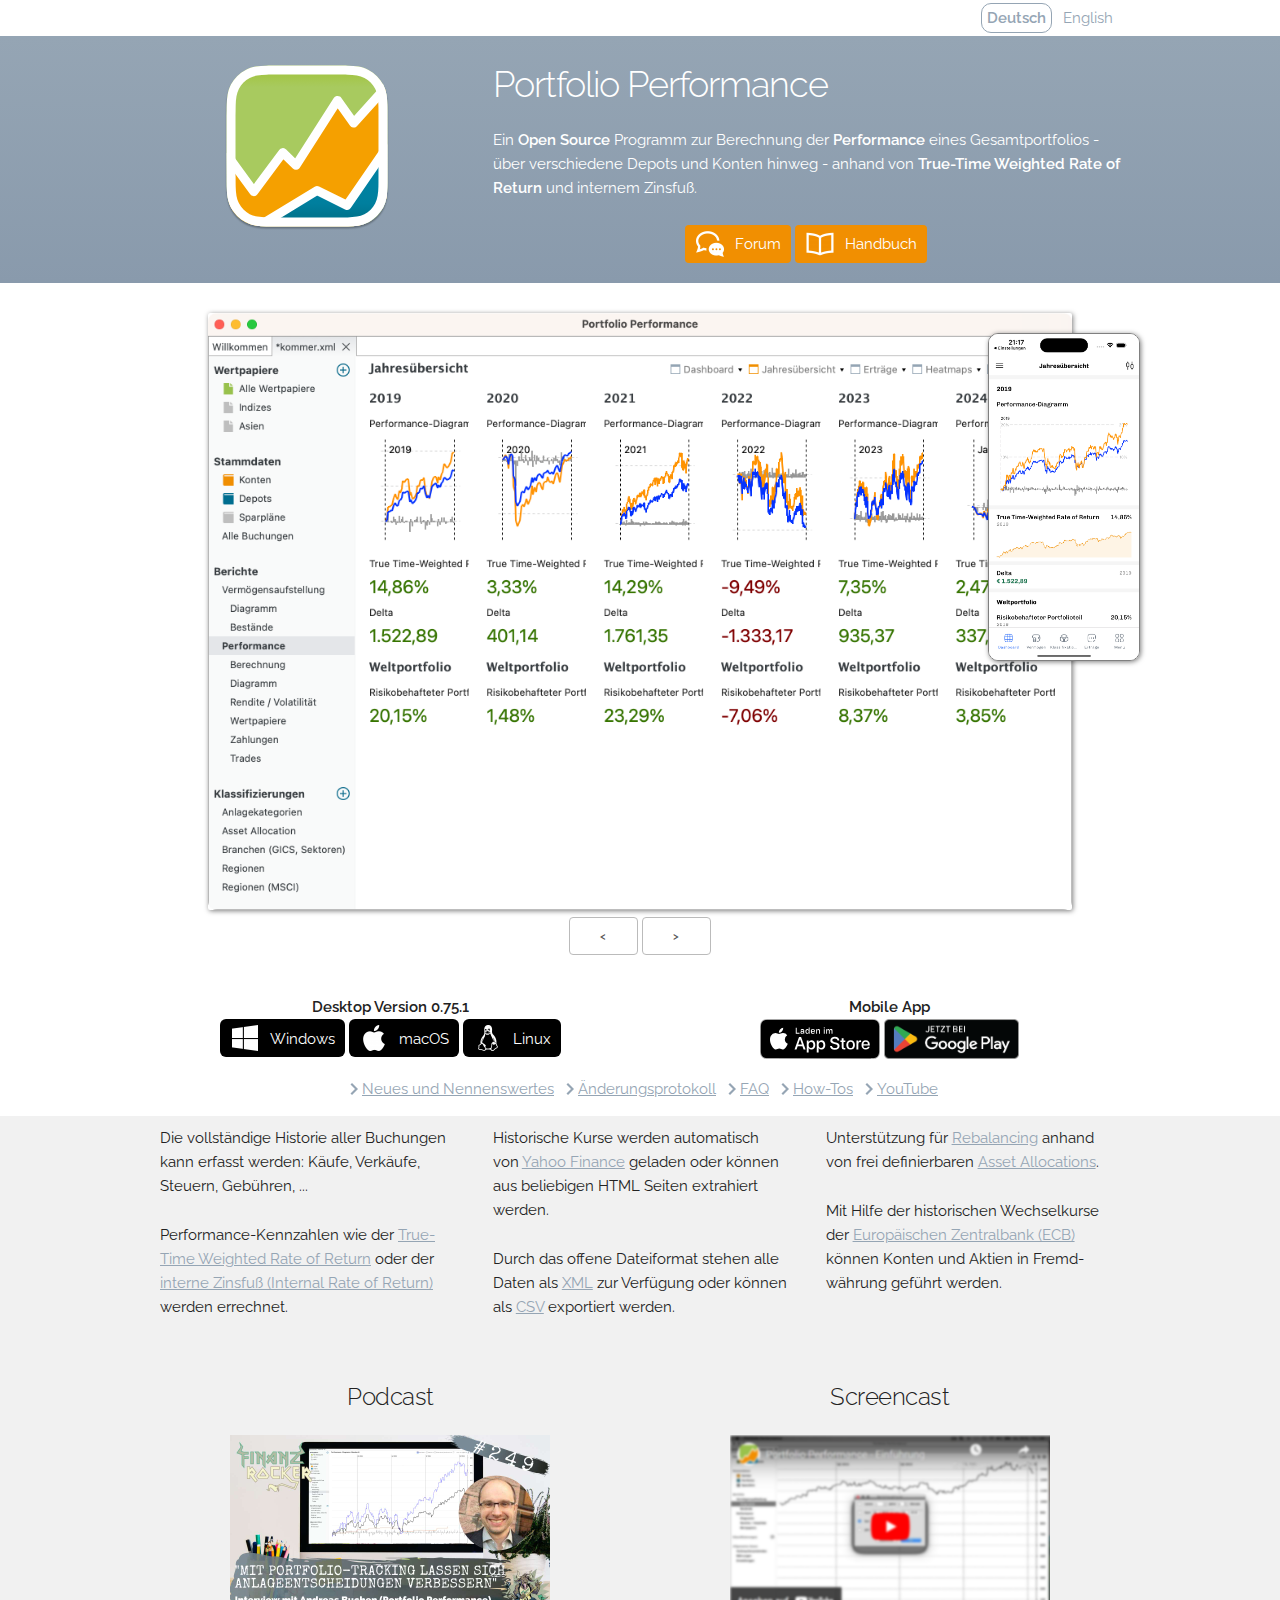
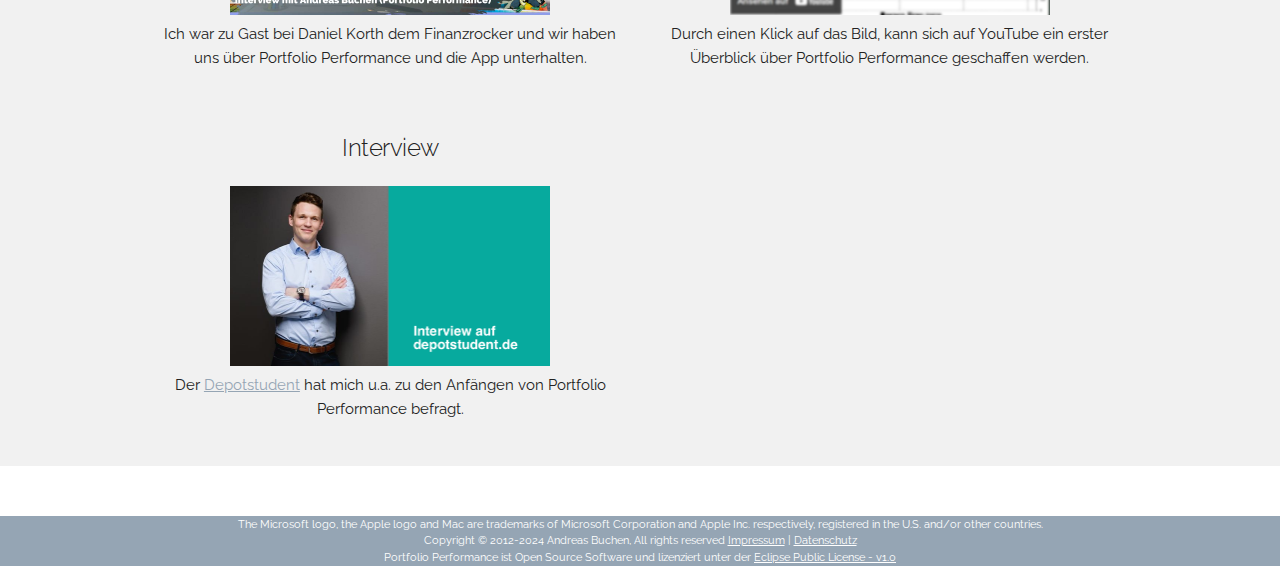
<file: index.html>
<!DOCTYPE html>
<html xmlns="http://www.w3.org/1999/xhtml" xml:lang="de" lang="de">

<head>
  <meta charset="utf-8">
  <meta name="referrer" content="no-referrer">
  <meta http-equiv="Content-Security-Policy" content="default-src 'self'; style-src 'self' 'unsafe-inline';">

  <title>Portfolio Performance</title>
  <meta name="description"
    content="Portfolio Performance ist ein Open Source Programm zur Berechnung der Performance eines Gesamtportfolios - über verschiedene Depots und Konten hinweg - anhand von True-Time Weighted Rate of Return und internem Zinsfuß.">
  <meta name="viewport" content="width=device-width, initial-scale=1">

  <!-- Twitter Card data -->
  <meta name="twitter:card" content="summary">
  <meta name="twitter:site" content="@portfolioperf">
  <meta name="twitter:title" content="Portfolio Performance">
  <meta name="twitter:description"
    content="Portfolio Performance ist ein Open Source Programm zur Berechnung der Performance eines Gesamtportfolios anhand von True-Time Weighted Rate of Return und internem Zinsfuß.">
  <meta name="twitter:creator" content="@portfolioperf">
  <meta name="twitter:image" content="images/logo.png">

  <!-- Open Graph data -->
  <meta property="og:title" content="Portfolio Performance" />
  <meta property="og:type" content="website" />
  <meta property="og:url" content="https://www.portfolio-performance.info/" />
  <meta property="og:image" content="images/logo.png" />
  <meta property="og:description"
    content="Portfolio Performance ist ein Open Source Programm zur Berechnung der Performance eines Gesamtportfolios anhand von True-Time Weighted Rate of Return und internem Zinsfuß." />

  <link rel="stylesheet" href="css/normalize.css">
  <link rel="stylesheet" href="css/skeleton.min.css">
  <link rel="stylesheet" href="css/custom.css">

  <link rel="icon" type="image/png" href="images/favicon.png">
</head>

<body>
  <header>
    <div class="band navigation">
      <nav class="primary container">
        <div class="row">
          <div class="twelve columns">
            <ul>
              <li class="language">Deutsch</li>
              <li><a href="../en">English</a></li>
            </ul>
          </div>
        </div>
      </nav> <!-- end nav -->
    </div> <!-- end band -->
  </header>

  <section class="banner">
    <div class="container">
      <div class="row">
        <div class="one-third column">
          <img class="logo" src="images/logo.svg" />
        </div>
        <div class="two-thirds column teaser">
          <h3>Portfolio Performance</h3>
          <p>Ein <strong>Open Source</strong> Programm zur Berechnung der <strong>Performance</strong> eines
            Gesamtportfolios - über verschiedene Depots und Konten hinweg - anhand von <strong>True-Time Weighted Rate
              of Return</strong> und internem Zinsfuß.</p>
          <div class="downloads">
            <p class="version">
              <a href="https://forum.portfolio-performance.info" class="highlight">Forum</a>
              <a href="https://help.portfolio-performance.info/" class="help">Handbuch</a>
            </p>
          </div>
        </div>
      </div>
    </div> <!-- end container -->
  </section> <!-- end section -->

  <section class="screenshots">
    <div class="container">
      <div class="row">
        <div class="twelve columns">
          <img id="desktopImage" class="desktop" src="images/screenshot_desktop1.png"
            title="Freely configurable dashboard that shows key performance indicators for the past years">
          <br />
          <button id="prevButton" title="Vorheriger Screenshot">&lt;</button>
          <button id="nextButton" title="Nächster Screenshot">&gt;</button>
          <a href="https://www.portfolio-performance.app/de/index.html"><img id="phoneImage" class="phone"
              src="images/screenshot_mobile1.png" title="Mobile phone screenshot"></a>
        </div>
      </div>
    </div>
  </section>

  <section class="downloads">
    <div class="container">
      <div class="row">
        <div class="six columns">
          <strong>Desktop Version 0.75.1</strong><br />
          <a href="download.html#win" class="win">Windows</a>
          <a href="download.html#macosx" class="macosx">macOS</a>
          <a href="download.html#linux" class="linux">Linux</a>
        </div>
        <div class="six columns">
          <strong>Mobile App</strong><br />
          <a href="https://apps.apple.com/app/apple-store/id6451118191">
            <img alt='Download on the App Store' height="40px"
                src='images/badge_app_store.svg' /></a>
          <a href='https://play.google.com/store/apps/details?id=software.msm.portfolio_performance'><img
                  alt='Get it on Google Play' height="40px"
                  src='images/badge_google_play.png' /></a>
        </div>
      </div>
  </section>

  <section class="misc">
    <div class="container">
      <div class="row">
        <div class="twelve columns">
          <a href="https://forum.portfolio-performance.info/t/sunny-neues-nennenswertes/23/last">Neues und
            Nennenswertes</a>
          <a href="versions.html">Änderungsprotokoll</a>
          <a href="https://forum.portfolio-performance.info/c/faq" class="highlight">FAQ</a>
          <a href="https://forum.portfolio-performance.info/c/how-to" class="highlight">How-Tos</a>
          <a href="https://www.youtube.com/channel/UCS3tFUv7ThhX0wBPmJOGUqw">YouTube</a>
        </div>
      </div>
    </div>
  </section> <!-- end section -->

  <section class="features">
    <div class="container">
      <div class="row">
        <div class="one-third column value">
          <p>Die vollständige Historie aller Buchungen kann erfasst werden: Käufe, Verkäufe, Steuern, Gebühren, ...</p>
          <p>Performance-Kennzahlen wie der <a
              href="http://en.wikipedia.org/wiki/True_time-weighted_rate_of_return">True-Time Weighted Rate of
              Return</a> oder der <a href="https://de.wikipedia.org/wiki/Interner_Zinsfuß">interne Zinsfuß (Internal
              Rate of Return)</a> werden errechnet.</p>
        </div>
        <div class="one-third column value">
          <p>Historische Kurse werden auto&shy;matisch von <a href="http://de.finance.yahoo.com">Yahoo Finance</a>
            geladen oder können aus beliebigen HTML Seiten extrahiert werden.</p>
          <p>Durch das offene Dateiformat stehen alle Daten als <a
              href="https://de.wikipedia.org/wiki/Extensible_Markup_Language">XML</a> zur Verfügung oder können als <a
              href="https://de.wikipedia.org/wiki/CSV_(Dateiformat)">CSV</a> exportiert werden.</p>
        </div>
        <div class="one-third column value">
          <p>Unterstützung für <a
              href="https://forum.portfolio-performance.info/t/rebalancing-mit-portfolio-performance/19">Rebalancing</a>
            anhand von frei definierbaren <a href="http://de.wikipedia.org/wiki/Asset_Allocation">Asset Allocations</a>.
          </p>
          <p>Mit Hilfe der historischen Wechsel&shy;kurse der <a
              href="https://www.ecb.europa.eu/stats/exchange/eurofxref/html/index.en.html">Europä&shy;ischen
              Zentral&shy;bank (ECB)</a> können Konten und Aktien in Fremd&shy;währung geführt werden.</p>
        </div>
      </div>
    </div>
  </section> <!-- end section -->

  <section class="screencast">
    <div class="container">
      <div class="row">
        <div class="six columns">
          <h5>Podcast</h5>
          <div class="screencast">
            <a href="https://finanzrocker.net/portfolio-performance-andreas-buchen-im-interview-2024/"><img
                src="images/249_Finanzrocker.jpg" width="320" height="180" alt="Podcast"></a>
            <p>Ich war zu Gast bei Daniel Korth dem Finanzrocker und wir haben uns über Portfolio Performance und die
              App unterhalten.</p>
          </div>
        </div>
        <div class="six columns">
          <h5>Screencast</h5>
          <div class="screencast">
            <a href="https://www.youtube.com/watch?v=F0VWJM_B4FI">
              <img src="images/yt.png" width="320" height="180" alt="Screenshot von Youtube iframe als Link">
            </a>
            <p>Durch einen Klick auf das Bild, kann sich auf YouTube ein erster Überblick über Portfolio Performance
              geschaffen werden.</p>
          </div>
        </div>
      </div>
      <div class="row">
        <div class="six columns">
          <h5>Interview</h5>
          <div class="screencast">
            <a href="https://depotstudent.de/portfolio-performance-im-interview-andreas-buchen-zu-gruendungsgeschichte-co/"><img
                src="images/depotstudent.png" width="320" height="180" alt="Podcast"></a>
            <p>Der <a href="https://depotstudent.de/portfolio-performance-im-interview-andreas-buchen-zu-gruendungsgeschichte-co/">Depotstudent</a> hat mich u.a. zu den Anfängen von Portfolio Performance befragt.</p>
          </div>
        </div>
      </div>
    </div>
  </section>

  <footer>
    <div class="container">
      <div class="row">
        <div class="twelve columns">
          The Microsoft logo, the Apple logo and Mac are trademarks of Microsoft Corporation and Apple Inc.
          respectively, registered in the U.S. and/or other countries.<br />
          Copyright © 2012-2024 Andreas Buchen, All rights reserved <a href="impressum.html">Impressum</a> | <a
            href="impressum.html#datenschutz">Datenschutz</a><br />
          Portfolio Performance ist Open Source Software und lizenziert unter der <a
            href="http://www.eclipse.org/legal/epl-v10.html">Eclipse Public License - v1.0</a>
        </div>
      </div>
    </div> <!-- end container -->
  </footer>

  <script src="/js/images.js"></script>
</body>

</html>
</file>
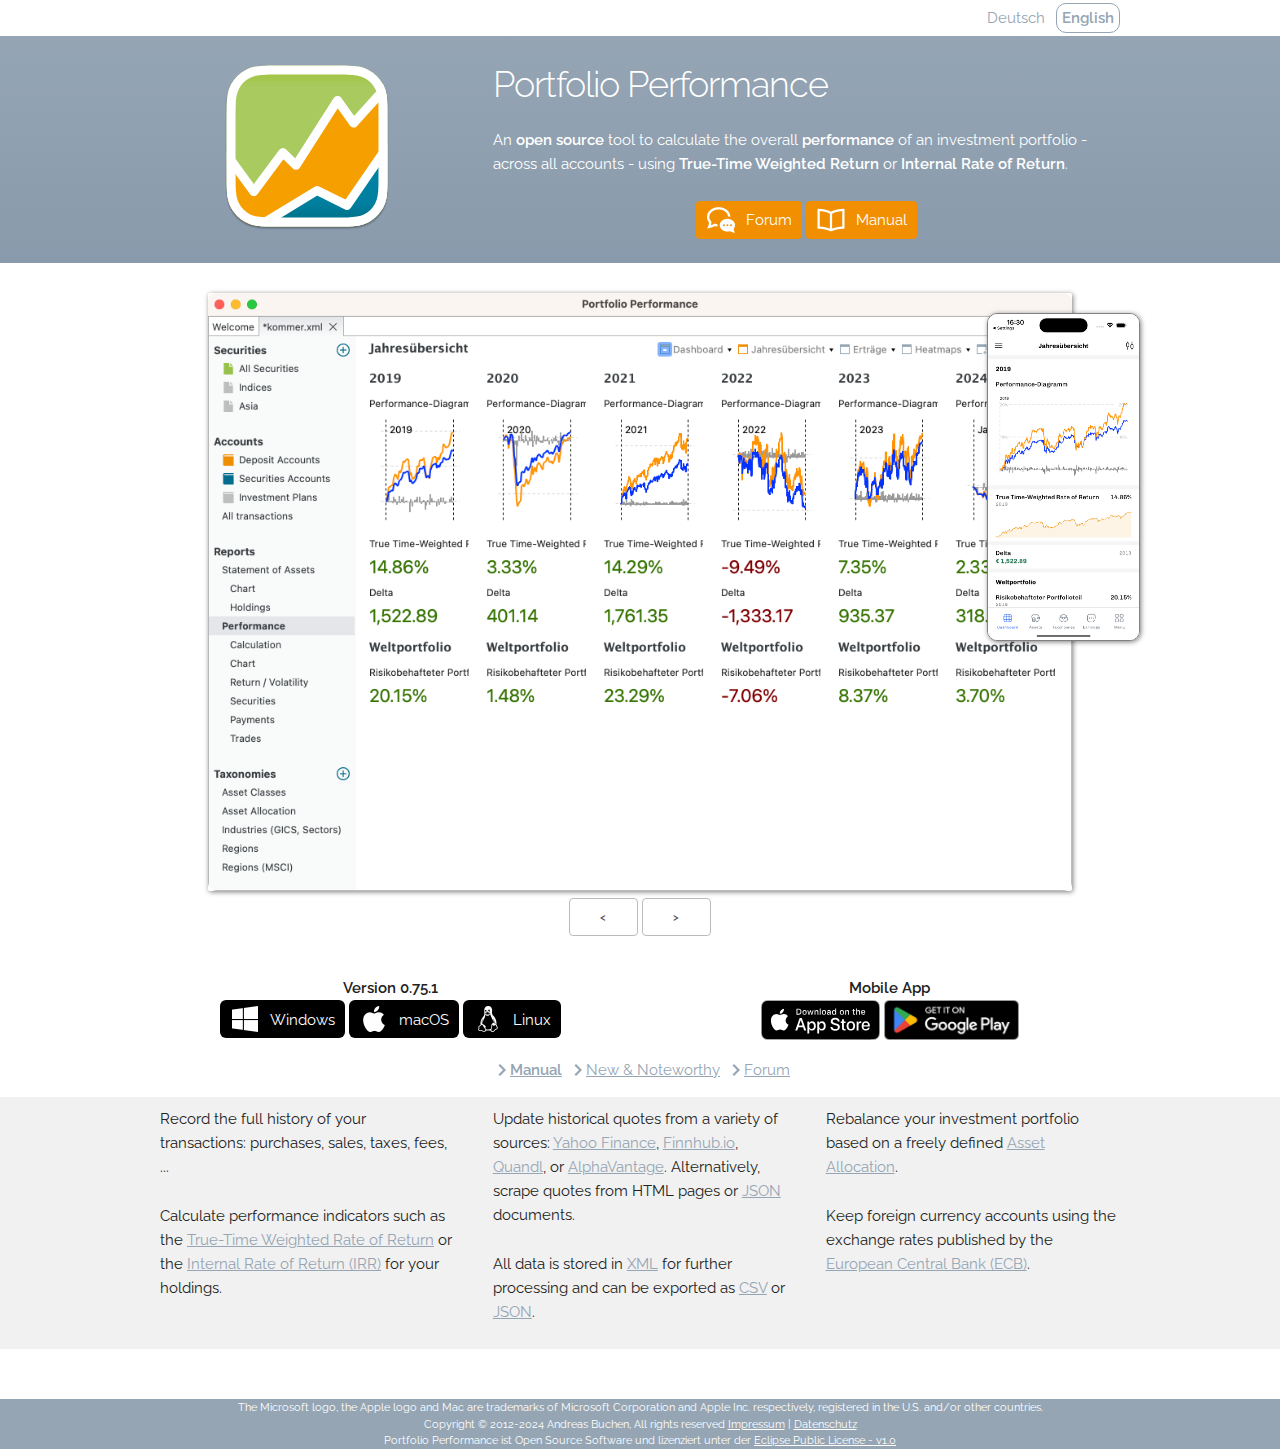
<file: en/index.html>
<!DOCTYPE html>
<html xmlns="http://www.w3.org/1999/xhtml" xml:lang="en" lang="en">
<head>
  <meta charset="utf-8">
  <meta name="referrer" content="no-referrer">
  <meta http-equiv="Content-Security-Policy" content="default-src 'self'; style-src 'self' 'unsafe-inline';">

  <title>Portfolio Performance</title>
  <meta name="description" content="An open source tool to calculate the overall performance of an investment portfolio - across all accounts - using True-Time Weighted Return or Internal Rate of Return.">
  <meta name="viewport" content="width=device-width, initial-scale=1">

  <!-- Twitter Card data -->
  <meta name="twitter:card" content="summary">
  <meta name="twitter:site" content="@portfolioperf">
  <meta name="twitter:title" content="Portfolio Performance">
  <meta name="twitter:description" content="An open source tool to calculate the overall performance of an investment portfolio - across all accounts - using True-Time Weighted Return or Internal Rate of Return.">
  <meta name="twitter:creator" content="@portfolioperf">
  <meta name="twitter:image" content="images/logo.png">

  <!-- Open Graph data -->
  <meta property="og:title" content="Portfolio Performance" />
  <meta property="og:type" content="website" />
  <meta property="og:url" content="https://www.portfolio-performance.info/" />
  <meta property="og:image" content="images/logo.png" />
  <meta property="og:description" content="An open source tool to calculate the overall performance of an investment portfolio - across all accounts - using True-Time Weighted Return or Internal Rate of Return." />

  <link rel="stylesheet" href="../css/normalize.css">
  <link rel="stylesheet" href="../css/skeleton.min.css">
  <link rel="stylesheet" href="../css/custom.css">

  <link rel="icon" type="image/png" href="../images/favicon.png">
</head>
<body>
  <header>
  <div class="band navigation">
    <nav class="primary container">
      <div class="row">
        <div class="twelve columns">
          <ul>
            <li><a href="..">Deutsch</a></li>
            <li class="language">English</li>
          </ul>
        </div>
      </div>
    </nav> <!-- end nav -->
  </div> <!-- end band -->
  </header>

  <section class="banner">
    <div class="container">
      <div class="row">
        <div class="one-third column">
          <img class="logo" src="../images/logo.svg"/>
        </div>
        <div class="two-thirds column teaser">
          <h3>Portfolio Performance</h3>
          <p>An <strong>open source</strong> tool to calculate the overall <strong>performance</strong> of an investment portfolio - across all accounts - using <strong>True-Time Weighted Return</strong> or <strong>Internal Rate of Return</strong>.</p>
          <div class="downloads">
            <p class="version">
              <a href="https://forum.portfolio-performance.info" class="highlight">Forum</a>
              <a href="https://help.portfolio-performance.info/en/" class="help">Manual</a>
            </p>
          </div>
        </div>
      </div>
    </div> <!-- end container -->
  </section> <!-- end section -->

  <section class="screenshots">
    <div class="container">
      <div class="row">
        <div class="twelve columns">
          <img id="desktopImage" class="desktop" src="/en/images/screenshot_desktop1.png"
            title="Freely configurable dashboard that shows key performance indicators for the past years">
          <br />
          <button id="prevButton" title="Vorheriger Screenshot">&lt;</button>
          <button id="nextButton" title="Nächster Screenshot">&gt;</button>
          <a href="https://www.portfolio-performance.app/index.html"><img id="phoneImage" class="phone"
              src="/en/images/screenshot_mobile1.png" title="Mobile phone screenshot"></a>
        </div>
      </div>
    </div>
  </section>

  <section class="downloads">
    <div class="container">
      <div class="row">
        <div class="six columns">
          <strong>Version 0.75.1</strong><br />
          <a href="download.html#win" class="win">Windows</a>
          <a href="download.html#macosx" class="macosx">macOS</a>
          <a href="download.html#linux" class="linux">Linux</a>
        </div>
        <div class="six columns">
          <strong>Mobile App</strong><br />
          <a href="https://apps.apple.com/app/apple-store/id6451118191">
            <img alt='Download on the App Store' height="40px"
                src='/en/images/badge_app_store.svg' /></a>
          <a href='https://play.google.com/store/apps/details?id=software.msm.portfolio_performance'><img
                  alt='Get it on Google Play' height="40px"
                  src='/en/images/badge_google_play.png' /></a>
        </div>
      </div>
  </section>

  <section class="misc">
    <div class="container">
      <div class="row">
        <div class="twelve columns">
          <strong><a href="https://help.portfolio-performance.info/en/" class="help">Manual</a></strong>
          <a href="https://forum.portfolio-performance.info/t/new-noteworthy/17945/last">New & Noteworthy</a>
          <a href="https://forum.portfolio-performance.info">Forum</a>
        </div>
      </div>
    </div>
  </section> <!-- end section -->

  <section class="features">
    <div class="container">
      <div class="row">
        <div class="one-third column value">
          <p>Record the full history of your transactions: purchases, sales, taxes, fees, ...</p>
          <p>Calculate performance indicators such as the <a href="http://en.wikipedia.org/wiki/True_time-weighted_rate_of_return">True-Time Weighted Rate of Return</a> or the <a href="https://en.wikipedia.org/wiki/Internal_rate_of_return">Internal Rate of Return (IRR)</a> for your holdings.</p>
        </div>
        <div class="one-third column value">
          <p>Update historical quotes from a variety of sources: <a href="https://finance.yahoo.com">Yahoo Finance</a>, <a href="https://finnhub.io">Finnhub.io</a>, <a href="https://www.quandl.com/">Quandl</a>, or <a href="https://www.alphavantage.co/">AlphaVantage</a>. Alternatively, scrape quotes from HTML pages or <a href="https://en.wikipedia.org/wiki/JSON">JSON</a> documents.</p>
          <p>All data is stored in <a href="https://en.wikipedia.org/wiki/Extensible_Markup_Language">XML</a> for further processing and can be exported as <a href="https://en.wikipedia.org/wiki/Comma-separated_values">CSV</a> or <a href="https://en.wikipedia.org/wiki/JSON">JSON</a>.</p>
        </div>
        <div class="one-third column value">
          <p>Rebalance your investment portfolio based on a freely defined <a href="http://en.wikipedia.org/wiki/Asset_Allocation">Asset Allocation</a>.</p>
          <p>Keep foreign currency accounts using the exchange rates published by the <a href="https://www.ecb.europa.eu/stats/exchange/eurofxref/html/index.en.html">European Central Bank (ECB)</a>.</p>
        </div>
      </div>
    </div>
  </section> <!-- end section -->

  <footer>
    <div class="container">
      <div class="row">
        <div class="twelve columns">
        The Microsoft logo, the Apple logo and Mac are trademarks of Microsoft Corporation and Apple Inc. respectively, registered in the U.S. and/or other countries.<br/>
        Copyright © 2012-2024 Andreas Buchen, All rights reserved <a href="../impressum.html">Impressum</a> | <a href="../impressum.html#datenschutz">Datenschutz</a><br/>
        Portfolio Performance ist Open Source Software und lizenziert unter der <a href="http://www.eclipse.org/legal/epl-v10.html">Eclipse Public License - v1.0</a>
        </div>
      </div>
    </div> <!-- end container -->
  </footer>

  <script src="/js/images.js"></script>
</body>
</html>
</file>
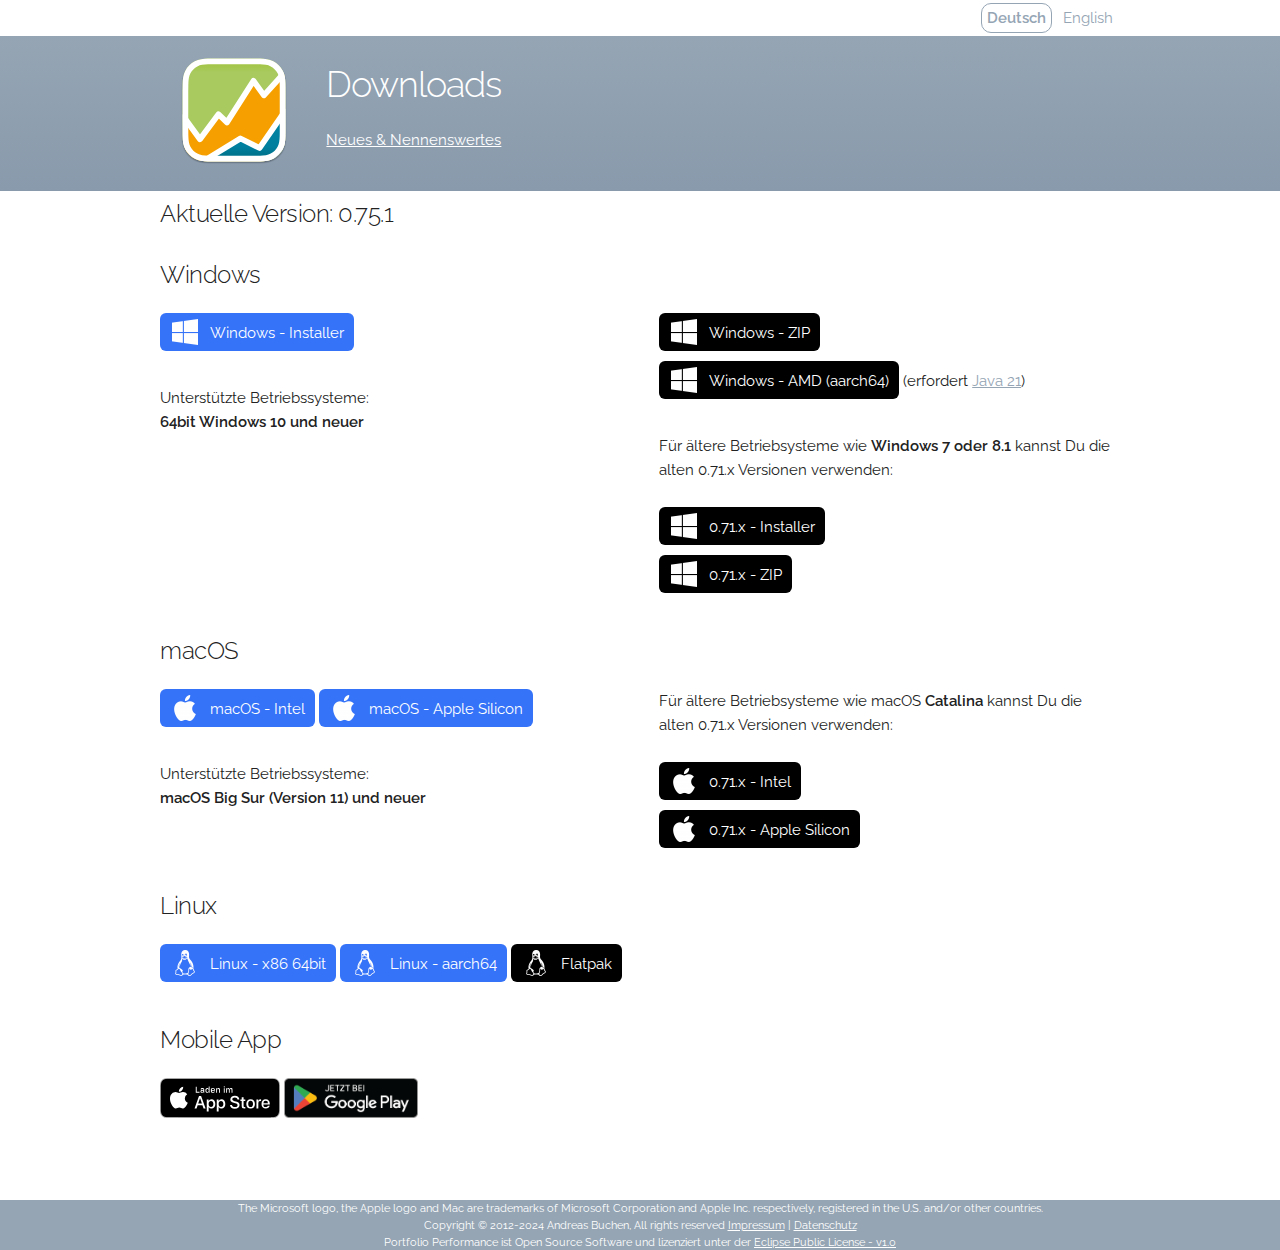
<file: download.html>
<!DOCTYPE html>
<html xmlns="http://www.w3.org/1999/xhtml" xml:lang="de" lang="de">

<head>
  <meta charset="utf-8">
  <meta name="referrer" content="no-referrer">
  <meta http-equiv="Content-Security-Policy" content="default-src 'self'; style-src 'self' 'unsafe-inline';">

  <title>Portfolio Performance - Downloads</title>
  <meta name="description"
    content="Portfolio Performance ist ein Open Source Programm zur Berechnung der Performance eines Gesamtportfolios - über verschiedene Depots und Konten hinweg - anhand von True-Time Weighted Rate of Return und internem Zinsfuß.">
  <meta name="viewport" content="width=device-width, initial-scale=1">

  <!-- Twitter Card data -->
  <meta name="twitter:card" content="summary">
  <meta name="twitter:site" content="@portfolioperf">
  <meta name="twitter:title" content="Portfolio Performance">
  <meta name="twitter:description"
    content="Portfolio Performance ist ein Open Source Programm zur Berechnung der Performance eines Gesamtportfolios anhand von True-Time Weighted Rate of Return und internem Zinsfuß.">
  <meta name="twitter:creator" content="@portfolioperf">
  <meta name="twitter:image" content="images/logo.png">

  <!-- Open Graph data -->
  <meta property="og:title" content="Portfolio Performance" />
  <meta property="og:type" content="website" />
  <meta property="og:url" content="https://www.portfolio-performance.info/" />
  <meta property="og:image" content="images/logo.png" />
  <meta property="og:description"
    content="Portfolio Performance ist ein Open Source Programm zur Berechnung der Performance eines Gesamtportfolios anhand von True-Time Weighted Rate of Return und internem Zinsfuß." />

  <link rel="stylesheet" href="css/normalize.css">
  <link rel="stylesheet" href="css/skeleton.min.css">
  <link rel="stylesheet" href="css/custom.css">

  <link rel="icon" type="image/png" href="images/favicon.png">
</head>

<body>
  <header>
    <div class="band navigation">
      <nav class="primary container">
        <div class="row">
          <div class="twelve columns">
            <ul>
              <li class="language">Deutsch</li>
              <li><a href="../en/download.html">English</a></li>
            </ul>
          </div>
        </div>
      </nav> <!-- end nav -->
    </div> <!-- end band -->
  </header>

  <section class="banner">
    <div class="container">
      <div class="row">
        <div class="two columns">
          <a href="/"><img class="logo" src="images/logo.svg" /></a>
        </div>
        <div class="ten columns teaser">
          <h3>Downloads</h3>
          <p><a href="https://forum.portfolio-performance.info/t/neues-nennenswertes/23/last">Neues & Nennenswertes</a>
          </p>
        </div>
      </div>
    </div> <!-- end container -->
  </section> <!-- end section -->

  <section class="installer">
    <div class="container">
      <div class="row">
        <div class="twelve columns">
          <h5>Aktuelle Version: 0.75.1</h5>
        </div>
      </div>
  </section>

  <section class="installer">
    <a name="win"></a>
    <div class="container">
      <div class="row">
        <div class="twelve columns">
          <h5>Windows</h5>
        </div>
      </div>
      <div class="row">
        <div class="six columns">
          <p>
            <a href="https://github.com/portfolio-performance/portfolio/releases/download/0.75.1/PortfolioPerformance-0.75.1-setup.exe"
              class="win primary">Windows - Installer</a>
          </p>
          <p>
            Unterstützte Betriebssysteme:<br /><strong>64bit Windows 10 und neuer</strong>
          </p>
        </div>
        <div class="six columns">
          <p>
            <a href="https://github.com/portfolio-performance/portfolio/releases/download/0.75.1/PortfolioPerformance-distro-0.75.1-win32.win32.x86_64.zip"
              class="win">Windows - ZIP</a><br />
            <a href="https://github.com/portfolio-performance/portfolio/releases/download/0.75.1/PortfolioPerformance-0.75.1-win32.win32.aarch64.zip"
              class="win">Windows - AMD (aarch64)</a> (erfordert <a
              href="https://www.azul.com/downloads/?version=java-21-lts&os=windows&architecture=arm-64-bit&package=jdk#zulu">Java
              21</a>)
          </p>
          <p>
            Für ältere Betriebsysteme wie <strong>Windows 7 oder 8.1</strong> kannst Du die alten 0.71.x Versionen
            verwenden:
          </p>
          <p>
            <a href="https://github.com/portfolio-performance/portfolio/releases/download/0.71.8.e430-v0750/PortfolioPerformance-0.71.8.e430-v0750-setup.exe"
              class="win">0.71.x - Installer</a><br />
            <a href="https://github.com/portfolio-performance/portfolio/releases/download/0.71.8.e430-v0750/PortfolioPerformance-distro-0.71.8.e430-v0750-win32.win32.x86_64.zip"
              class="win">0.71.x - ZIP</a>
          </p>
        </div>
      </div>
  </section>

  <section class="installer">
    <a name="macosx"></a>
    <div class="container">
      <div class="row">
        <div class="twelve columns">
          <h5>macOS</h5>
        </div>
      </div>
      <div class="row">
        <div class="six columns">
          <p>
            <a href="https://github.com/portfolio-performance/portfolio/releases/download/0.75.1/PortfolioPerformance-0.75.1-x86_64.dmg"
              class="macosx primary">macOS - Intel</a>
            <a href="https://github.com/portfolio-performance/portfolio/releases/download/0.75.1/PortfolioPerformance-0.75.1-aarch64.dmg"
              class="macosx primary">macOS - Apple Silicon</a>
          </p>
          <p>
            Unterstützte Betriebssysteme:<br /><strong>macOS Big Sur (Version 11) und neuer</strong>
          </p>
        </div>
        <div class="six columns">
          <p>
            Für ältere Betriebsysteme wie macOS <strong>Catalina</strong> kannst Du die alten 0.71.x Versionen
            verwenden:
          </p>
          <p>
            <a href="https://github.com/portfolio-performance/portfolio/releases/download/0.71.8.e430-v0750/PortfolioPerformance-0.71.8.e430-v0750-x86_64.dmg"
              class="macosx">0.71.x - Intel</a></br>
            <a href="https://github.com/portfolio-performance/portfolio/releases/download/0.71.8.e430-v0750/PortfolioPerformance-0.71.8.e430-v0750-aarch64.dmg"
              class="macosx">0.71.x - Apple Silicon</a>
          </p>
        </div>
      </div>
    </div>
  </section>

  <section class="installer">
    <a name="linux"></a>
    <div class="container">
      <div class="row">
        <div class="twelve columns">
          <h5>Linux</h5>
          <p>
            <a href="https://github.com/portfolio-performance/portfolio/releases/download/0.75.1/PortfolioPerformance-0.75.1-linux.gtk.x86_64.tar.gz"
              class="linux primary">Linux - x86 64bit</a>
            <a href="https://github.com/portfolio-performance/portfolio/releases/download/0.75.1/PortfolioPerformance-0.75.1-linux.gtk.aarch64.tar.gz"
              class="linux primary">Linux - aarch64</a>
            <a href="https://flathub.org/apps/details/info.portfolio_performance.PortfolioPerformance"
              class="linux">Flatpak</a>
          </p>
        </div>
      </div>
  </section>

  <section class="installer">
    <div class="container">
      <div class="row">
        <div class="twelve columns">
          <h5>Mobile App</h5>
          <p>
            <a href="https://apps.apple.com/app/apple-store/id6451118191">
              <img alt='Download on the App Store' height="40px" src='images/badge_app_store.svg' /></a>
            <a href='https://play.google.com/store/apps/details?id=software.msm.portfolio_performance'><img
                alt='Get it on Google Play' height="40px" src='images/badge_google_play.png' /></a>
          </p>
        </div>
      </div>
  </section>

  <footer>
    <div class="container">
      <div class="row">
        <div class="twelve columns">
          The Microsoft logo, the Apple logo and Mac are trademarks of Microsoft Corporation and Apple Inc.
          respectively, registered in the U.S. and/or other countries.<br />
          Copyright © 2012-2024 Andreas Buchen, All rights reserved <a href="impressum.html">Impressum</a> | <a
            href="impressum.html#datenschutz">Datenschutz</a><br />
          Portfolio Performance ist Open Source Software und lizenziert unter der <a
            href="http://www.eclipse.org/legal/epl-v10.html">Eclipse Public License - v1.0</a>
        </div>
      </div>
    </div> <!-- end container -->
  </footer>

  <script src="/js/images.js"></script>
</body>

</html>
</file>
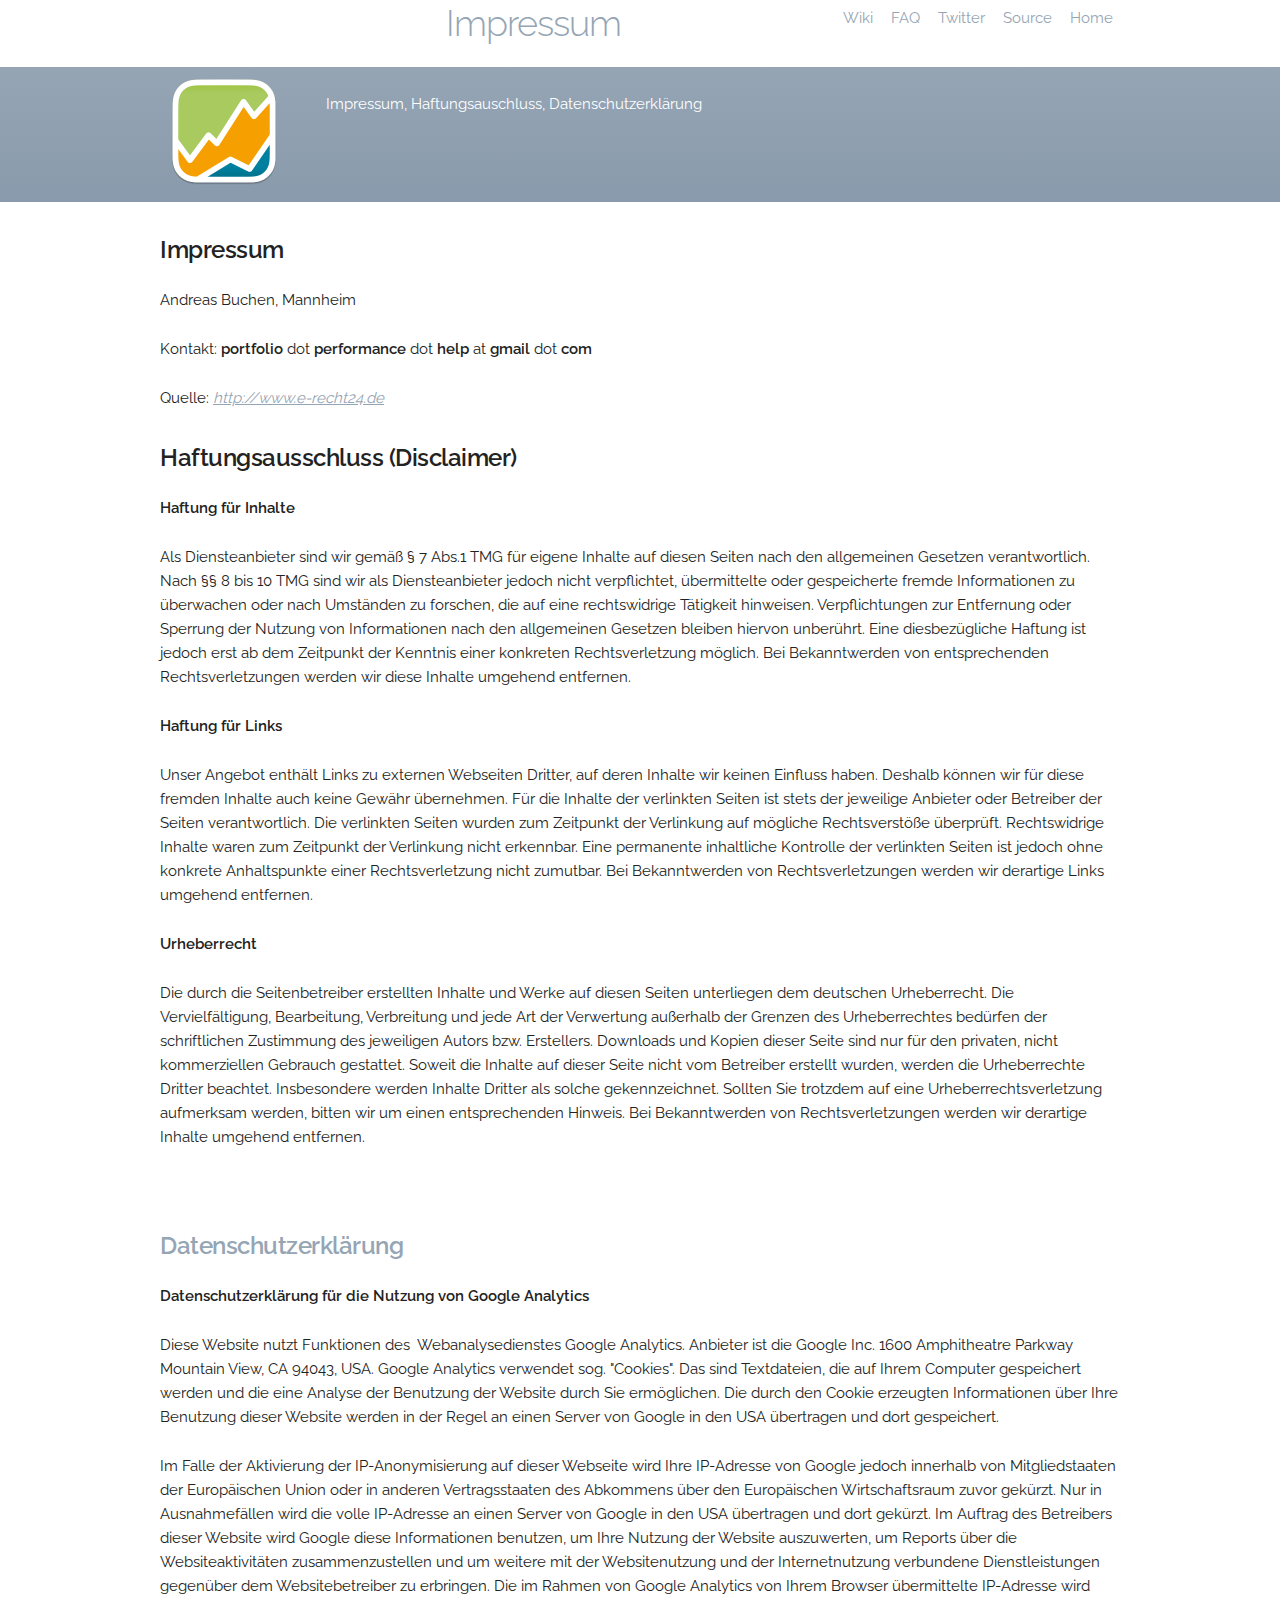
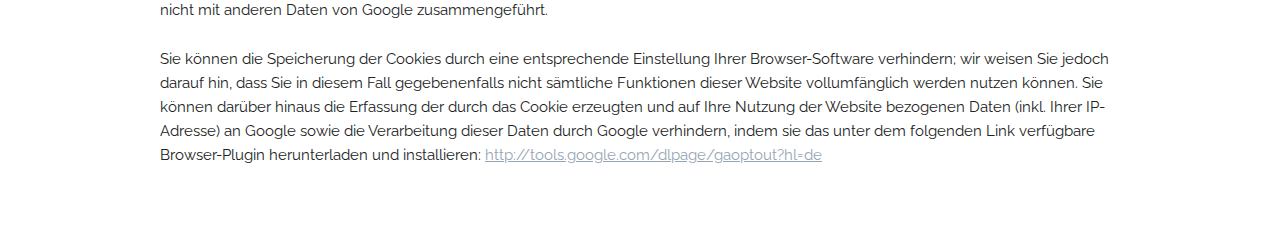
<file: impressum.html>
<!DOCTYPE html>
<html xmlns="http://www.w3.org/1999/xhtml" xml:lang="de" lang="de">
<head>
  <meta charset="utf-8">
  <meta name="referrer" content="no-referrer">
  <meta http-equiv="Content-Security-Policy" content="default-src 'self'; style-src 'self' 'unsafe-inline';">

  <title>Portfolio Performance - Impressum</title>
  <meta name="description" content="Impressum">
  <meta name="viewport" content="width=device-width, initial-scale=1">

  <link rel="stylesheet" href="css/normalize.css">
  <link rel="stylesheet" href="css/skeleton.min.css">
  <link rel="stylesheet" href="css/custom.css">

  <link rel="icon" type="image/png" href="images/favicon.png">
</head>
<body>

  <header>
  <div class="band navigation">
    <nav class="primary container">
      <div class="row">
        <div class="one-half column">
          <h3>Impressum</h3>
        </div>
        <div class="one-half column">
          <ul>
            <li><a href="https://github.com/buchen/portfolio/wiki">Wiki</a></li>
            <li><a href="https://github.com/buchen/portfolio/wiki/FAQ">FAQ</a></li>
            <li><a href="https://twitter.com/portfolioperf">Twitter</a></li>
            <li><a href="https://github.com/buchen/portfolio">Source</a></li>
            <li><a href="/">Home</a></li>
          </ul>
        </div>
      </div>
    </nav> <!-- end nav -->
  </div> <!-- end band -->
  </header>

  <section class="banner">
    <div class="container">
      <div class="row">
        <div class="two columns">
          <a href="/"><img src="images/logo.png"/></a>
        </div>
        <div class="ten columns teaser">
          <p>Impressum, Haftungsauschluss, Datenschutzerklärung</p>
        </div>
      </div>
    </div> <!-- end container -->
  </section> <!-- end section -->

  <section class="noteworthy">
    <div class="container">
      <div class="row">
        <div class="twelve columns">
        	<h5>Impressum</h5>
			<p>Andreas Buchen, Mannheim</p>
			<p>Kontakt: <strong>portfolio</strong> dot <strong>performance</strong> dot <strong>help</strong> at <strong>gmail</strong> dot <strong>com</strong></p>
			<p>Quelle: <em><a rel="nofollow" href="http://www.e-recht24.de/impressum-generator.html">http://www.e-recht24.de</a></em></p>

        	<h5>Haftungsausschluss (Disclaimer)</h5>
			<p><strong>Haftung für Inhalte</strong></p> <p>Als Diensteanbieter sind wir gemäß § 7 Abs.1 TMG für eigene Inhalte auf diesen Seiten nach den allgemeinen Gesetzen verantwortlich. Nach §§ 8 bis 10 TMG sind wir als Diensteanbieter jedoch nicht verpflichtet, übermittelte oder gespeicherte fremde Informationen zu überwachen oder nach Umständen zu forschen, die auf eine rechtswidrige Tätigkeit hinweisen. Verpflichtungen zur Entfernung oder Sperrung der Nutzung von Informationen nach den allgemeinen Gesetzen bleiben hiervon unberührt. Eine diesbezügliche Haftung ist jedoch erst ab dem Zeitpunkt der Kenntnis einer konkreten Rechtsverletzung möglich. Bei Bekanntwerden von entsprechenden Rechtsverletzungen werden wir diese Inhalte umgehend entfernen.</p> <p><strong>Haftung für Links</strong></p> <p>Unser Angebot enthält Links zu externen Webseiten Dritter, auf deren Inhalte wir keinen Einfluss haben. Deshalb können wir für diese fremden Inhalte auch keine Gewähr übernehmen. Für die Inhalte der verlinkten Seiten ist stets der jeweilige Anbieter oder Betreiber der Seiten verantwortlich. Die verlinkten Seiten wurden zum Zeitpunkt der Verlinkung auf mögliche Rechtsverstöße überprüft. Rechtswidrige Inhalte waren zum Zeitpunkt der Verlinkung nicht erkennbar. Eine permanente inhaltliche Kontrolle der verlinkten Seiten ist jedoch ohne konkrete Anhaltspunkte einer Rechtsverletzung nicht zumutbar. Bei Bekanntwerden von Rechtsverletzungen werden wir derartige Links umgehend entfernen.</p> <p><strong>Urheberrecht</strong></p> <p>Die durch die Seitenbetreiber erstellten Inhalte und Werke auf diesen Seiten unterliegen dem deutschen Urheberrecht. Die Vervielfältigung, Bearbeitung, Verbreitung und jede Art der Verwertung außerhalb der Grenzen des Urheberrechtes bedürfen der schriftlichen Zustimmung des jeweiligen Autors bzw. Erstellers. Downloads und Kopien dieser Seite sind nur für den privaten, nicht kommerziellen Gebrauch gestattet. Soweit die Inhalte auf dieser Seite nicht vom Betreiber erstellt wurden, werden die Urheberrechte Dritter beachtet. Insbesondere werden Inhalte Dritter als solche gekennzeichnet. Sollten Sie trotzdem auf eine Urheberrechtsverletzung aufmerksam werden, bitten wir um einen entsprechenden Hinweis. Bei Bekanntwerden von Rechtsverletzungen werden wir derartige Inhalte umgehend entfernen.</p><p> </p>

			<a name="datenschutz"><h5>Datenschutzerklärung</h5></a>
        	<p><strong>Datenschutzerklärung für die Nutzung von Google Analytics</strong></p> <p>Diese Website nutzt Funktionen des  Webanalysedienstes Google Analytics. Anbieter ist die Google Inc. 1600 Amphitheatre Parkway Mountain View, CA 94043, USA. Google Analytics verwendet sog. "Cookies". Das sind Textdateien, die auf Ihrem Computer gespeichert werden und die eine Analyse der Benutzung der Website durch Sie ermöglichen. Die durch den Cookie erzeugten Informationen über Ihre Benutzung dieser Website werden in der Regel an einen Server von Google in den USA übertragen und dort gespeichert.</p> <p>Im Falle der Aktivierung der IP-Anonymisierung auf dieser Webseite wird Ihre IP-Adresse von Google jedoch innerhalb von Mitgliedstaaten der Europäischen Union oder in anderen Vertragsstaaten des Abkommens über den Europäischen Wirtschaftsraum zuvor gekürzt. Nur in Ausnahmefällen wird die volle IP-Adresse an einen Server von Google in den USA übertragen und dort gekürzt. Im Auftrag des Betreibers dieser Website wird Google diese Informationen benutzen, um Ihre Nutzung der Website auszuwerten, um Reports über die Websiteaktivitäten zusammenzustellen und um weitere mit der Websitenutzung und der Internetnutzung verbundene Dienstleistungen gegenüber dem Websitebetreiber zu erbringen. Die im Rahmen von Google Analytics von Ihrem Browser übermittelte IP-Adresse wird nicht mit anderen Daten von Google zusammengeführt.</p> <p>Sie können die Speicherung der Cookies durch eine entsprechende Einstellung Ihrer Browser-Software verhindern; wir weisen Sie jedoch darauf hin, dass Sie in diesem Fall gegebenenfalls nicht sämtliche Funktionen dieser Website vollumfänglich werden nutzen können. Sie können darüber hinaus die Erfassung der durch das Cookie erzeugten und auf Ihre Nutzung der Website bezogenen Daten (inkl. Ihrer IP-Adresse) an Google sowie die Verarbeitung dieser Daten durch Google verhindern, indem sie das unter dem folgenden Link verfügbare Browser-Plugin herunterladen und installieren: <a href="http://tools.google.com/dlpage/gaoptout?hl=de" >http://tools.google.com/dlpage/gaoptout?hl=de</a></p><p> </p>
        </div>
      </div>
    </div>
  </section>

</body>
</file>
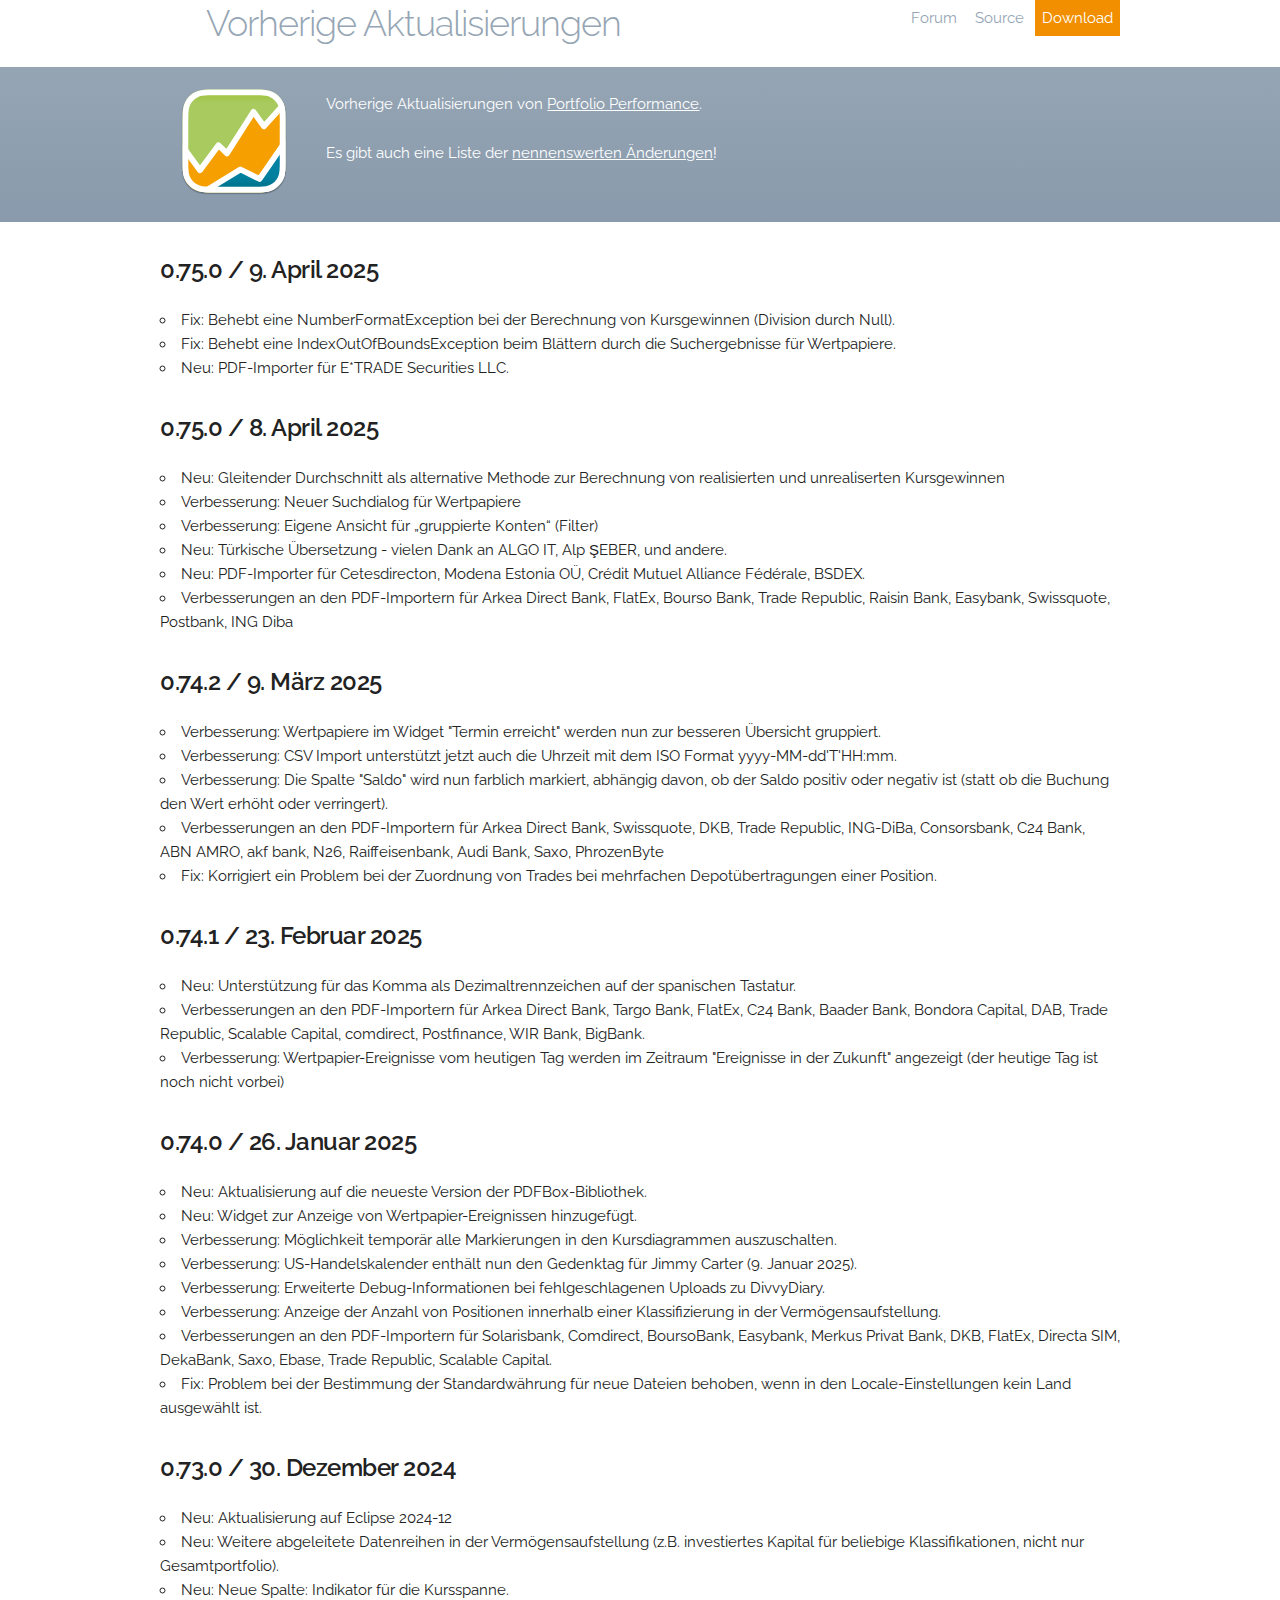
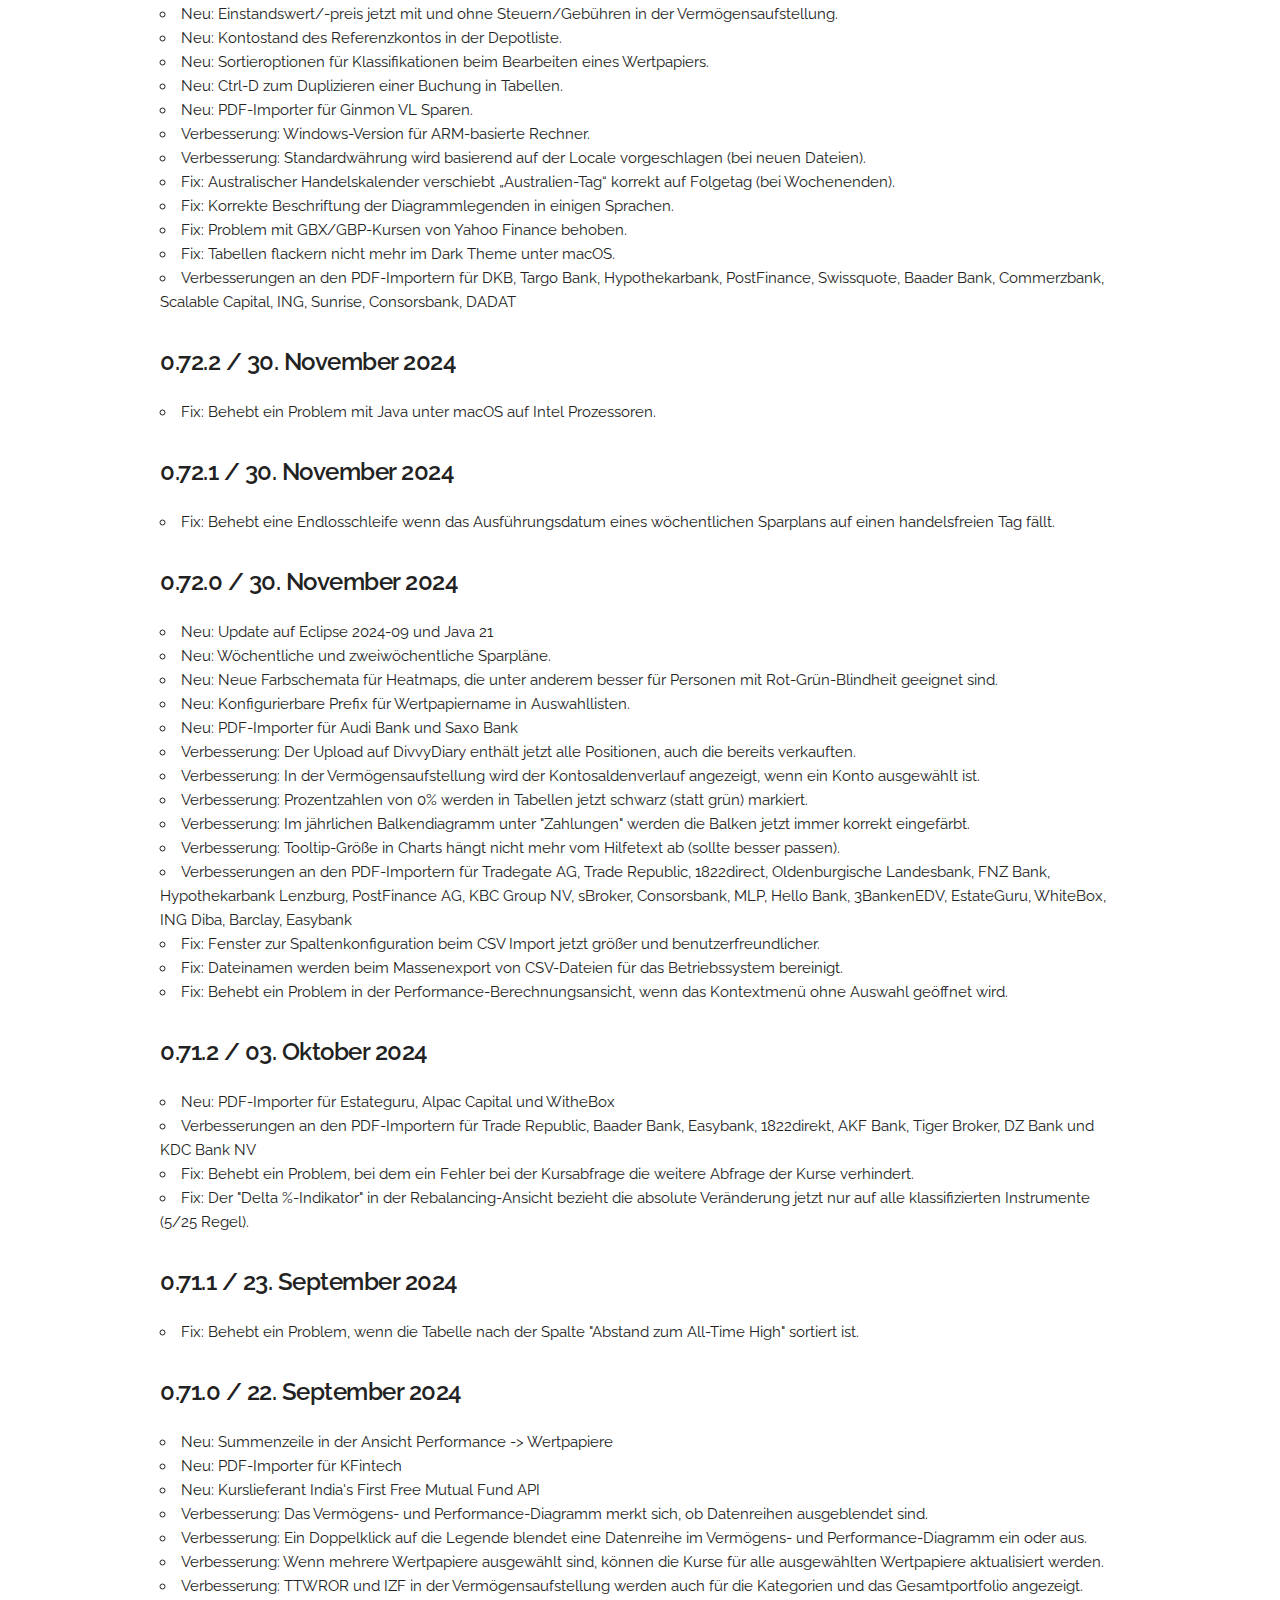
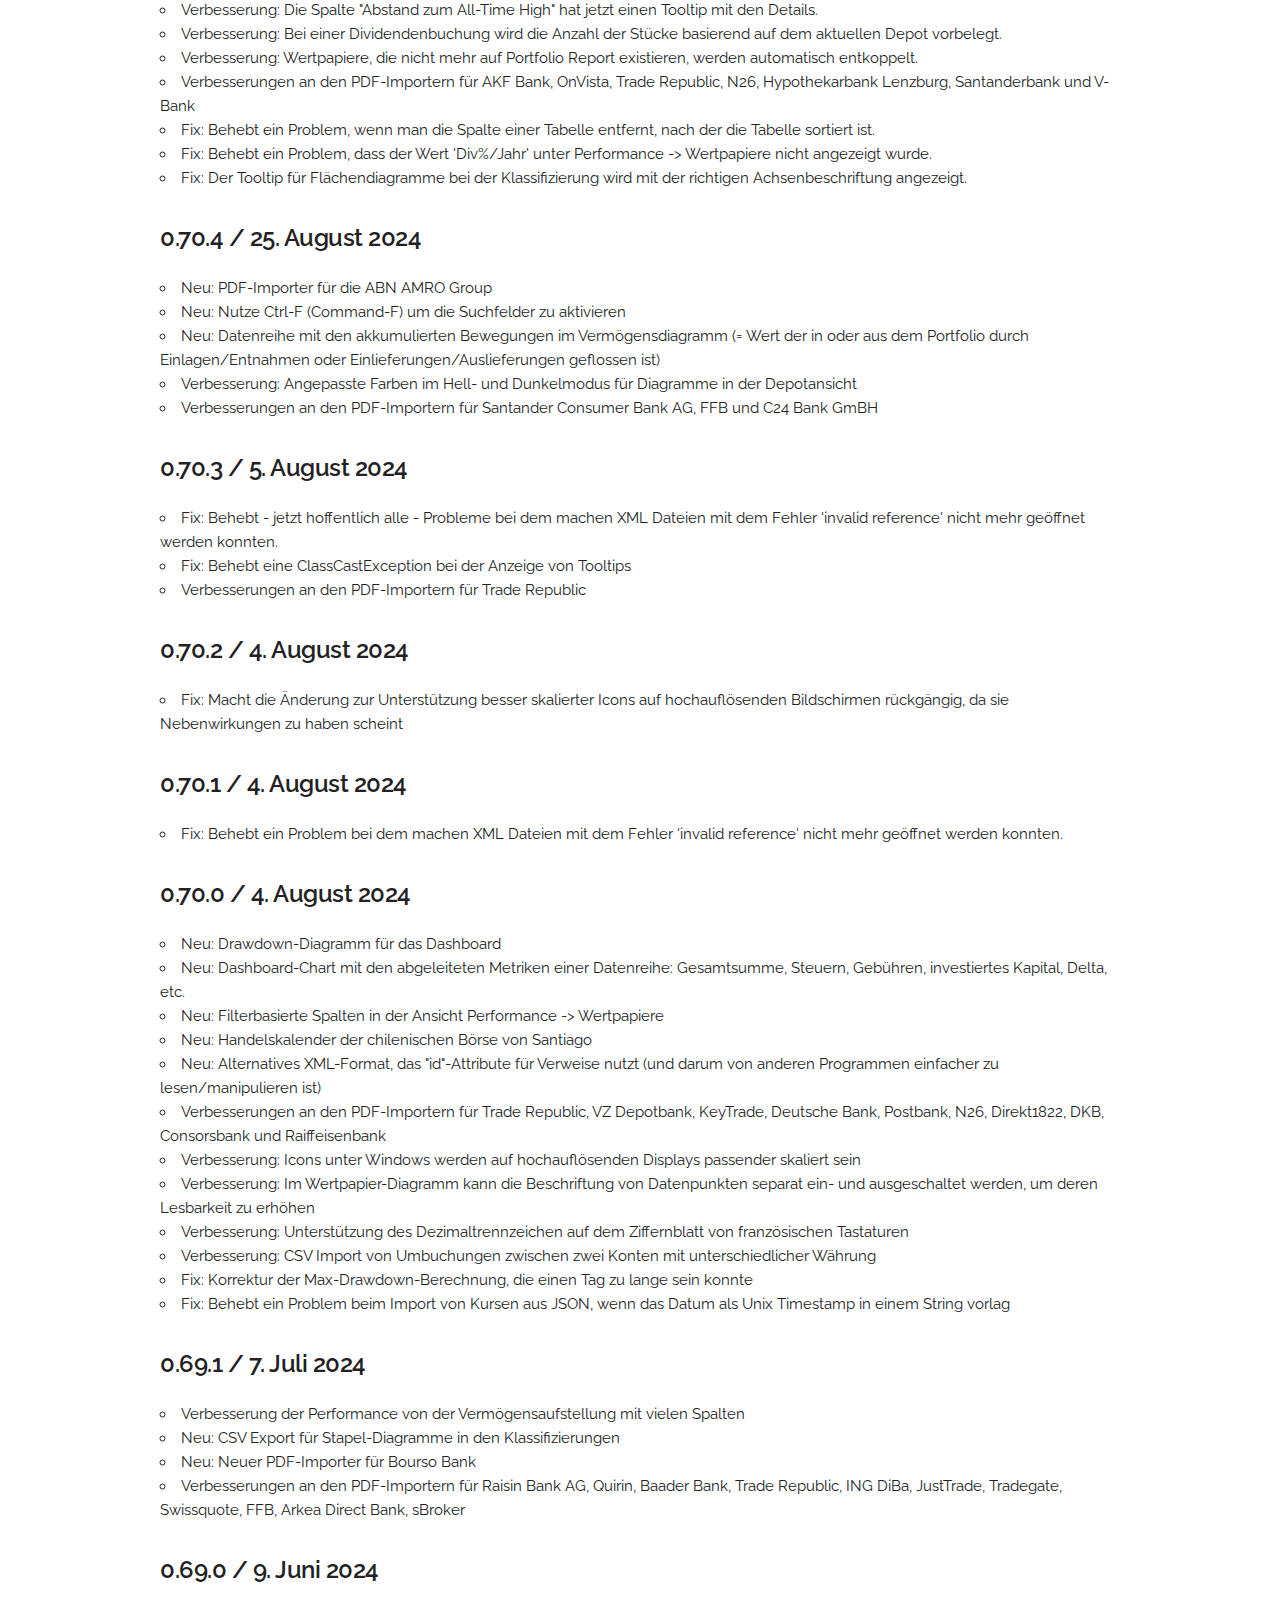
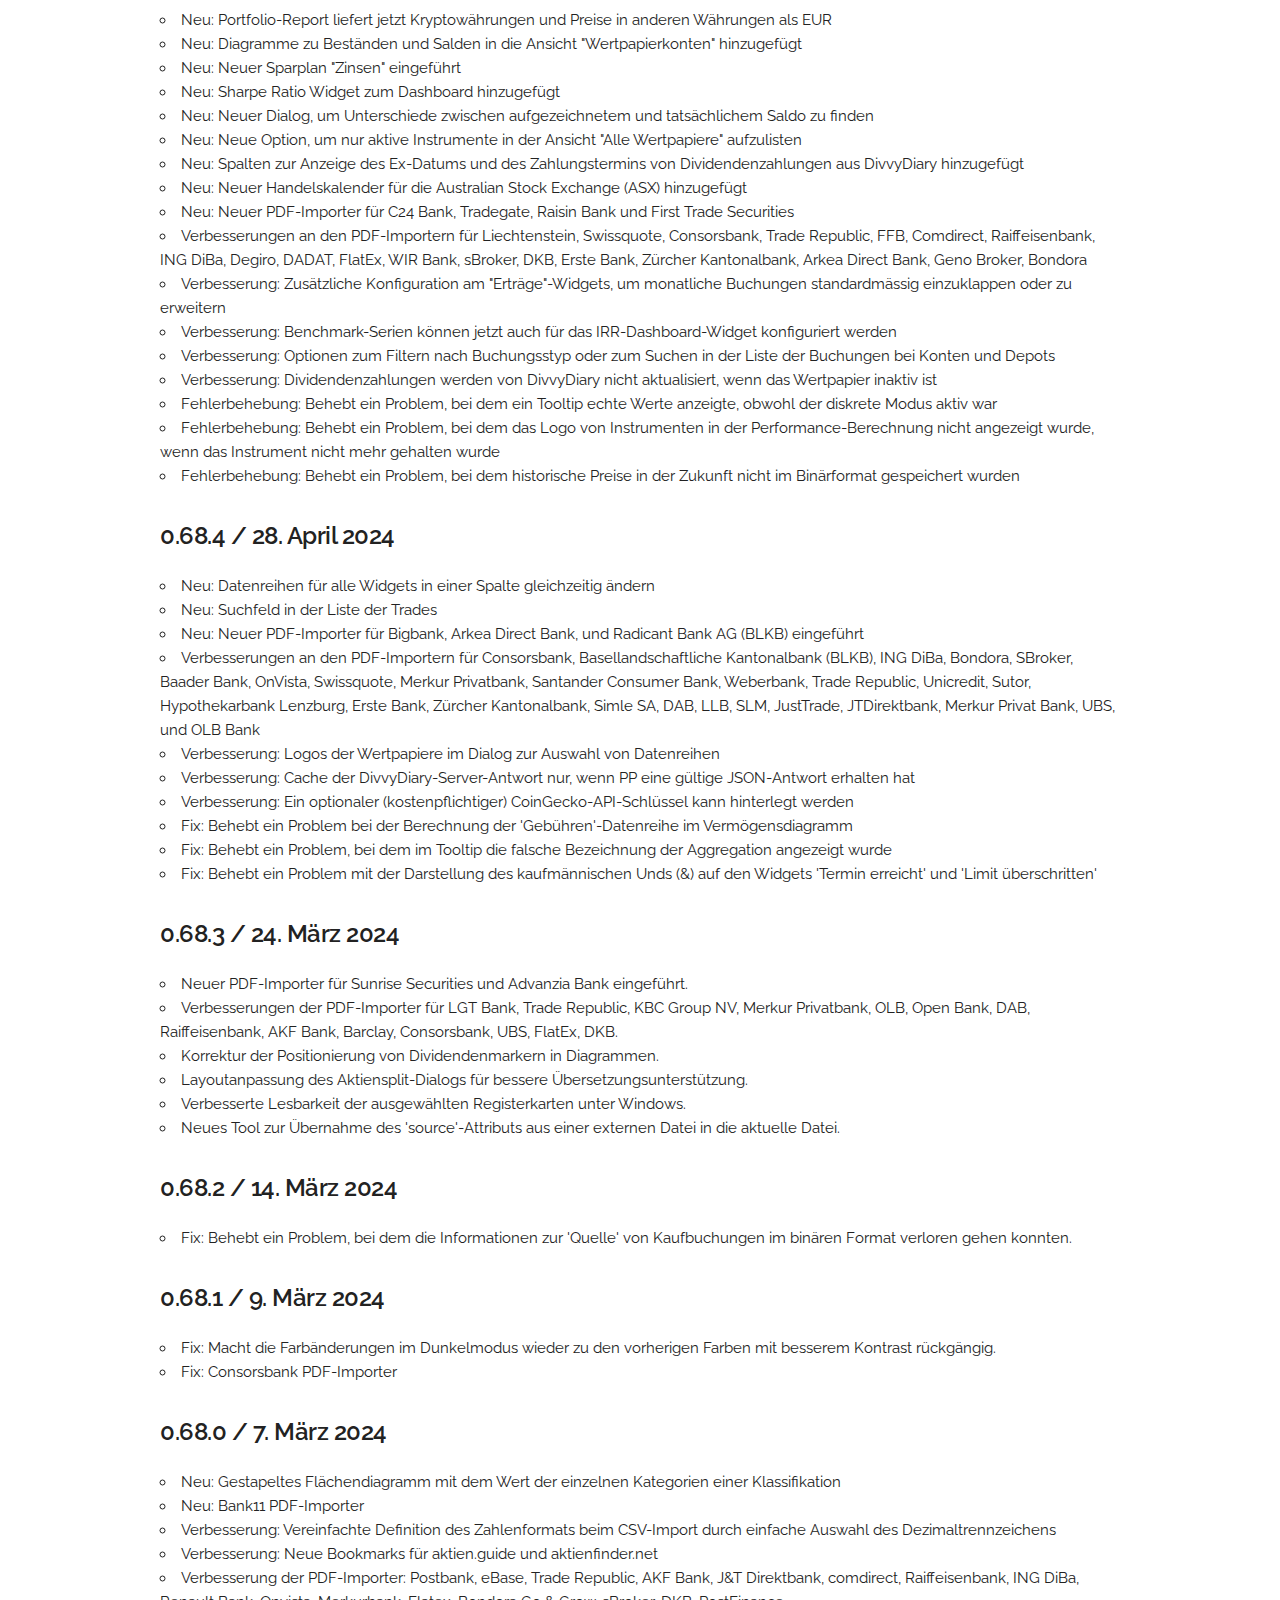
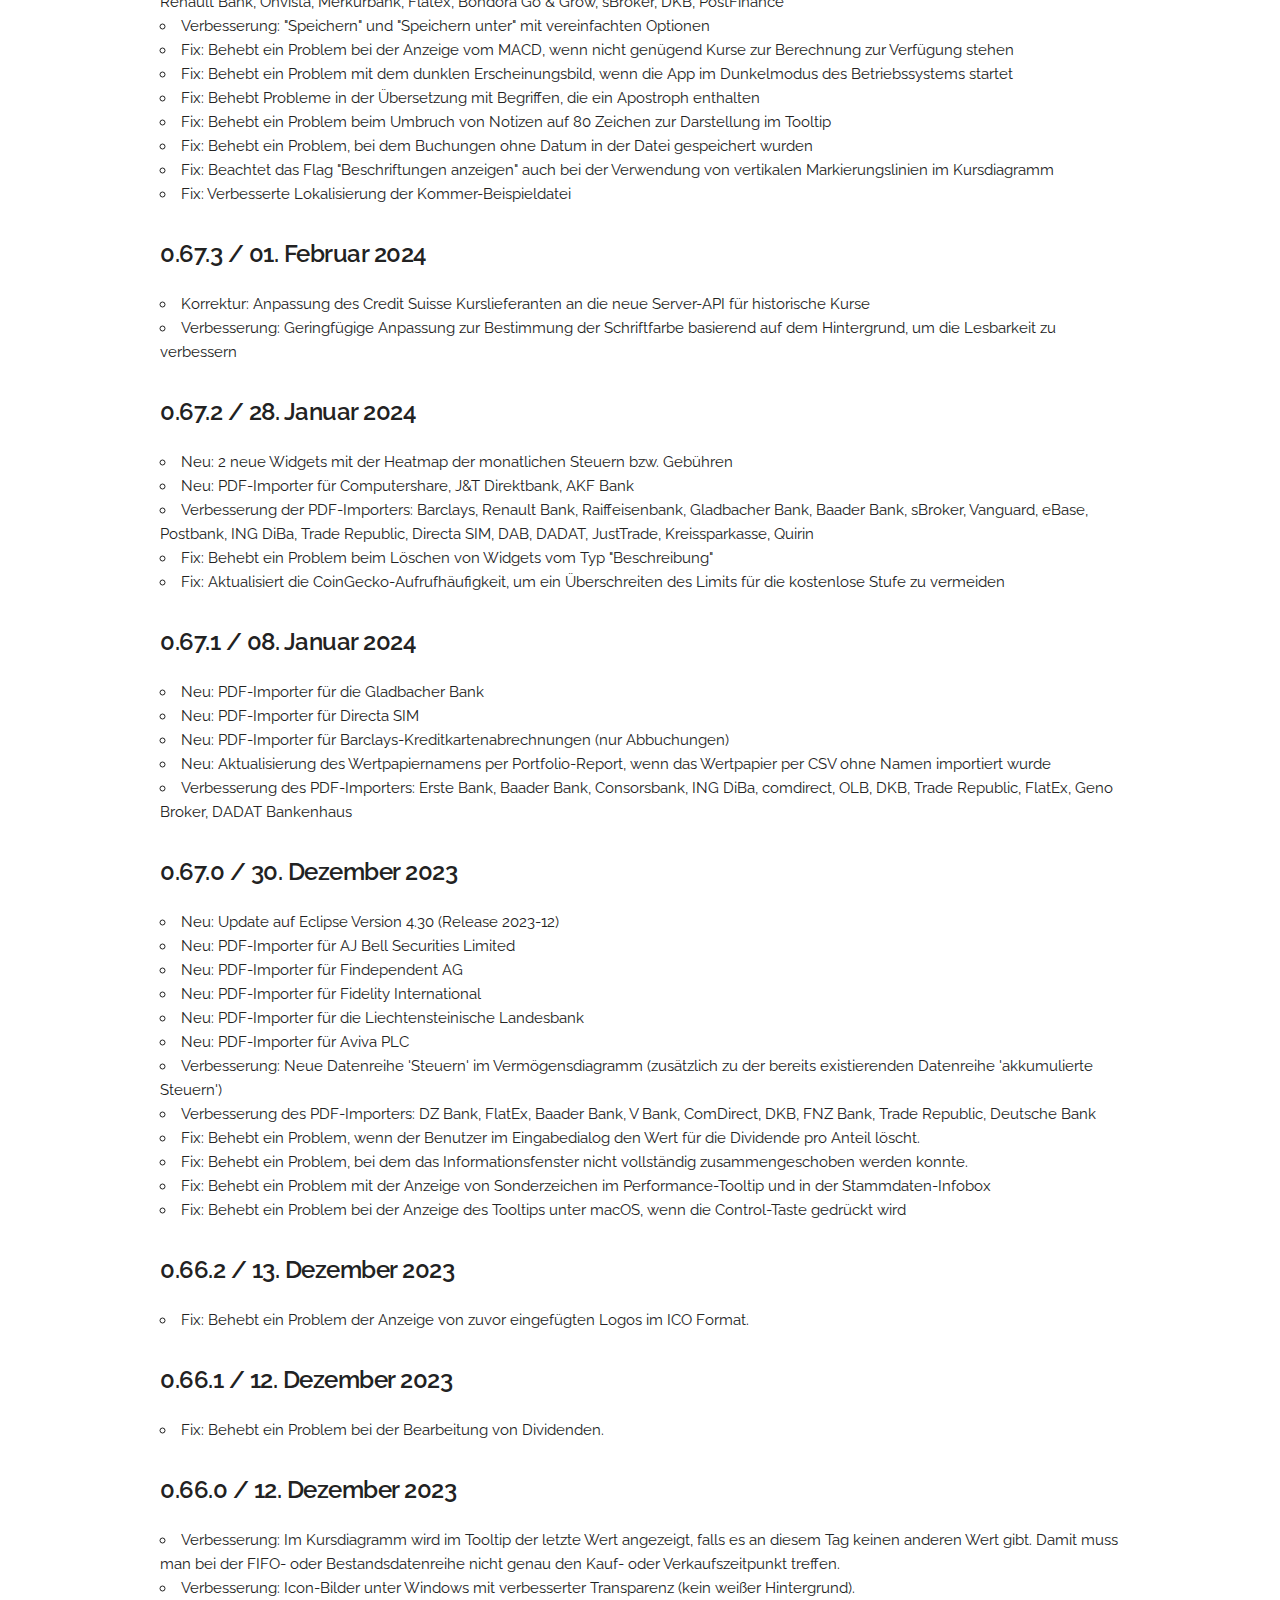
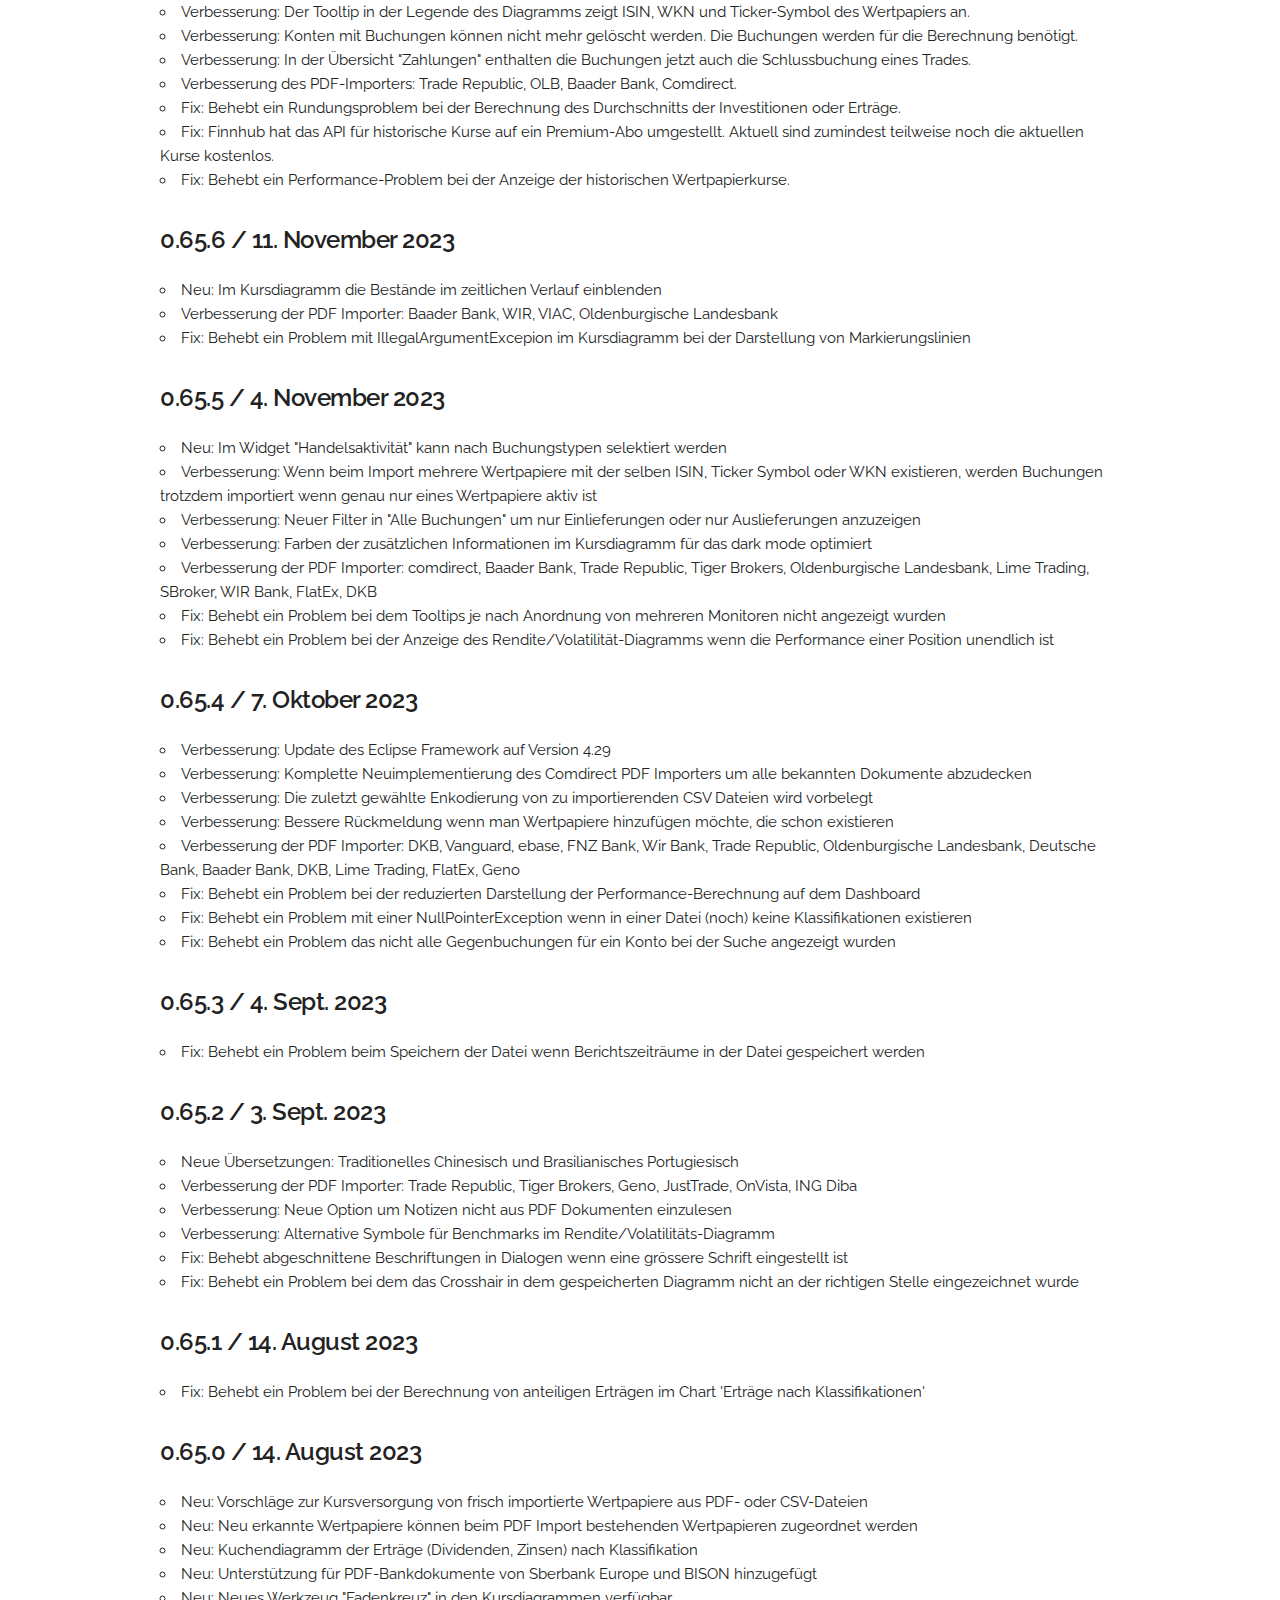
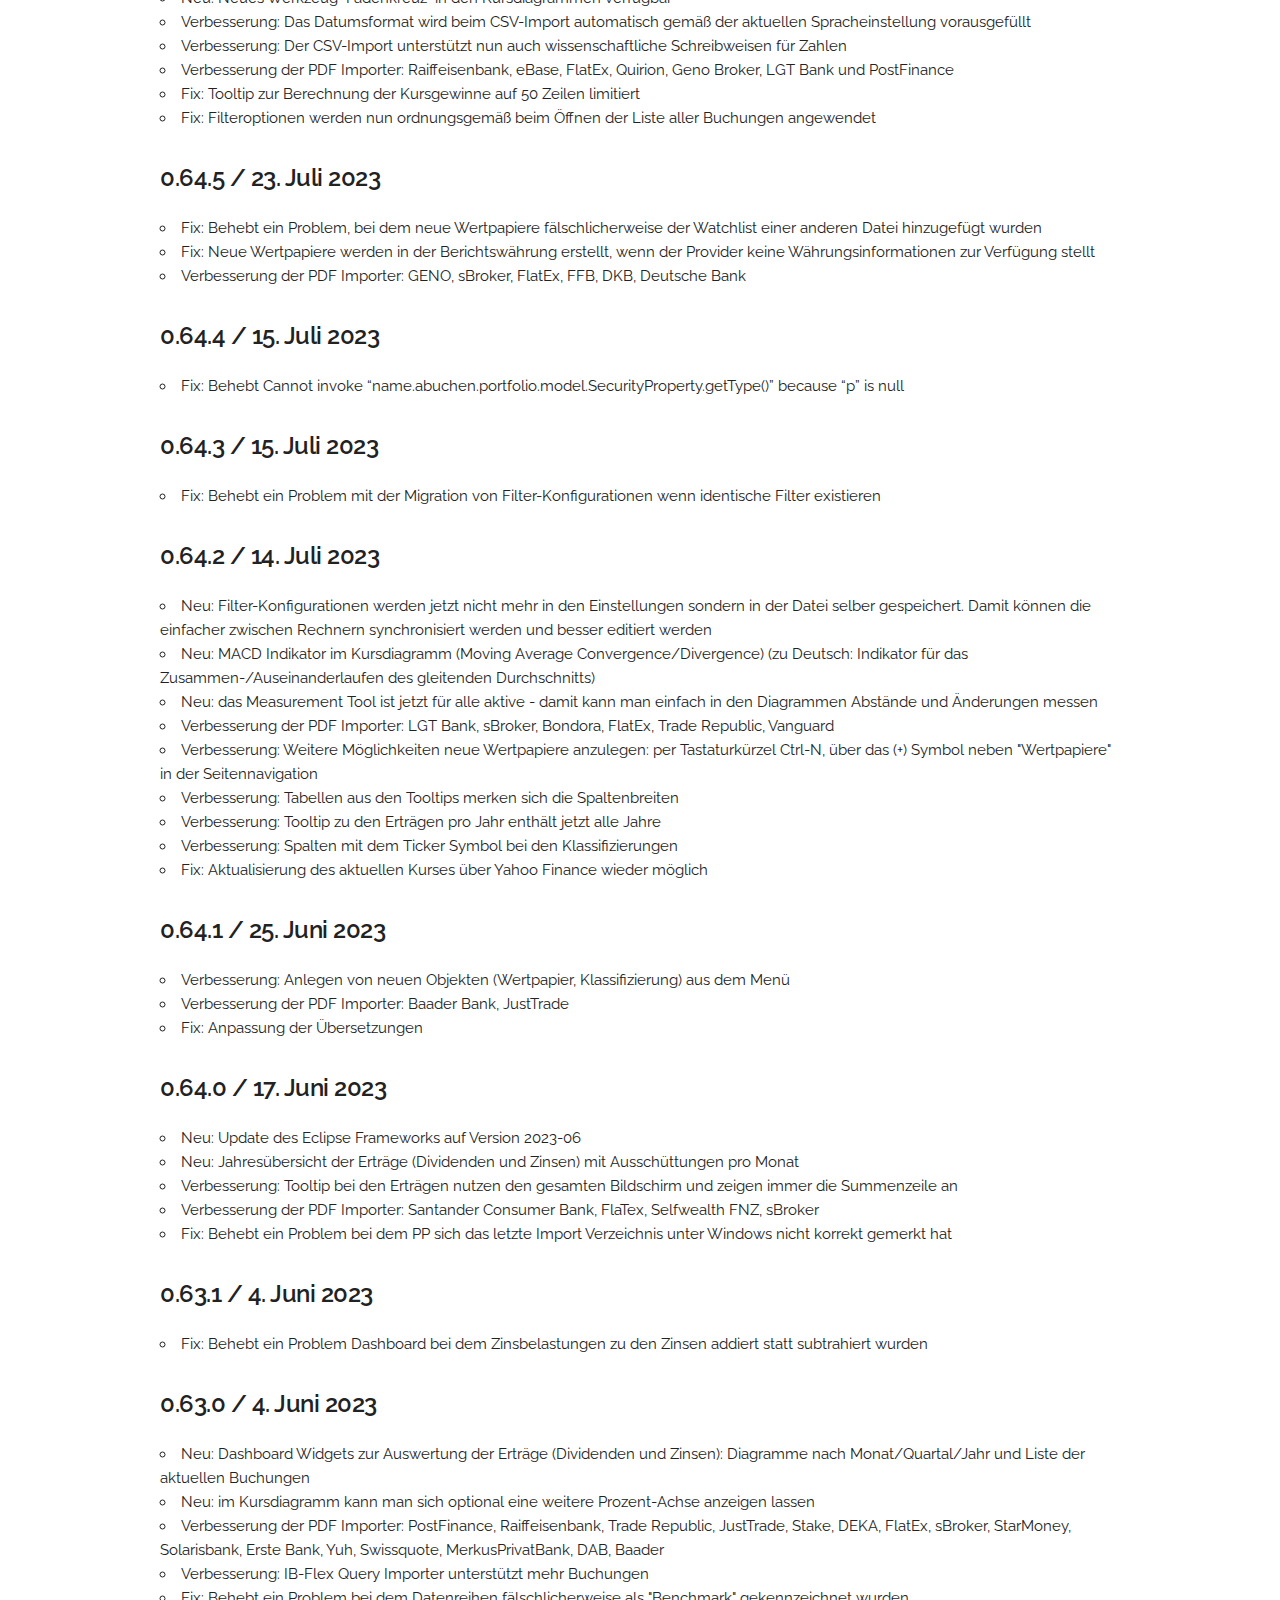
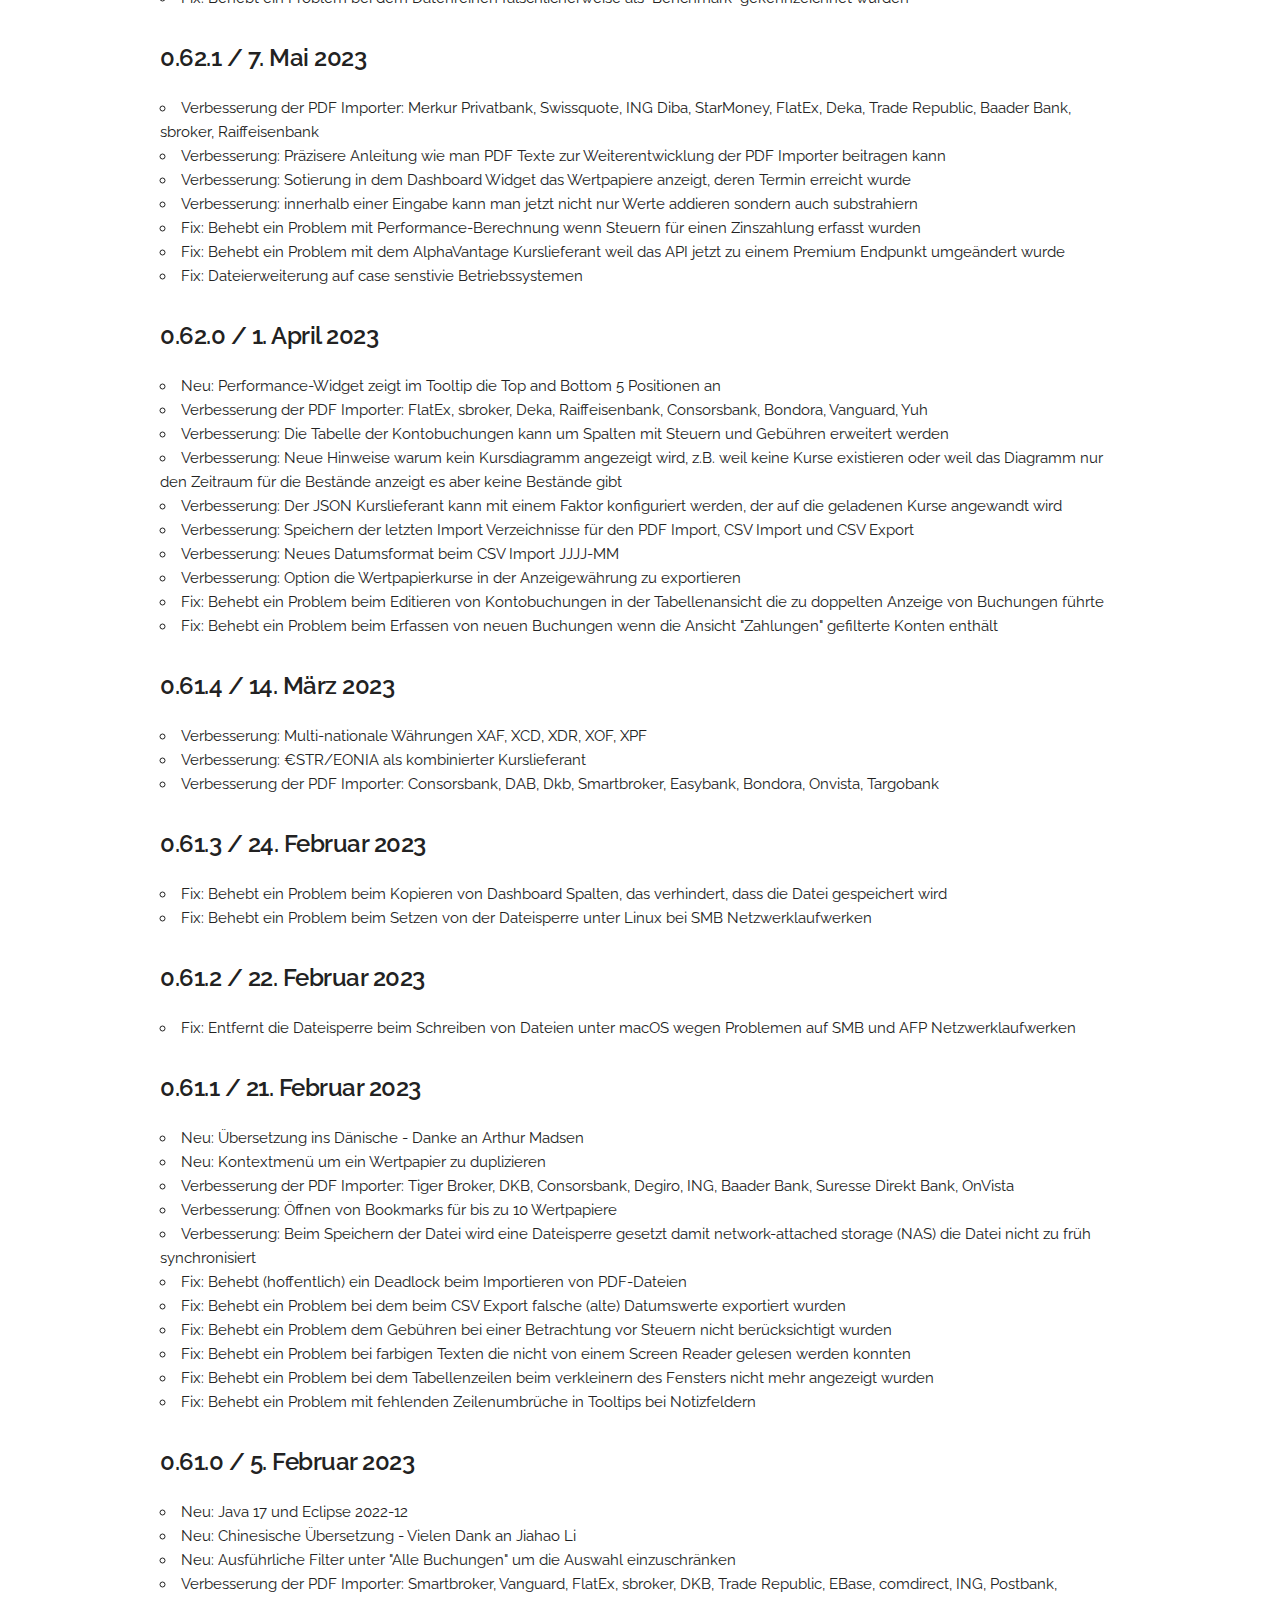
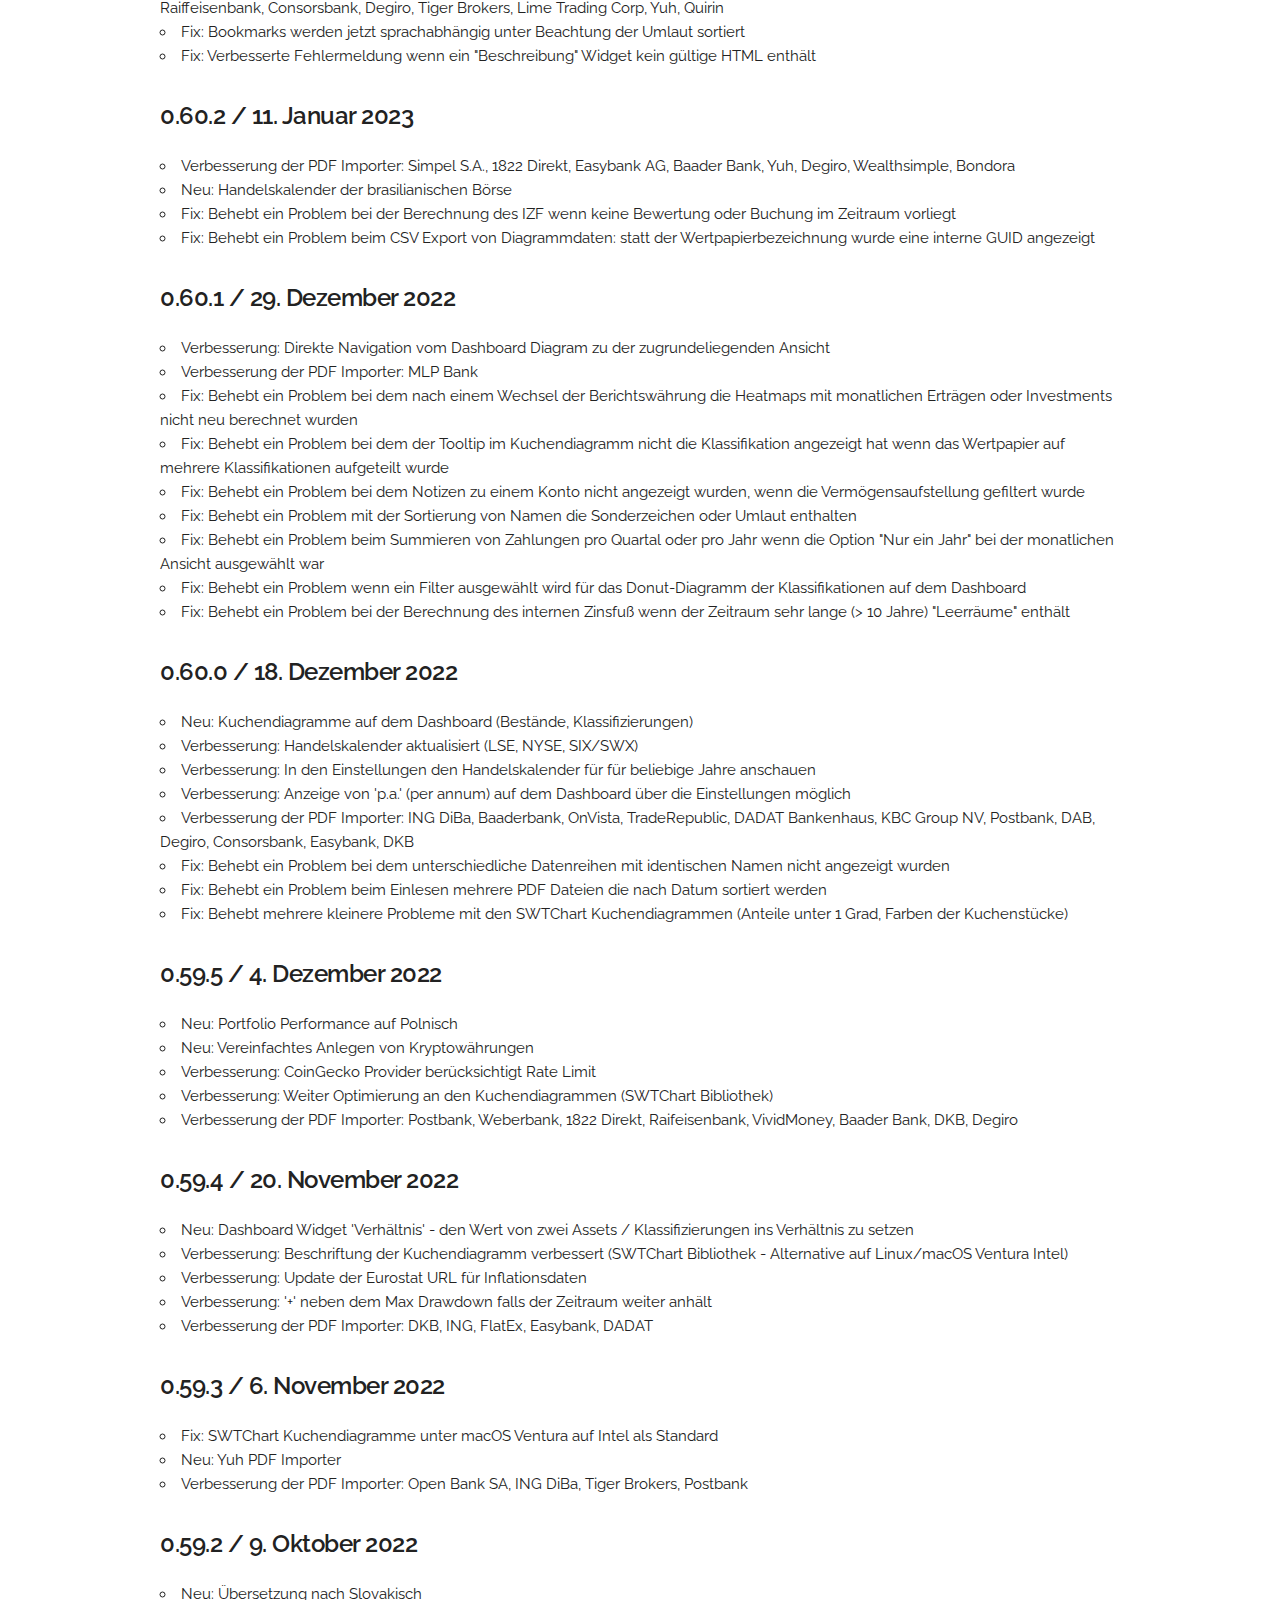
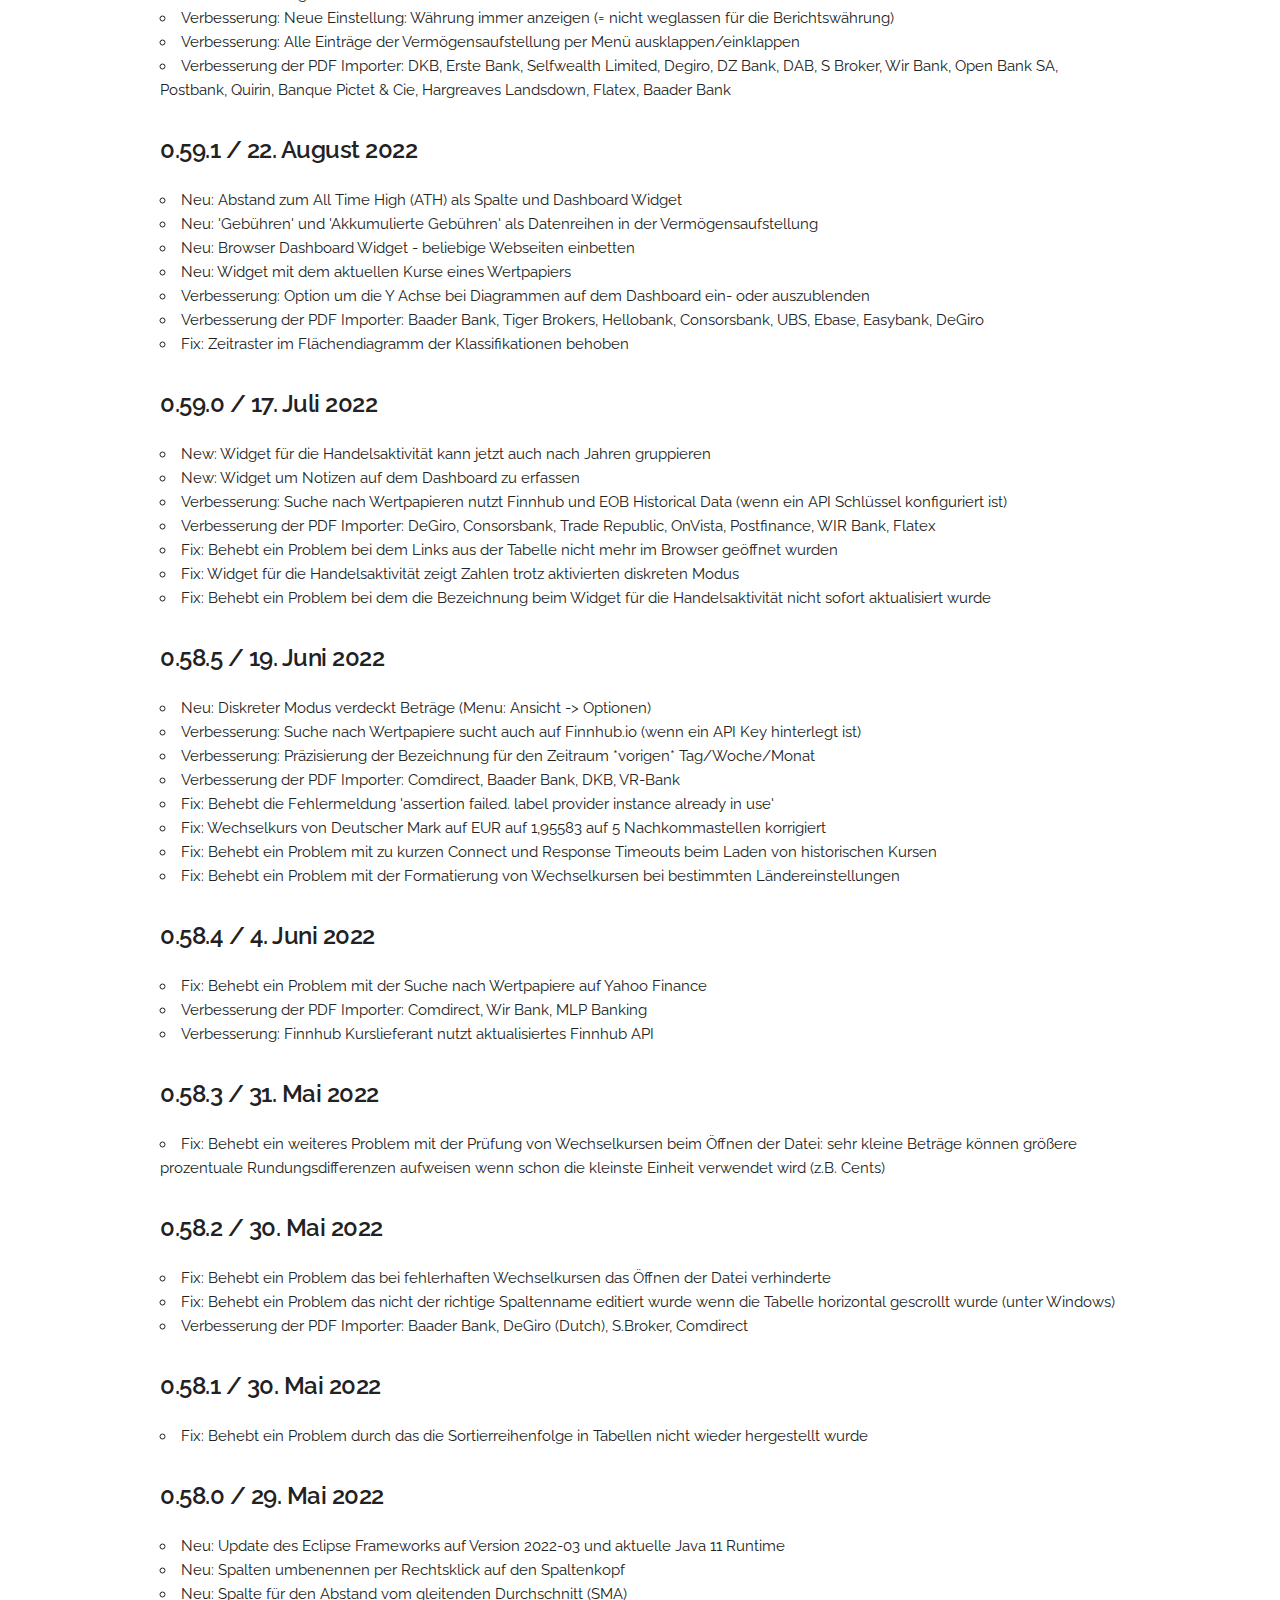
<file: versions.html>
<!DOCTYPE html>
<html xmlns="http://www.w3.org/1999/xhtml" xml:lang="de" lang="de">
<head>
  <meta charset="utf-8">
  <meta name="referrer" content="no-referrer">
  <meta http-equiv="Content-Security-Policy" content="default-src 'self'; style-src 'self' 'unsafe-inline';">

  <title>Portfolio Performance - Versionen</title>
  <meta name="description" content="Übersicht über alle vorherigen Aktualisierungen des Open Source Programm Portfolio Performance">
  <meta name="viewport" content="width=device-width, initial-scale=1">

  <link rel="stylesheet" href="css/normalize.css">
  <link rel="stylesheet" href="css/skeleton.min.css">
  <link rel="stylesheet" href="css/custom.css">

  <link rel="icon" type="image/png" href="images/favicon.png">
</head>
<body>

  <header>
  <div class="band navigation">
    <nav class="primary container">
      <div class="row">
        <div class="one-half column">
          <h3>Vorherige Aktualisierungen</h3>
        </div>
        <div class="one-half column">
          <ul>
            <li><a href="https://forum.portfolio-performance.info">Forum</a></li>
            <li><a href="https://github.com/buchen/portfolio">Source</a></li>
            <li><a href="/" class="download">Download</a></li>
          </ul>
        </div>
      </div>
    </nav> <!-- end nav -->
  </div> <!-- end band -->
  </header>

  <section class="banner">
    <div class="container">
      <div class="row">
        <div class="two columns">
          <a href="/"><img class="logo" src="images/logo.svg"/></a>
        </div>
        <div class="ten columns teaser">
          <p>Vorherige Aktualisierungen von <a href="/">Portfolio Performance</a>.</p>
          <p>Es gibt auch eine Liste der <a href="https://forum.portfolio-performance.info/t/neues-nennenswertes/23/last">nennenswerten Änderungen</a>!</p>
        </div>
      </div>
    </div> <!-- end container -->
  </section> <!-- end section -->

  <section class="noteworthy">
    <div class="container">
      <div class="row">
        <div class="twelve columns">
          <h5>0.75.0 / 9. April 2025</h5>
          <ul>
            <li>Fix: Behebt eine NumberFormatException bei der Berechnung von Kursgewinnen (Division durch Null).</li>
            <li>Fix: Behebt eine IndexOutOfBoundsException beim Blättern durch die Suchergebnisse für Wertpapiere.</li>
            <li>Neu: PDF-Importer für E*TRADE Securities LLC.</li>
          </ul>

          <h5>0.75.0 / 8. April 2025</h5>
          <ul>
            <li>Neu: Gleitender Durchschnitt als alternative Methode zur Berechnung von realisierten und unrealiserten Kursgewinnen</li>
            <li>Verbesserung: Neuer Suchdialog für Wertpapiere</li>
            <li>Verbesserung: Eigene Ansicht für „gruppierte Konten“ (Filter)</li>
            <li>Neu: Türkische Übersetzung - vielen Dank an ALGO IT, Alp ŞEBER, und andere.</li>
            <li>Neu: PDF-Importer für Cetesdirecton, Modena Estonia OÜ, Crédit Mutuel Alliance Fédérale, BSDEX.</li>
            <li>Verbesserungen an den PDF-Importern für Arkea Direct Bank, FlatEx, Bourso Bank, Trade Republic, Raisin Bank, Easybank, Swissquote, Postbank, ING Diba</li>
          </ul>

          <h5>0.74.2 / 9. März 2025</h5>
          <ul>
            <li>Verbesserung: Wertpapiere im Widget "Termin erreicht" werden nun zur besseren Übersicht gruppiert.</li>
            <li>Verbesserung: CSV Import unterstützt jetzt auch die Uhrzeit mit dem ISO Format yyyy-MM-dd'T'HH:mm.</li>
            <li>Verbesserung: Die Spalte "Saldo" wird nun farblich markiert, abhängig davon, ob der Saldo positiv oder negativ ist (statt ob die Buchung den Wert erhöht oder verringert).</li>
            <li>Verbesserungen an den PDF-Importern für Arkea Direct Bank, Swissquote, DKB, Trade Republic, ING-DiBa, Consorsbank, C24 Bank, ABN AMRO, akf bank, N26, Raiffeisenbank, Audi Bank, Saxo, PhrozenByte</li>
            <li>Fix: Korrigiert ein Problem bei der Zuordnung von Trades bei mehrfachen Depotübertragungen einer Position.</li>
          </ul>

          <h5>0.74.1 / 23. Februar 2025</h5>
          <ul>
            <li>Neu: Unterstützung für das Komma als Dezimaltrennzeichen auf der spanischen Tastatur.</li>
            <li>Verbesserungen an den PDF-Importern für Arkea Direct Bank, Targo Bank, FlatEx, C24 Bank, Baader Bank, Bondora Capital, DAB, Trade Republic, Scalable Capital, comdirect, Postfinance, WIR Bank, BigBank.</li>
            <li>Verbesserung: Wertpapier-Ereignisse vom heutigen Tag werden im Zeitraum "Ereignisse in der Zukunft" angezeigt (der heutige Tag ist noch nicht vorbei)</li>
          </ul>

          <h5>0.74.0 / 26. Januar 2025</h5>
          <ul>
            <li>Neu: Aktualisierung auf die neueste Version der PDFBox-Bibliothek.</li>
            <li>Neu: Widget zur Anzeige von Wertpapier-Ereignissen hinzugefügt.</li>
            <li>Verbesserung: Möglichkeit temporär alle Markierungen in den Kursdiagrammen auszuschalten.</li>
            <li>Verbesserung: US-Handelskalender enthält nun den Gedenktag für Jimmy Carter (9. Januar 2025).</li>
            <li>Verbesserung: Erweiterte Debug-Informationen bei fehlgeschlagenen Uploads zu DivvyDiary.</li>
            <li>Verbesserung: Anzeige der Anzahl von Positionen innerhalb einer Klassifizierung in der Vermögensaufstellung.</li>
            <li>Verbesserungen an den PDF-Importern für Solarisbank, Comdirect, BoursoBank, Easybank, Merkus Privat Bank, DKB, FlatEx, Directa SIM, DekaBank, Saxo, Ebase, Trade Republic, Scalable Capital.</li>
            <li>Fix: Problem bei der Bestimmung der Standardwährung für neue Dateien behoben, wenn in den Locale-Einstellungen kein Land ausgewählt ist.</li>
          </ul>

          <h5>0.73.0 / 30. Dezember 2024</h5>
          <ul>
            <li>Neu: Aktualisierung auf Eclipse 2024-12</li>
            <li>Neu: Weitere abgeleitete Datenreihen in der Vermögensaufstellung (z.B. investiertes Kapital für beliebige Klassifikationen, nicht nur Gesamtportfolio).</li>
            <li>Neu: Neue Spalte: Indikator für die Kursspanne.</li>
            <li>Neu: Einstandswert/-preis jetzt mit und ohne Steuern/Gebühren in der Vermögensaufstellung.</li>
            <li>Neu: Kontostand des Referenzkontos in der Depotliste.</li>
            <li>Neu: Sortieroptionen für Klassifikationen beim Bearbeiten eines Wertpapiers.</li>
            <li>Neu: Ctrl-D zum Duplizieren einer Buchung in Tabellen.</li>
            <li>Neu: PDF-Importer für Ginmon VL Sparen.</li>
            <li>Verbesserung: Windows-Version für ARM-basierte Rechner.</li>
            <li>Verbesserung: Standardwährung wird basierend auf der Locale vorgeschlagen (bei neuen Dateien).</li>
            <li>Fix: Australischer Handelskalender verschiebt „Australien-Tag“ korrekt auf Folgetag (bei Wochenenden).</li>
            <li>Fix: Korrekte Beschriftung der Diagrammlegenden in einigen Sprachen.</li>
            <li>Fix: Problem mit GBX/GBP-Kursen von Yahoo Finance behoben.</li>
            <li>Fix: Tabellen flackern nicht mehr im Dark Theme unter macOS.</li>
            <li>Verbesserungen an den PDF-Importern für DKB, Targo Bank, Hypothekarbank, PostFinance, Swissquote, Baader Bank, Commerzbank, Scalable Capital, ING, Sunrise, Consorsbank, DADAT</li>
          </ul>

          <h5>0.72.2 / 30. November 2024</h5>
          <ul>
            <li>Fix: Behebt ein Problem mit Java unter macOS auf Intel Prozessoren.</li>
          </ul>

          <h5>0.72.1 / 30. November 2024</h5>
          <ul>
            <li>Fix: Behebt eine Endlosschleife wenn das Ausführungsdatum eines wöchentlichen Sparplans auf einen handelsfreien Tag fällt.</li>
          </ul>

          <h5>0.72.0 / 30. November 2024</h5>
          <ul>
            <li>Neu: Update auf Eclipse 2024-09 und Java 21</li>
            <li>Neu: Wöchentliche und zweiwöchentliche Sparpläne.</li>
            <li>Neu: Neue Farbschemata für Heatmaps, die unter anderem besser für Personen mit Rot-Grün-Blindheit geeignet sind.</li>
            <li>Neu: Konfigurierbare Prefix für Wertpapiername in Auswahllisten.</li>
            <li>Neu: PDF-Importer für Audi Bank und Saxo Bank</li>
            <li>Verbesserung: Der Upload auf DivvyDiary enthält jetzt alle Positionen, auch die bereits verkauften.</li>
            <li>Verbesserung: In der Vermögensaufstellung wird der Kontosaldenverlauf angezeigt, wenn ein Konto ausgewählt ist.</li>
            <li>Verbesserung: Prozentzahlen von 0% werden in Tabellen jetzt schwarz (statt grün) markiert.</li>
            <li>Verbesserung: Im jährlichen Balkendiagramm unter "Zahlungen" werden die Balken jetzt immer korrekt eingefärbt.</li>
            <li>Verbesserung: Tooltip-Größe in Charts hängt nicht mehr vom Hilfetext ab (sollte besser passen).</li>
            <li>Verbesserungen an den PDF-Importern für Tradegate AG, Trade Republic, 1822direct, Oldenburgische Landesbank, FNZ Bank, Hypothekarbank Lenzburg, PostFinance AG, KBC Group NV, sBroker, Consorsbank, MLP, Hello Bank, 3BankenEDV, EstateGuru, WhiteBox, ING Diba, Barclay, Easybank</li>
            <li>Fix: Fenster zur Spaltenkonfiguration beim CSV Import jetzt größer und benutzerfreundlicher.</li>
            <li>Fix: Dateinamen werden beim Massenexport von CSV-Dateien für das Betriebssystem bereinigt.</li>
            <li>Fix: Behebt ein Problem in der Performance-Berechnungsansicht, wenn das Kontextmenü ohne Auswahl geöffnet wird.</li>
          </ul>

          <h5>0.71.2 / 03. Oktober 2024</h5>
          <ul>
            <li>Neu: PDF-Importer für Estateguru, Alpac Capital und WitheBox</li>
            <li>Verbesserungen an den PDF-Importern für Trade Republic, Baader Bank, Easybank, 1822direkt, AKF Bank, Tiger Broker, DZ Bank und KDC Bank NV</li>
            <li>Fix: Behebt ein Problem, bei dem ein Fehler bei der Kursabfrage die weitere Abfrage der Kurse verhindert.</li>
            <li>Fix: Der "Delta %-Indikator" in der Rebalancing-Ansicht bezieht die absolute Veränderung jetzt nur auf alle klassifizierten Instrumente (5/25 Regel).</li>
          </ul>

          <h5>0.71.1 / 23. September 2024</h5>
          <ul>
            <li>Fix: Behebt ein Problem, wenn die Tabelle nach der Spalte "Abstand zum All-Time High" sortiert ist.</li>
          </ul>

          <h5>0.71.0 / 22. September 2024</h5>
          <ul>
            <li>Neu: Summenzeile in der Ansicht Performance -> Wertpapiere</li>
            <li>Neu: PDF-Importer für KFintech</li>
            <li>Neu: Kurslieferant India's First Free Mutual Fund API</li>
            <li>Verbesserung: Das Vermögens- und Performance-Diagramm merkt sich, ob Datenreihen ausgeblendet sind.</li>
            <li>Verbesserung: Ein Doppelklick auf die Legende blendet eine Datenreihe im Vermögens- und Performance-Diagramm ein oder aus.</li>
            <li>Verbesserung: Wenn mehrere Wertpapiere ausgewählt sind, können die Kurse für alle ausgewählten Wertpapiere aktualisiert werden.</li>
            <li>Verbesserung: TTWROR und IZF in der Vermögensaufstellung werden auch für die Kategorien und das Gesamtportfolio angezeigt.</li>
            <li>Verbesserung: Die Spalte "Abstand zum All-Time High" hat jetzt einen Tooltip mit den Details.</li>
            <li>Verbesserung: Bei einer Dividendenbuchung wird die Anzahl der Stücke basierend auf dem aktuellen Depot vorbelegt.</li>
            <li>Verbesserung: Wertpapiere, die nicht mehr auf Portfolio Report existieren, werden automatisch entkoppelt.</li>
            <li>Verbesserungen an den PDF-Importern für AKF Bank, OnVista, Trade Republic, N26, Hypothekarbank Lenzburg, Santanderbank und V-Bank</li>
            <li>Fix: Behebt ein Problem, wenn man die Spalte einer Tabelle entfernt, nach der die Tabelle sortiert ist.</li>
            <li>Fix: Behebt ein Problem, dass der Wert 'Div%/Jahr' unter Performance -> Wertpapiere nicht angezeigt wurde.</li>
            <li>Fix: Der Tooltip für Flächendiagramme bei der Klassifizierung wird mit der richtigen Achsenbeschriftung angezeigt.</li>
          </ul>

          <h5>0.70.4 / 25. August 2024</h5>
          <ul>
            <li>Neu: PDF-Importer für die ABN AMRO Group</li>
            <li>Neu: Nutze Ctrl-F (Command-F) um die Suchfelder zu aktivieren</li>
            <li>Neu: Datenreihe mit den akkumulierten Bewegungen im Vermögensdiagramm (= Wert der in oder aus dem Portfolio durch Einlagen/Entnahmen oder Einlieferungen/Auslieferungen geflossen ist)</li>
            <li>Verbesserung: Angepasste Farben im Hell- und Dunkelmodus für Diagramme in der Depotansicht</li>
            <li>Verbesserungen an den PDF-Importern für Santander Consumer Bank AG, FFB und C24 Bank GmBH</li>
          </ul>

          <h5>0.70.3 / 5. August 2024</h5>
          <ul>
            <li>Fix: Behebt - jetzt hoffentlich alle - Probleme bei dem machen XML Dateien mit dem Fehler 'invalid reference' nicht mehr geöffnet werden konnten.</li>
            <li>Fix: Behebt eine ClassCastException bei der Anzeige von Tooltips</li>
            <li>Verbesserungen an den PDF-Importern für Trade Republic</li>
          </ul>

          <h5>0.70.2 / 4. August 2024</h5>
          <ul>
            <li>Fix: Macht die Änderung zur Unterstützung besser skalierter Icons auf hochauflösenden Bildschirmen rückgängig, da sie Nebenwirkungen zu haben scheint</li>
          </ul>

          <h5>0.70.1 / 4. August 2024</h5>
          <ul>
            <li>Fix: Behebt ein Problem bei dem machen XML Dateien mit dem Fehler 'invalid reference' nicht mehr geöffnet werden konnten.</li>
          </ul>

          <h5>0.70.0 / 4. August 2024</h5>
          <ul>
            <li>Neu: Drawdown-Diagramm für das Dashboard</li>
            <li>Neu: Dashboard-Chart mit den abgeleiteten Metriken einer Datenreihe: Gesamtsumme, Steuern, Gebühren, investiertes Kapital, Delta, etc.</li>
            <li>Neu: Filterbasierte Spalten in der Ansicht Performance -> Wertpapiere</li>
            <li>Neu: Handelskalender der chilenischen Börse von Santiago</li>
            <li>Neu: Alternatives XML-Format, das "id"-Attribute für Verweise nutzt (und darum von anderen Programmen einfacher zu lesen/manipulieren ist)</li>
            <li>Verbesserungen an den PDF-Importern für Trade Republic, VZ Depotbank, KeyTrade, Deutsche Bank, Postbank, N26, Direkt1822, DKB, Consorsbank und Raiffeisenbank</li>
            <li>Verbesserung: Icons unter Windows werden auf hochauflösenden Displays passender skaliert sein</li>
            <li>Verbesserung: Im Wertpapier-Diagramm kann die Beschriftung von Datenpunkten separat ein- und ausgeschaltet werden, um deren Lesbarkeit zu erhöhen</li>
            <li>Verbesserung: Unterstützung des Dezimaltrennzeichen auf dem Ziffernblatt von französischen Tastaturen</li>
            <li>Verbesserung: CSV Import von Umbuchungen zwischen zwei Konten mit unterschiedlicher Währung</li>
            <li>Fix: Korrektur der Max-Drawdown-Berechnung, die einen Tag zu lange sein konnte</li>
            <li>Fix: Behebt ein Problem beim Import von Kursen aus JSON, wenn das Datum als Unix Timestamp in einem String vorlag</li>
          </ul>

          <h5>0.69.1 / 7. Juli 2024</h5>
          <ul>
            <li>Verbesserung der Performance von der Vermögensaufstellung mit vielen Spalten</li>
            <li>Neu: CSV Export für Stapel-Diagramme in den Klassifizierungen</li>
            <li>Neu: Neuer PDF-Importer für Bourso Bank</li>
            <li>Verbesserungen an den PDF-Importern für Raisin Bank AG, Quirin, Baader Bank, Trade Republic, ING DiBa, JustTrade, Tradegate, Swissquote, FFB, Arkea Direct Bank, sBroker</li>
          </ul>

          <h5>0.69.0 / 9. Juni 2024</h5>
          <ul>
            <li>Neu: Portfolio-Report liefert jetzt Kryptowährungen und Preise in anderen Währungen als EUR</li>
            <li>Neu: Diagramme zu Beständen und Salden in die Ansicht "Wertpapierkonten" hinzugefügt</li>
            <li>Neu: Neuer Sparplan "Zinsen" eingeführt</li>
            <li>Neu: Sharpe Ratio Widget zum Dashboard hinzugefügt</li>
            <li>Neu: Neuer Dialog, um Unterschiede zwischen aufgezeichnetem und tatsächlichem Saldo zu finden</li>
            <li>Neu: Neue Option, um nur aktive Instrumente in der Ansicht "Alle Wertpapiere" aufzulisten</li>
            <li>Neu: Spalten zur Anzeige des Ex-Datums und des Zahlungstermins von Dividendenzahlungen aus DivvyDiary hinzugefügt</li>
            <li>Neu: Neuer Handelskalender für die Australian Stock Exchange (ASX) hinzugefügt</li>
            <li>Neu: Neuer PDF-Importer für C24 Bank, Tradegate, Raisin Bank und First Trade Securities</li>
            <li>Verbesserungen an den PDF-Importern für Liechtenstein, Swissquote, Consorsbank, Trade Republic, FFB, Comdirect, Raiffeisenbank, ING DiBa, Degiro, DADAT, FlatEx, WIR Bank, sBroker, DKB, Erste Bank, Zürcher Kantonalbank, Arkea Direct Bank, Geno Broker, Bondora</li>
            <li>Verbesserung: Zusätzliche Konfiguration am "Erträge"-Widgets, um monatliche Buchungen standardmässig einzuklappen oder zu erweitern</li>
            <li>Verbesserung: Benchmark-Serien können jetzt auch für das IRR-Dashboard-Widget konfiguriert werden</li>
            <li>Verbesserung: Optionen zum Filtern nach Buchungsstyp oder zum Suchen in der Liste der Buchungen bei Konten und Depots</li>
            <li>Verbesserung: Dividendenzahlungen werden von DivvyDiary nicht aktualisiert, wenn das Wertpapier inaktiv ist</li>
            <li>Fehlerbehebung: Behebt ein Problem, bei dem ein Tooltip echte Werte anzeigte, obwohl der diskrete Modus aktiv war</li>
            <li>Fehlerbehebung: Behebt ein Problem, bei dem das Logo von Instrumenten in der Performance-Berechnung nicht angezeigt wurde, wenn das Instrument nicht mehr gehalten wurde</li>
            <li>Fehlerbehebung: Behebt ein Problem, bei dem historische Preise in der Zukunft nicht im Binärformat gespeichert wurden</li>
          </ul>

          <h5>0.68.4 / 28. April 2024</h5>
          <ul>
            <li>Neu: Datenreihen für alle Widgets in einer Spalte gleichzeitig ändern</li>
            <li>Neu: Suchfeld in der Liste der Trades</li>
            <li>Neu: Neuer PDF-Importer für Bigbank, Arkea Direct Bank, und Radicant Bank AG (BLKB) eingeführt</li>
            <li>Verbesserungen an den PDF-Importern für Consorsbank, Basellandschaftliche Kantonalbank (BLKB), ING DiBa, Bondora, SBroker, Baader Bank, OnVista, Swissquote, Merkur Privatbank, Santander Consumer Bank, Weberbank, Trade Republic, Unicredit, Sutor, Hypothekarbank Lenzburg, Erste Bank, Zürcher Kantonalbank, Simle SA, DAB, LLB, SLM, JustTrade, JTDirektbank, Merkur Privat Bank, UBS, und OLB Bank</li>
            <li>Verbesserung: Logos der Wertpapiere im Dialog zur Auswahl von Datenreihen</li>
            <li>Verbesserung: Cache der DivvyDiary-Server-Antwort nur, wenn PP eine gültige JSON-Antwort erhalten hat</li>
            <li>Verbesserung: Ein optionaler (kostenpflichtiger) CoinGecko-API-Schlüssel kann hinterlegt werden</li>
            <li>Fix: Behebt ein Problem bei der Berechnung der 'Gebühren'-Datenreihe im Vermögensdiagramm</li>
            <li>Fix: Behebt ein Problem, bei dem im Tooltip die falsche Bezeichnung der Aggregation angezeigt wurde</li>
            <li>Fix: Behebt ein Problem mit der Darstellung des kaufmännischen Unds (&) auf den Widgets 'Termin erreicht' und 'Limit überschritten'</li>
          </ul>

          <h5>0.68.3 / 24. März 2024</h5>
          <ul>
            <li>Neuer PDF-Importer für Sunrise Securities und Advanzia Bank eingeführt.</li>
            <li>Verbesserungen der PDF-Importer für LGT Bank, Trade Republic, KBC Group NV, Merkur Privatbank, OLB, Open Bank, DAB, Raiffeisenbank, AKF Bank, Barclay, Consorsbank, UBS, FlatEx, DKB.</li>
            <li>Korrektur der Positionierung von Dividendenmarkern in Diagrammen.</li>
            <li>Layoutanpassung des Aktiensplit-Dialogs für bessere Übersetzungsunterstützung.</li>
            <li>Verbesserte Lesbarkeit der ausgewählten Registerkarten unter Windows.</li>
            <li>Neues Tool zur Übernahme des 'source'-Attributs aus einer externen Datei in die aktuelle Datei.</li>
          </ul>

          <h5>0.68.2 / 14. März 2024</h5>
          <ul>
            <li>Fix: Behebt ein Problem, bei dem die Informationen zur 'Quelle' von Kaufbuchungen im binären Format verloren gehen konnten.</li>
          </ul>

          <h5>0.68.1 / 9. März 2024</h5>
          <ul>
            <li>Fix: Macht die Farbänderungen im Dunkelmodus wieder zu den vorherigen Farben mit besserem Kontrast rückgängig.</li>
            <li>Fix: Consorsbank PDF-Importer</li>
          </ul>

          <h5>0.68.0 / 7. März 2024</h5>
          <ul>
            <li>Neu: Gestapeltes Flächendiagramm mit dem Wert der einzelnen Kategorien einer Klassifikation</li>
            <li>Neu: Bank11 PDF-Importer</li>
            <li>Verbesserung: Vereinfachte Definition des Zahlenformats beim CSV-Import durch einfache Auswahl des Dezimaltrennzeichens</li>
            <li>Verbesserung: Neue Bookmarks für aktien.guide und aktienfinder.net</li>
            <li>Verbesserung der PDF-Importer: Postbank, eBase, Trade Republic, AKF Bank, J&T Direktbank, comdirect, Raiffeisenbank, ING DiBa, Renault Bank, Onvista, Merkurbank, Flatex, Bondora Go & Grow, sBroker, DKB, PostFinance</li>
            <li>Verbesserung: "Speichern" und "Speichern unter" mit vereinfachten Optionen</li>
            <li>Fix: Behebt ein Problem bei der Anzeige vom MACD, wenn nicht genügend Kurse zur Berechnung zur Verfügung stehen</li>
            <li>Fix: Behebt ein Problem mit dem dunklen Erscheinungsbild, wenn die App im Dunkelmodus des Betriebssystems startet</li>
            <li>Fix: Behebt Probleme in der Übersetzung mit Begriffen, die ein Apostroph enthalten</li>
            <li>Fix: Behebt ein Problem beim Umbruch von Notizen auf 80 Zeichen zur Darstellung im Tooltip</li>
            <li>Fix: Behebt ein Problem, bei dem Buchungen ohne Datum in der Datei gespeichert wurden</li>
            <li>Fix: Beachtet das Flag "Beschriftungen anzeigen" auch bei der Verwendung von vertikalen Markierungslinien im Kursdiagramm</li>
            <li>Fix: Verbesserte Lokalisierung der Kommer-Beispieldatei</li>
          </ul>

          <h5>0.67.3 / 01. Februar 2024</h5>
          <ul>
            <li>Korrektur: Anpassung des Credit Suisse Kurslieferanten an die neue Server-API für historische Kurse</li>
            <li>Verbesserung: Geringfügige Anpassung zur Bestimmung der Schriftfarbe basierend auf dem Hintergrund, um die Lesbarkeit zu verbessern</li>
          </ul>

          <h5>0.67.2 / 28. Januar 2024</h5>
          <ul>
            <li>Neu: 2 neue Widgets mit der Heatmap der monatlichen Steuern bzw. Gebühren</li>
            <li>Neu: PDF-Importer für Computershare, J&T Direktbank, AKF Bank</li>
            <li>Verbesserung der PDF-Importers: Barclays, Renault Bank, Raiffeisenbank, Gladbacher Bank, Baader Bank, sBroker, Vanguard, eBase, Postbank, ING DiBa, Trade Republic, Directa SIM, DAB, DADAT, JustTrade, Kreissparkasse, Quirin</li>
            <li>Fix: Behebt ein Problem beim Löschen von Widgets vom Typ "Beschreibung"</li>
            <li>Fix: Aktualisiert die CoinGecko-Aufrufhäufigkeit, um ein Überschreiten des Limits für die kostenlose Stufe zu vermeiden</li>
          </ul>

          <h5>0.67.1 / 08. Januar 2024</h5>
          <ul>
            <li>Neu: PDF-Importer für die Gladbacher Bank</li>
            <li>Neu: PDF-Importer für Directa SIM</li>
            <li>Neu: PDF-Importer für Barclays-Kreditkartenabrechnungen (nur Abbuchungen)</li>
            <li>Neu: Aktualisierung des Wertpapiernamens per Portfolio-Report, wenn das Wertpapier per CSV ohne Namen importiert wurde</li>
            <li>Verbesserung des PDF-Importers: Erste Bank, Baader Bank, Consorsbank, ING DiBa, comdirect, OLB, DKB, Trade Republic, FlatEx, Geno Broker, DADAT Bankenhaus</li>
          </ul>

          <h5>0.67.0 / 30. Dezember 2023</h5>
          <ul>
            <li>Neu: Update auf Eclipse Version 4.30 (Release 2023-12)</li>
            <li>Neu: PDF-Importer für AJ Bell Securities Limited</li>
            <li>Neu: PDF-Importer für Findependent AG</li>
            <li>Neu: PDF-Importer für Fidelity International</li>
            <li>Neu: PDF-Importer für die Liechtensteinische Landesbank</li>
            <li>Neu: PDF-Importer für Aviva PLC</li>
            <li>Verbesserung: Neue Datenreihe 'Steuern' im Vermögensdiagramm (zusätzlich zu der bereits existierenden Datenreihe 'akkumulierte Steuern')</li>
            <li>Verbesserung des PDF-Importers: DZ Bank, FlatEx, Baader Bank, V Bank, ComDirect, DKB, FNZ Bank, Trade Republic, Deutsche Bank</li>
            <li>Fix: Behebt ein Problem, wenn der Benutzer im Eingabedialog den Wert für die Dividende pro Anteil löscht.</li>
            <li>Fix: Behebt ein Problem, bei dem das Informationsfenster nicht vollständig zusammengeschoben werden konnte.</li>
            <li>Fix: Behebt ein Problem mit der Anzeige von Sonderzeichen im Performance-Tooltip und in der Stammdaten-Infobox</li>
            <li>Fix: Behebt ein Problem bei der Anzeige des Tooltips unter macOS, wenn die Control-Taste gedrückt wird</li>
          </ul>

          <h5>0.66.2 / 13. Dezember 2023</h5>
          <ul>
            <li>Fix: Behebt ein Problem der Anzeige von zuvor eingefügten Logos im ICO Format.</li>
          </ul>

          <h5>0.66.1 / 12. Dezember 2023</h5>
          <ul>
            <li>Fix: Behebt ein Problem bei der Bearbeitung von Dividenden.</li>
          </ul>

          <h5>0.66.0 / 12. Dezember 2023</h5>
          <ul>
            <li>Verbesserung: Im Kursdiagramm wird im Tooltip der letzte Wert angezeigt, falls es an diesem Tag keinen anderen Wert gibt. Damit muss man bei der FIFO- oder Bestandsdatenreihe nicht genau den Kauf- oder Verkaufszeitpunkt treffen.</li>
            <li>Verbesserung: Icon-Bilder unter Windows mit verbesserter Transparenz (kein weißer Hintergrund).</li>
            <li>Verbesserung: Der Tooltip in der Legende des Diagramms zeigt ISIN, WKN und Ticker-Symbol des Wertpapiers an.</li>
            <li>Verbesserung: Konten mit Buchungen können nicht mehr gelöscht werden. Die Buchungen werden für die Berechnung benötigt.</li>
            <li>Verbesserung: In der Übersicht "Zahlungen" enthalten die Buchungen jetzt auch die Schlussbuchung eines Trades.</li>
            <li>Verbesserung des PDF-Importers: Trade Republic, OLB, Baader Bank, Comdirect.</li>
            <li>Fix: Behebt ein Rundungsproblem bei der Berechnung des Durchschnitts der Investitionen oder Erträge.</li>
            <li>Fix: Finnhub hat das API für historische Kurse auf ein Premium-Abo umgestellt. Aktuell sind zumindest teilweise noch die aktuellen Kurse kostenlos.</li>
            <li>Fix: Behebt ein Performance-Problem bei der Anzeige der historischen Wertpapierkurse.</li>
          </ul>

          <h5>0.65.6 / 11. November 2023</h5>
          <ul>
            <li>Neu: Im Kursdiagramm die Bestände im zeitlichen Verlauf einblenden</li>
            <li>Verbesserung der PDF Importer: Baader Bank, WIR, VIAC, Oldenburgische Landesbank</li>
            <li>Fix: Behebt ein Problem mit IllegalArgumentExcepion im Kursdiagramm bei der Darstellung von Markierungslinien</li>
          </ul>

          <h5>0.65.5 / 4. November 2023</h5>
          <ul>
            <li>Neu: Im Widget "Handelsaktivität" kann nach Buchungstypen selektiert werden</li>
            <li>Verbesserung: Wenn beim Import mehrere Wertpapiere mit der selben ISIN, Ticker Symbol oder WKN existieren, werden Buchungen trotzdem importiert wenn genau nur eines Wertpapiere aktiv ist</li>
            <li>Verbesserung: Neuer Filter in "Alle Buchungen" um nur Einlieferungen oder nur Auslieferungen anzuzeigen</li>
            <li>Verbesserung: Farben der zusätzlichen Informationen im Kursdiagramm für das dark mode optimiert</li>
            <li>Verbesserung der PDF Importer: comdirect, Baader Bank, Trade Republic, Tiger Brokers, Oldenburgische Landesbank, Lime Trading, SBroker, WIR Bank, FlatEx, DKB</li>
            <li>Fix: Behebt ein Problem bei dem Tooltips je nach Anordnung von mehreren Monitoren nicht angezeigt wurden</li>
            <li>Fix: Behebt ein Problem bei der Anzeige des Rendite/Volatilität-Diagramms wenn die Performance einer Position unendlich ist</li>
          </ul>

          <h5>0.65.4 / 7. Oktober 2023</h5>
          <ul>
            <li>Verbesserung: Update des Eclipse Framework auf Version 4.29</li>
            <li>Verbesserung: Komplette Neuimplementierung des Comdirect PDF Importers um alle bekannten Dokumente abzudecken</li>
            <li>Verbesserung: Die zuletzt gewählte Enkodierung von zu importierenden CSV Dateien wird vorbelegt</li>
            <li>Verbesserung: Bessere Rückmeldung wenn man Wertpapiere hinzufügen möchte, die schon existieren</li>
            <li>Verbesserung der PDF Importer: DKB, Vanguard, ebase, FNZ Bank, Wir Bank, Trade Republic, Oldenburgische Landesbank, Deutsche Bank, Baader Bank, DKB, Lime Trading, FlatEx, Geno</li>
            <li>Fix: Behebt ein Problem bei der reduzierten Darstellung der Performance-Berechnung auf dem Dashboard</li>
            <li>Fix: Behebt ein Problem mit einer NullPointerException wenn in einer Datei (noch) keine Klassifikationen existieren</li>
            <li>Fix: Behebt ein Problem das nicht alle Gegenbuchungen für ein Konto bei der Suche angezeigt wurden</li>
          </ul>

          <h5>0.65.3 / 4. Sept. 2023</h5>
          <ul>
            <li>Fix: Behebt ein Problem beim Speichern der Datei wenn Berichtszeiträume in der Datei gespeichert werden</li>
          </ul>

          <h5>0.65.2 / 3. Sept. 2023</h5>
          <ul>
            <li>Neue Übersetzungen: Traditionelles Chinesisch und Brasilianisches Portugiesisch</li>
            <li>Verbesserung der PDF Importer: Trade Republic, Tiger Brokers, Geno, JustTrade, OnVista, ING Diba</li>
            <li>Verbesserung: Neue Option um Notizen nicht aus PDF Dokumenten einzulesen</li>
            <li>Verbesserung: Alternative Symbole für Benchmarks im Rendite/Volatilitäts-Diagramm</li>
            <li>Fix: Behebt abgeschnittene Beschriftungen in Dialogen wenn eine grössere Schrift eingestellt ist</li>
            <li>Fix: Behebt ein Problem bei dem das Crosshair in dem gespeicherten Diagramm nicht an der richtigen Stelle eingezeichnet wurde</li>
          </ul>

          <h5>0.65.1 / 14. August 2023</h5>
          <ul>
            <li>Fix: Behebt ein Problem bei der Berechnung von anteiligen Erträgen im Chart 'Erträge nach Klassifikationen'</li>
          </ul>

          <h5>0.65.0 / 14. August 2023</h5>
          <ul>
            <li>Neu: Vorschläge zur Kursversorgung von frisch importierte Wertpapiere aus PDF- oder CSV-Dateien</li>
            <li>Neu: Neu erkannte Wertpapiere können beim PDF Import bestehenden Wertpapieren zugeordnet werden</li>
            <li>Neu: Kuchendiagramm der Erträge (Dividenden, Zinsen) nach Klassifikation</li>
            <li>Neu: Unterstützung für PDF-Bankdokumente von Sberbank Europe und BISON hinzugefügt</li>
            <li>Neu: Neues Werkzeug "Fadenkreuz" in den Kursdiagrammen verfügbar</li>
            <li>Verbesserung: Das Datumsformat wird beim CSV-Import automatisch gemäß der aktuellen Spracheinstellung vorausgefüllt</li>
            <li>Verbesserung: Der CSV-Import unterstützt nun auch wissenschaftliche Schreibweisen für Zahlen</li>
            <li>Verbesserung der PDF Importer: Raiffeisenbank, eBase, FlatEx, Quirion, Geno Broker, LGT Bank und PostFinance</li>
            <li>Fix: Tooltip zur Berechnung der Kursgewinne auf 50 Zeilen limitiert</li>
            <li>Fix: Filteroptionen werden nun ordnungsgemäß beim Öffnen der Liste aller Buchungen angewendet</li>
          </ul>

          <h5>0.64.5 / 23. Juli 2023</h5>
          <ul>
            <li>Fix: Behebt ein Problem, bei dem neue Wertpapiere fälschlicherweise der Watchlist einer anderen Datei hinzugefügt wurden</li>
            <li>Fix: Neue Wertpapiere werden in der Berichtswährung erstellt, wenn der Provider keine Währungsinformationen zur Verfügung stellt</li>
            <li>Verbesserung der PDF Importer: GENO, sBroker, FlatEx, FFB, DKB, Deutsche Bank</li>
          </ul>

          <h5>0.64.4 / 15. Juli 2023</h5>
          <ul>
            <li>Fix: Behebt Cannot invoke “name.abuchen.portfolio.model.SecurityProperty.getType()” because “p” is null</li>
          </ul>

          <h5>0.64.3 / 15. Juli 2023</h5>
          <ul>
            <li>Fix: Behebt ein Problem mit der Migration von Filter-Konfigurationen wenn identische Filter existieren</li>
          </ul>
          
          <h5>0.64.2 / 14. Juli 2023</h5>
          <ul>
            <li>Neu: Filter-Konfigurationen werden jetzt nicht mehr in den Einstellungen sondern in der Datei selber gespeichert. Damit können die einfacher zwischen Rechnern synchronisiert werden und besser editiert werden</li>
            <li>Neu: MACD Indikator im Kursdiagramm (Moving Average Convergence/Divergence) (zu Deutsch: Indikator für das Zusammen-/Auseinanderlaufen des gleitenden Durchschnitts)</li>
            <li>Neu: das Measurement Tool ist jetzt für alle aktive - damit kann man einfach in den Diagrammen Abstände und Änderungen messen</li>
            <li>Verbesserung der PDF Importer: LGT Bank, sBroker, Bondora, FlatEx, Trade Republic, Vanguard</li>
            <li>Verbesserung: Weitere Möglichkeiten neue Wertpapiere anzulegen: per Tastaturkürzel Ctrl-N, über das (+) Symbol neben "Wertpapiere" in der Seitennavigation</li>
            <li>Verbesserung: Tabellen aus den Tooltips merken sich die Spaltenbreiten</li>
            <li>Verbesserung: Tooltip zu den Erträgen pro Jahr enthält jetzt alle Jahre</li>
            <li>Verbesserung: Spalten mit dem Ticker Symbol bei den Klassifizierungen</li>
            <li>Fix: Aktualisierung des aktuellen Kurses über Yahoo Finance wieder möglich</li>
          </ul>

          <h5>0.64.1 / 25. Juni 2023</h5>
          <ul>
            <li>Verbesserung: Anlegen von neuen Objekten (Wertpapier, Klassifizierung) aus dem Menü</li>
            <li>Verbesserung der PDF Importer: Baader Bank, JustTrade</li>
            <li>Fix: Anpassung der Übersetzungen</li>
          </ul>
          <h5>0.64.0 / 17. Juni 2023</h5>
          <ul>
            <li>Neu: Update des Eclipse Frameworks auf Version 2023-06</li>
            <li>Neu: Jahresübersicht der Erträge (Dividenden und Zinsen) mit Ausschüttungen pro Monat</li>
            <li>Verbesserung: Tooltip bei den Erträgen nutzen den gesamten Bildschirm und zeigen immer die Summenzeile an</li>
            <li>Verbesserung der PDF Importer: Santander Consumer Bank, FlaTex, Selfwealth FNZ, sBroker</li>
            <li>Fix: Behebt ein Problem bei dem PP sich das letzte Import Verzeichnis unter Windows nicht korrekt gemerkt hat</li>
          </ul>

          <h5>0.63.1 / 4. Juni 2023</h5>
          <ul>
            <li>Fix: Behebt ein Problem Dashboard bei dem Zinsbelastungen zu den Zinsen addiert statt subtrahiert wurden</li>
          </ul>
          
          <h5>0.63.0 / 4. Juni 2023</h5>
          <ul>
            <li>Neu: Dashboard Widgets zur Auswertung der Erträge (Dividenden und Zinsen): Diagramme nach Monat/Quartal/Jahr und Liste der aktuellen Buchungen</li>
            <li>Neu: im Kursdiagramm kann man sich optional eine weitere Prozent-Achse anzeigen lassen</li>
            <li>Verbesserung der PDF Importer: PostFinance, Raiffeisenbank, Trade Republic, JustTrade, Stake, DEKA, FlatEx, sBroker, StarMoney, Solarisbank, Erste Bank, Yuh, Swissquote, MerkusPrivatBank, DAB, Baader</li>
            <li>Verbesserung: IB-Flex Query Importer unterstützt mehr Buchungen</li>
            <li>Fix: Behebt ein Problem bei dem Datenreihen fälschlicherweise als "Benchmark" gekennzeichnet wurden</li>
          </ul>

          <h5>0.62.1 / 7. Mai 2023</h5>
          <ul>
            <li>Verbesserung der PDF Importer: Merkur Privatbank, Swissquote, ING Diba, StarMoney, FlatEx, Deka, Trade Republic, Baader Bank, sbroker, Raiffeisenbank</li>
            <li>Verbesserung: Präzisere Anleitung wie man PDF Texte zur Weiterentwicklung der PDF Importer beitragen kann</li>
            <li>Verbesserung: Sotierung in dem Dashboard Widget das Wertpapiere anzeigt, deren Termin erreicht wurde</li>
            <li>Verbesserung: innerhalb einer Eingabe kann man jetzt nicht nur Werte addieren sondern auch substrahiern</li>
            <li>Fix: Behebt ein Problem mit Performance-Berechnung wenn Steuern für einen Zinszahlung erfasst wurden</li>
            <li>Fix: Behebt ein Problem mit dem AlphaVantage Kurslieferant weil das API jetzt zu einem Premium Endpunkt umgeändert wurde</li>
            <li>Fix: Dateierweiterung auf case senstivie Betriebssystemen</li>
          </ul>

          <h5>0.62.0 / 1. April 2023</h5>
          <ul>
            <li>Neu: Performance-Widget zeigt im Tooltip die Top and Bottom 5 Positionen an</li>
            <li>Verbesserung der PDF Importer: FlatEx, sbroker, Deka, Raiffeisenbank, Consorsbank, Bondora, Vanguard, Yuh</li>
            <li>Verbesserung: Die Tabelle der Kontobuchungen kann um Spalten mit Steuern und Gebühren erweitert werden</li>
            <li>Verbesserung: Neue Hinweise warum kein Kursdiagramm angezeigt wird, z.B. weil keine Kurse existieren oder weil das Diagramm nur den Zeitraum für die Bestände anzeigt es aber keine Bestände gibt</li>
            <li>Verbesserung: Der JSON Kurslieferant kann mit einem Faktor konfiguriert werden, der auf die geladenen Kurse angewandt wird</li>
            <li>Verbesserung: Speichern der letzten Import Verzeichnisse für den PDF Import, CSV Import und CSV Export</li>
            <li>Verbesserung: Neues Datumsformat beim CSV Import JJJJ-MM</li>
            <li>Verbesserung: Option die Wertpapierkurse in der Anzeigewährung zu exportieren</li>
            <li>Fix: Behebt ein Problem beim Editieren von Kontobuchungen in der Tabellenansicht die zu doppelten Anzeige von Buchungen führte</li>
            <li>Fix: Behebt ein Problem beim Erfassen von neuen Buchungen wenn die Ansicht "Zahlungen" gefilterte Konten enthält</li>
          </ul>

          <h5>0.61.4 / 14. März 2023</h5>
          <ul>
            <li>Verbesserung: Multi-nationale Währungen XAF, XCD, XDR, XOF, XPF</li>
            <li>Verbesserung: €STR/EONIA als kombinierter Kurslieferant</li>
            <li>Verbesserung der PDF Importer: Consorsbank, DAB, Dkb, Smartbroker, Easybank, Bondora, Onvista, Targobank</li>
          </ul>

          <h5>0.61.3 / 24. Februar 2023</h5>
          <ul>
            <li>Fix: Behebt ein Problem beim Kopieren von Dashboard Spalten, das verhindert, dass die Datei gespeichert wird</li>
            <li>Fix: Behebt ein Problem beim Setzen von der Dateisperre unter Linux bei SMB Netzwerklaufwerken</li>
          </ul>

          <h5>0.61.2 / 22. Februar 2023</h5>
          <ul>
            <li>Fix: Entfernt die Dateisperre beim Schreiben von Dateien unter macOS wegen Problemen auf SMB und AFP Netzwerklaufwerken</li>
          </ul>

          <h5>0.61.1 / 21. Februar 2023</h5>
          <ul>
            <li>Neu: Übersetzung ins Dänische - Danke an Arthur Madsen</li>
            <li>Neu: Kontextmenü um ein Wertpapier zu duplizieren</li>
            <li>Verbesserung der PDF Importer: Tiger Broker, DKB, Consorsbank, Degiro, ING, Baader Bank, Suresse Direkt Bank, OnVista</li>
            <li>Verbesserung: Öffnen von Bookmarks für bis zu 10 Wertpapiere</li>
            <li>Verbesserung: Beim Speichern der Datei wird eine Dateisperre gesetzt damit network-attached storage (NAS) die Datei nicht zu früh synchronisiert</li>
            <li>Fix: Behebt (hoffentlich) ein Deadlock beim Importieren von PDF-Dateien</li>
            <li>Fix: Behebt ein Problem bei dem beim CSV Export falsche (alte) Datumswerte exportiert wurden</li>
            <li>Fix: Behebt ein Problem dem Gebühren bei einer Betrachtung vor Steuern nicht berücksichtigt wurden</li>
            <li>Fix: Behebt ein Problem bei farbigen Texten die nicht von einem Screen Reader gelesen werden konnten</li>
            <li>Fix: Behebt ein Problem bei dem Tabellenzeilen beim verkleinern des Fensters nicht mehr angezeigt wurden</li>
            <li>Fix: Behebt ein Problem mit fehlenden Zeilenumbrüche in Tooltips bei Notizfeldern</li>
          </ul>

          <h5>0.61.0 / 5. Februar 2023</h5>
          <ul>
            <li>Neu: Java 17 und Eclipse 2022-12</li>
            <li>Neu: Chinesische Übersetzung - Vielen Dank an Jiahao Li</li>
            <li>Neu: Ausführliche Filter unter "Alle Buchungen" um die Auswahl einzuschränken</li>
            <li>Verbesserung der PDF Importer: Smartbroker, Vanguard, FlatEx, sbroker, DKB, Trade Republic, EBase, comdirect, ING, Postbank, Raiffeisenbank, Consorsbank, Degiro, Tiger Brokers, Lime Trading Corp, Yuh, Quirin</li>
            <li>Fix: Bookmarks werden jetzt sprachabhängig unter Beachtung der Umlaut sortiert</li>
            <li>Fix: Verbesserte Fehlermeldung wenn ein "Beschreibung" Widget kein gültige HTML enthält</li>
          </ul>

          <h5>0.60.2 / 11. Januar 2023</h5>
          <ul>
            <li>Verbesserung der PDF Importer: Simpel S.A., 1822 Direkt, Easybank AG, Baader Bank, Yuh, Degiro, Wealthsimple, Bondora</li>
            <li>Neu: Handelskalender der brasilianischen Börse</li>
            <li>Fix: Behebt ein Problem bei der Berechnung des IZF wenn keine Bewertung oder Buchung im Zeitraum vorliegt</li>
            <li>Fix: Behebt ein Problem beim CSV Export von Diagrammdaten: statt der Wertpapierbezeichnung wurde eine interne GUID angezeigt</li>
          </ul>

          <h5>0.60.1 / 29. Dezember 2022</h5>
          <ul>
            <li>Verbesserung: Direkte Navigation vom Dashboard Diagram zu der zugrundeliegenden Ansicht</li>
            <li>Verbesserung der PDF Importer: MLP Bank</li>
            <li>Fix: Behebt ein Problem bei dem nach einem Wechsel der Berichtswährung die Heatmaps mit monatlichen Erträgen oder Investments nicht neu berechnet wurden</li>
            <li>Fix: Behebt ein Problem bei dem der Tooltip im Kuchendiagramm nicht die Klassifikation angezeigt hat wenn das Wertpapier auf mehrere Klassifikationen aufgeteilt wurde</li>
            <li>Fix: Behebt ein Problem bei dem Notizen zu einem Konto nicht angezeigt wurden, wenn die Vermögensaufstellung gefiltert wurde</li>
            <li>Fix: Behebt ein Problem mit der Sortierung von Namen die Sonderzeichen oder Umlaut enthalten</li>
            <li>Fix: Behebt ein Problem beim Summieren von Zahlungen pro Quartal oder pro Jahr wenn die Option "Nur ein Jahr" bei der monatlichen Ansicht ausgewählt war</li>
            <li>Fix: Behebt ein Problem wenn ein Filter ausgewählt wird für das Donut-Diagramm der Klassifikationen auf dem Dashboard</li>
            <li>Fix: Behebt ein Problem bei der Berechnung des internen Zinsfuß wenn der Zeitraum sehr lange (> 10 Jahre) "Leerräume" enthält</li>
          </ul>

          <h5>0.60.0 / 18. Dezember 2022</h5>
          <ul>
            <li>Neu: Kuchendiagramme auf dem Dashboard (Bestände, Klassifizierungen)</li>
            <li>Verbesserung: Handelskalender aktualisiert (LSE, NYSE, SIX/SWX)</li>
            <li>Verbesserung: In den Einstellungen den Handelskalender für für beliebige Jahre anschauen</li>
            <li>Verbesserung: Anzeige von 'p.a.' (per annum) auf dem Dashboard über die Einstellungen möglich</li>
            <li>Verbesserung der PDF Importer: ING DiBa, Baaderbank, OnVista, TradeRepublic, DADAT Bankenhaus, KBC Group NV, Postbank, DAB, Degiro, Consorsbank, Easybank, DKB</li>
            <li>Fix: Behebt ein Problem bei dem unterschiedliche Datenreihen mit identischen Namen nicht angezeigt wurden</li>
            <li>Fix: Behebt ein Problem beim Einlesen mehrere PDF Dateien die nach Datum sortiert werden</li>
            <li>Fix: Behebt mehrere kleinere Probleme mit den SWTChart Kuchendiagrammen (Anteile unter 1 Grad, Farben der Kuchenstücke)</li>
          </ul>

          <h5>0.59.5 / 4. Dezember 2022</h5>
          <ul>
            <li>Neu: Portfolio Performance auf Polnisch</li>
            <li>Neu: Vereinfachtes Anlegen von Kryptowährungen</li>
            <li>Verbesserung: CoinGecko Provider berücksichtigt Rate Limit</li>
            <li>Verbesserung: Weiter Optimierung an den Kuchendiagrammen (SWTChart Bibliothek)</li>
            <li>Verbesserung der PDF Importer: Postbank, Weberbank, 1822 Direkt, Raifeisenbank, VividMoney, Baader Bank, DKB, Degiro</li>
          </ul>

          <h5>0.59.4 / 20. November 2022</h5>
          <ul>
            <li>Neu: Dashboard Widget 'Verhältnis' - den Wert von zwei Assets / Klassifizierungen ins Verhältnis zu setzen</li>
            <li>Verbesserung: Beschriftung der Kuchendiagramm verbessert (SWTChart Bibliothek - Alternative auf Linux/macOS Ventura Intel)</li>
            <li>Verbesserung: Update der Eurostat URL für Inflationsdaten</li>
            <li>Verbesserung: '+' neben dem Max Drawdown falls der Zeitraum weiter anhält</li>
            <li>Verbesserung der PDF Importer: DKB, ING, FlatEx, Easybank, DADAT</li>
          </ul>

          <h5>0.59.3 / 6. November 2022</h5>
          <ul>
            <li>Fix: SWTChart Kuchendiagramme unter macOS Ventura auf Intel als Standard</li>
            <li>Neu: Yuh PDF Importer</li>
            <li>Verbesserung der PDF Importer: Open Bank SA, ING DiBa, Tiger Brokers, Postbank</li>
          </ul>

          <h5>0.59.2 / 9. Oktober 2022</h5>
          <ul>
            <li>Neu: Übersetzung nach Slovakisch</li>
            <li>Verbesserung: Neue Einstellung: Währung immer anzeigen (= nicht weglassen für die Berichtswährung)</li>
            <li>Verbesserung: Alle Einträge der Vermögensaufstellung per Menü ausklappen/einklappen</li>
            <li>Verbesserung der PDF Importer: DKB, Erste Bank, Selfwealth Limited, Degiro, DZ Bank, DAB, S Broker, Wir Bank, Open Bank SA, Postbank, Quirin, Banque Pictet & Cie, Hargreaves Landsdown, Flatex, Baader Bank</li>
          </ul>

          <h5>0.59.1 / 22. August 2022</h5>
          <ul>
            <li>Neu: Abstand zum All Time High (ATH) als Spalte und Dashboard Widget</li>
            <li>Neu: 'Gebühren' und 'Akkumulierte Gebühren' als Datenreihen in der Vermögensaufstellung</li>
            <li>Neu: Browser Dashboard Widget - beliebige Webseiten einbetten</li>
            <li>Neu: Widget mit dem aktuellen Kurse eines Wertpapiers</li>
            <li>Verbesserung: Option um die Y Achse bei Diagrammen auf dem Dashboard ein- oder auszublenden</li>
            <li>Verbesserung der PDF Importer: Baader Bank, Tiger Brokers, Hellobank, Consorsbank, UBS, Ebase, Easybank, DeGiro</li>
            <li>Fix: Zeitraster im Flächendiagramm der Klassifikationen behoben</li>
          </ul>

          <h5>0.59.0 / 17. Juli 2022</h5>
          <ul>
            <li>New: Widget für die Handelsaktivität kann jetzt auch nach Jahren gruppieren</li>
            <li>New: Widget um Notizen auf dem Dashboard zu erfassen</li>
            <li>Verbesserung: Suche nach Wertpapieren nutzt Finnhub und EOB Historical Data (wenn ein API Schlüssel konfiguriert ist)</li>
            <li>Verbesserung der PDF Importer: DeGiro, Consorsbank, Trade Republic, OnVista, Postfinance, WIR Bank, Flatex</li>
            <li>Fix: Behebt ein Problem bei dem Links aus der Tabelle nicht mehr im Browser geöffnet wurden</li>
            <li>Fix: Widget für die Handelsaktivität zeigt Zahlen trotz aktivierten diskreten Modus</li>
            <li>Fix: Behebt ein Problem bei dem die Bezeichnung beim Widget für die Handelsaktivität nicht sofort aktualisiert wurde</li>
          </ul>

          <h5>0.58.5 / 19. Juni 2022</h5>
          <ul>
            <li>Neu: Diskreter Modus verdeckt Beträge (Menu: Ansicht -> Optionen)</li>
            <li>Verbesserung: Suche nach Wertpapiere sucht auch auf Finnhub.io (wenn ein API Key hinterlegt ist)</li>
            <li>Verbesserung: Präzisierung der Bezeichnung für den Zeitraum *vorigen* Tag/Woche/Monat</li>
            <li>Verbesserung der PDF Importer: Comdirect, Baader Bank, DKB, VR-Bank</li>
            <li>Fix: Behebt die Fehlermeldung 'assertion failed. label provider instance already in use'</li>
            <li>Fix: Wechselkurs von Deutscher Mark auf EUR auf 1,95583 auf 5 Nachkommastellen korrigiert</li>
            <li>Fix: Behebt ein Problem mit zu kurzen Connect und Response Timeouts beim Laden von historischen Kursen</li>
            <li>Fix: Behebt ein Problem mit der Formatierung von Wechselkursen bei bestimmten Ländereinstellungen</li>
          </ul>

          <h5>0.58.4 / 4. Juni 2022</h5>
          <ul>
            <li>Fix: Behebt ein Problem mit der Suche nach Wertpapiere auf Yahoo Finance</li>
            <li>Verbesserung der PDF Importer: Comdirect, Wir Bank, MLP Banking</li>
            <li>Verbesserung: Finnhub Kurslieferant nutzt aktualisiertes Finnhub API</li>
          </ul>

          <h5>0.58.3 / 31. Mai 2022</h5>
          <ul>
            <li>Fix: Behebt ein weiteres Problem mit der Prüfung von Wechselkursen beim Öffnen der Datei: sehr kleine Beträge können größere prozentuale Rundungsdifferenzen aufweisen wenn schon die kleinste Einheit verwendet wird (z.B. Cents)</li>
          </ul>

          <h5>0.58.2 / 30. Mai 2022</h5>
          <ul>
            <li>Fix: Behebt ein Problem das bei fehlerhaften Wechselkursen das Öffnen der Datei verhinderte</li>
            <li>Fix: Behebt ein Problem das nicht der richtige Spaltenname editiert wurde wenn die Tabelle horizontal gescrollt wurde (unter Windows)</li>
            <li>Verbesserung der PDF Importer: Baader Bank, DeGiro (Dutch), S.Broker, Comdirect</li>
          </ul>

          <h5>0.58.1 / 30. Mai 2022</h5>
          <ul>
            <li>Fix: Behebt ein Problem durch das die Sortierreihenfolge in Tabellen nicht wieder hergestellt wurde</li>
          </ul>

          <h5>0.58.0 / 29. Mai 2022</h5>
          <ul>
            <li>Neu: Update des Eclipse Frameworks auf Version 2022-03 und aktuelle Java 11 Runtime</li>
            <li>Neu: Spalten umbenennen per Rechtsklick auf den Spaltenkopf</li>
            <li>Neu: Spalte für den Abstand vom gleitenden Durchschnitt (SMA)</li>
            <li>Neu: Mehr Optionen die Backup Dateien in anderen Verzeichnissen zu erstellen</li>
            <li>Experimentell: neues binäres Dateiformat um eine Datei schneller zu laden und öffnen</li>
            <li>Verbesserung: Korrektur der Handelskalender von Wien, Frankfurt, NYSE</li>
            <li>Verbesserung: Eingabe von Beträgen unterstützt auch einen Punkt (.) als Dezimaltrennzeichen wenn es das einzige Trennzeichen in der Eingabe ist</li>
            <li>Verbesserung: Wertpapier-Ereignisse auch in der Wertpapier-Performance anzeigbar</li>
            <li>Verbesserung: Optimierung der Kurs-Downloads von Portfolio Report</li>
            <li>Verbesserung der PDF Importer: Baader Bank, UBS, DAB, FlatEx, Trade Republic, Comdirect, Degiro, OnVista</li>
          </ul>

          <h5>0.57.2 / 18. April 2022</h5>
          <ul>
            <li>Verbesserung der PDF Importer: OnVista, Baader Bank, Raiffeisenbank, Deka, UBS, Trade Republic, Lime Trading, FlatEx, OnVista, UniCredit</li>
            <li>Verbesserung: IBFlex kann Dividende in Fremdwährung besser importieren</li>
            <li>Verbesserung: Anzeige der Portfolio Steuer- oder Kostenquote im Dashboard bei negativer Performance</li>
            <li>Verbesserung: Ein- und Ausstiegskurse von Trades als neue Spalten in der Trade Ansicht</li>
            <li>Fix: Korrigiert die Bezeichnung im Kontextmenü um Ereignisse im Kursdiagramm einzublenden</li>
            <li>Fix: Behebt die Fehlermeldung "could not find satisfiable constructor" beim Anlegen von neuen Sparplänen</li>
          </ul>

          <h5>0.57.1 / 4. April 2022</h5>
          <ul>
            <li>Fix: Behebt ein Problem beim Laden von Dateien mit Klassifikationen mit duplizierten Einträgen ("duplicate key...")</li>
            <li>Verbesserung: Fügt die Spalten ISIN, Symbol und WKN der Trade Ansicht hinzu</li>
          </ul>

          <h5>0.57.0 / 3. April 2022</h5>
          <ul>
            <li>Neu: Linienstärke im Diagrammen ändern</li>
            <li>Neu: Regelmässige Entnahme konfigurieren (als "Sparplan" vom Type "Entnahme")</li>
            <li>Verbesserung: Kontosaldenverlauf mit lesbarer Y-Achse in Tausenderschritten</li>
            <li>Verbesserung: DivvyDiary Upload erlaubt die Auswahl des Zieldepots (falls mehrere Depots auf DivvyDiary existieren)</li>
            <li>Verbesserung: Sortierung von Limitspalten nach relativen Abstand des Wertes vom Limit</li>
            <li>Verbesserung der PDF Importer: JustTRADE, 1822Direkt, KeyTrace, NIBC, FlatEx, Sandander Consumer Bank, Score Priority, SelfWealth, ING DiBa, HelloBank, FIL Fondbank, DZ Bank, Erste Bank, 3BankenEDV, DKB, Deka, LGT Bank, MLP</li>
            <li>Fix: Behebt ein Problem mit der Positionierung von Logos in Tabellen unter Windows</li>
          </ul>

          <h5>0.56.6 / 5. März 2022</h5>
          <ul>
            <li>Verbesserung: Die Markierungen im Kursdiagramm haben jetzt unterschiedliche Symbole zur besseren Lesbarkeit</li>
            <li>Verbesserung der PDF Importer: Flatex, Erste Bank, UniCredit, S.Broker, DAB, WIR Bank, Deutsche Bank, Bondora Go & Grow</li>
            <li>Fix: Behebt ein Problem wenn man in einer Heatmap die Überrendite gegen die Inflationsrate rechnen möchte</li>
            <li>Fix: Behebt ein Problem das "null" als Währung angezeigt wird im Widget für über/unterschrittene Limite</li>
            <li>Fix: Behebt ein Problem bei dem Uhrzeiten beim CSV Import von Buchungen nicht importiert wurden</li>
            <li>Fix: Behebt ein Problem mit den Encoding von Dateinamen die beim Speichern von CSV Dateien vorgeschlagen werden</li>
            <li>Fix: Behebt ein Problem bei dem das Eingabefeld für die Uhrzeit in manchen Sprachen zu klein war</li>
          </ul>

          <h5>0.56.5 / 6. Februar 2022</h5>
          <ul>
            <li>Neu: Neue Einstellung um die aktuelle Zeit für neue Buchungen vorzubelegen</li>
            <li>Neu: Alternative Kreisdiagramme für SWT Plattformen mit eingeschränkter Unterstützung für den Embedded Browser, z.B. Linux</li>
            <li>Verbesserung: Aktualisiert die hinterlegten DAX Wertpapiere</li>
            <li>Verbesserung: Optionale Auswahl von Sprache und Land damit nicht nur die Sprache sondern auch die Formatierung angepasst werden kann</li>
            <li>Verbesserung der PDF Importer: Commerzbank, Postbank, S.Broker, Renault Bank, Consorsbank, Simple S.A., Raiffeisenbank</li>
            <li>Fix: Behebt ein Problem bei dem Trades, die am selben Tag geschlossen werden, nicht korrekt zugeordnet wurden</li>
            <li>Fix: Behebt ein Problem bei dem der Titel eines Diagramms beim Speichern nicht gespeichert wurde</li>
          </ul>

          <h5>0.56.4 / 23. Januar 2022</h5>
          <ul>
            <li>Neu: Tabellen unter "Zahlungen" können auch mit umgekehrter Spaltenreihenfolge dargestellt werden (von heute bis Anfang der Auswertung)</li>
            <li>Verbesserung der PDF Importer: Raiffeisenbank, DAB, Simple S.A., S Broker, Deutsche Bank, OnVista, ebase, comdirect, DKB</li>
            <li>Fix: Yahoo Kurslieferant betrachtet die Zeitzone der Kursdaten</li>
          </ul>

          <h5>0.56.3 / 9. Januar 2022</h5>
          <ul>
            <li>Neu: Letzter vollständiger Tag / Handelstag als Berichtszeitraum</li>
            <li>Neu: Rebalancing Ansicht mit neuen Spalten: Zielgewichtung relativ zum Gesamtvermögen, prozentuale Abweichung von der Zielgewichtung</li>
            <li>Neu: "unixtime" als Datumsformat in dem TODAY Makro der URLs</li>
            <li>Verbesserung der PDF Importer: Hellobank, s.broker, Flatex, DZ Bankgruppe, Keytrade, Deutsche Bank, Raiffeisenbank, PostFinance, DAB, OnVista, Baader Bank, ScorePriority, DKB, Degiro</li>
            <li>Verbesserung: Diagramme auf dem Dashboard mit verbesserten Zeitraster</li>
            <li>Verbesserung: Notizfeld der Wertpapiere mit verbesserter Unterstützung für mehrere Zeilen</li>
            <li>Verbesserung: Datumsfelder werden beim CSV Export im ISO Format geschrieben und damit in Excel und Apple Number korrekt erkannt</li>
            <li>Fix: Behebt ein Problem wenn ein Wechselkurs von 0 eingegeben wird</li>
            <li>Fix: Behebt eine NullPointerException beim Aktualisieren der Rebalancing Daten</li>
          </ul>

          <h5>0.56.2 / 2. Dezember 2021</h5>
          <ul>
            <li>Verbesserung der PDF Importer: Degiro, Findpension, Deutsche Bank, Score Priority Corp, comdirect, Wechselgeld-Sparen</li>
            <li>Verbesserung: Beim Upload zu DivvyDiary wird ebenfalls der FIFO Preis hochladen (im Online Menü)</li>
            <li>Fix: Behebt ein Problem bei dem die falsche Datei aktiviert wurde beim Klick auf den Reiter</li>
            <li>Fix: Behebt ein Problem bei dem die Vermögensaufstellung nach der Aktualiserung des Filters nicht aktualisiert wurde</li>
            <li>Fix: Behebt ein Problem bei dem die Felder beim JSON Kurslieferant falsch befüllt wurden</li>
          </ul>

          <h5>0.56.1 / 22. November 2021</h5>
          <ul>
            <li>Neu: Russische Übersetzung</li>
            <li>Neu: PDF Import Revolut Ltd, NIBC Bank, Priority Corp</li>
            <li>Verbesserung der PDF Importer: Deutsche Bank, Keytrade Bank, Weberbank, INGDiba, Postbank,  DZ Bank, 1822direkt, Flatex, VIAC, DKB</li>
            <li>Verbesserung: CoinGecko unterstützt CoinId als alternativen Parameter</li>
            <li>Fix: Behebt ein Problem beim Erstellen eines Aktiensplits bei dem Kurse falsch angepasst wurden</li>
            <li>Fix: Behebt ein Problem bei der Sortierung der Limit Spalten</li>
          </ul>

          <h5>0.56.0 / 7. November 2021</h5>
          <ul>
            <li>Neu: Aktualisierung des Eclipse Frameworks auf die aktuelle Version</li>
            <li>Neu: Unterstützung für den Apple M1 Prozessor</li>
            <li>Neu: PP auf Tschechisch - Vielen Dank an drozdikd</li>
            <li>Neu: Der Dateiname einer Buchung wird statt in der Notiz in dem neuen Attribute 'Quelle' gespeichert</li>
            <li>Neu: Historische Kurse von EOD Historical Data</li>
            <li>Neu: Attribute vom Typ 'Limit' können mit benutzerspezifischen Farben versehen werden und optional werden der absolute und prozentuale Abstand zum Limit angezeigt</li>
            <li>Neu: Dashboard Widget mit der Liste der Wertpapiere deren Limit erreicht ist</li>
            <li>Neu: Dashboard Widget mit der Liste der Wertpapiere für die ein Datum erreicht ist, z.B. als Wiedervorlage</li>
            <li>Neu: Existierende Filter editieren</li>
            <li>Verbesserung der PDF Importer: Postfinance, DAB, Consorsbank, Selfweather, DKB, ebase, MLP, ebase, Trade Republic, OnVista, comdirect, DADAT, DekaBank, Flatex, Raiffeisenbank, JustTrade</li>
            <li>Verbesserung: Erlaube immer auch alle Buchungen aus der Ansicht 'Alle Buchungen' zu exportieren</li>
            <li>Verbesserung: benutzerdefiniertes Logo von Konten und Depots wieder entfernen</li>
            <li>Verbesserung: Gesamtsumme wird in der Vermögensaufstellung zur Verbesserung der Lesbarkeit sowohl unten als auch oben angezeigt</li>
          </ul>

          <h5>0.55.0 / 20. September 2021</h5>
          <ul>
            <li>Neu: Rebalancing Viewer - kann jetzt auch Lösungen anbieten wenn Wertpapiere auf mehrere Klassifikationen verteilt sind</li>
            <li>Neu: Limite im Kursdiagramm anzeigen</li>
            <li>Neu: Mit Strg-C bzw. Cmd-C Zeilen aus Tabellen in die Zwischenablagen kopieren</li>
            <li>Neu: Ersparnisse auch unter "Zahlungen" (ehemals "Einnahmen & Ausgaben")</li>
            <li>Verbesserung: Reduzierung unnötiger Meldungen im Fehlerprotokoll</li>
            <li>Verbesserung der PDF Importer: comdirect, DATDAT, Consorsbank, FFB, Swiss PostFinance, SLM AG, Trade Republic, Deutsche Bank, Self Wealth</li>
            <li>Verbesserung: IB Flex Importer kann mit ausländischen Dividenden besser umgehen</li>
            <li>Fix: Behebt ein Problem bei dem Speichern von Einstellungen</li>
          </ul>

          <h5>0.54.3 / 15. August 2021</h5>
          <ul>
            <li>Neu: Dashboard Widget mit den performanceneutralen Bewegungen für einen Berichtszeitraum</li>
            <li>Verbesserung: Datenreihen können in Diagrammen temporär ausgeblendet werden</li>
            <li>Verbesserung: Selektierter Zeitraum im Kursdiagramm ist sichtbar und bleibt erhalten</li>
            <li>Verbesserung: PDF und CSV Import erkennen Wertpapiere am Ticker Symbol unabhängig von der konfigurierten Börse</li>
            <li>Verbesserung: deutsche, britische und amerikanische Handelskalender mit verbesserten Wissen um einmalige handelsfreie Tage</li>
            <li>Fix: Behebt eine NPE wenn Wertpapiere mit Fremdwährung auf mehrere Klassifikationen aufgeteilt sind</li>
            <li>Fix: Behebt ein Problem des Tabellen-Layouts unter Linux beim CSV Import</li>
            <li>Verbesserung der PDF Importer: FinTech Group, Consorsbank, Degiro, DADAT, GLS Bank, Commonwealth Securities, SelfWealth, hello bank</li>
          </ul>

          <h5>0.54.2 / 29. Juli 2021</h5>
          <ul>
            <li>Fix: Weitere Optimierung der Schriftgröße</li>
            <li>Verbesserung: Weitere Höhen für die Chart-Widgets auf dem Dashboard</li>
          </ul>

          <h5>0.54.1 / 26. Juli 2021</h5>
          <ul>
            <li>Fix: Behebt diverse Probleme mit der Schriftgröße, u.a. pixelige Schrift unter Windows</li>
            <li>Fix: Behebt ein Problem das keine Wertpapiere auf Yahoo mehr gefunden werden</li>
            <li>Fix: Ändert die Farbe im Kursdiagramm für bessere Lesbarkeit im dark mode</li>
            <li>Fix: Stellt die ursprüngliche Reihenfolge der Tabs im Informationsbereich bei den Depots wieder her</li>
            <li>Verbesserung: Höhe des Chart-Widgets kann jetzt eingestellt werden (kleiner, normal, größer)</li>
            <li>Verbesserung der PDF Importer: Trade Republic, Self Wealth, DAB, ING-Diba, Consorsbank</li>
          </ul>

          <h5>0.54.0 / 18. Juli 2021</h5>
          <ul>
            <li>Neu: Annualisierte Performance (True-Time Weighted Rate of Return) im Dashboard, der Vermögensaufstellung und der Wertpapier-Performance</li>
            <li>Neu: Neue Berichtszeiträume: vergangene Woche, Monat, Quartal und Jahr</li>
            <li>Neu: CoinGecko als Kurslieferant</li>
            <li>Neu: Weitere zinsbasierte Indices wie Euribor, Libor, etc.</li>
            <li>Neu: In der "Time Machine" kann man sich schnell die Vermögensaufstellung des letzten Handelstages anzeigen lassen</li>
            <li>Neu: Im Fenster zur Datenqualität eines Wertpapiers werden jetzt auch unerwartete Kurse angezeigt, also Kurse an eigentlich handelsfreien Tagen (laut des konfigurierten Handelskalenders)</li>
            <li>Verbesserung der PDF Importer: Commerzbank, Just Trade, ING Diba, sBroker, Trade Republic, Frankfurter Fondsbank, Deutsche Bank, DAB, Flatex, Consorsbank, DKB, Baader Bank, Raiffeisenbank, 1822 DirektBank</li>
            <li>Fix: Behebt diverse Probleme beim Ändern der Schriftgröße, u.a. auf macOS und im Dark Mode</li>
          </ul>

          <h5>0.53.3 / 27. Juni 2021</h5>
          <ul>
            <li>Neu: Schriftgröße in den Einstellungen ändern</li>
            <li>Fix: Behebt ein Problem bei dem das Kursdiagramm nicht auf Änderungen des Filters reagiert hat</li>
            <li>Verbesserung: Kleine Diagramme auf den Dashboards mit weniger Linien und darum übersichtlicher</li>
            <li>Verbesserung der PDF Importer: DAB, DZ Bank, Trade Republic, Consorsbank, Credit Suisse</li>
          </ul>

          <h5>0.53.2 / 20. Juni 2021</h5>
          <ul>
            <li>Verbesserung: Toolbar Menü zum Anlegen/Importieren von Wertpapieren aufgeräumt</li>
            <li>Verbesserung der PDF Importer von Sutor, DAB und DADAT</li>
            <li>Fix: Behebt jetzt endlich das Problem dass nicht alle Reiter unter Linux angezeigt werden</li>
            <li>Fix: Nach dem Öffnen der Konto- und Depot-Liste wird das erste Konto/Depot wieder selektiert</li>
            <li>Fix: Behebt ein Problem mit dem fehlenden Kontextmenü in der Vermögensaufstellung der Depots</li>
          </ul>

          <h5>0.53.1 / 16. Juni 2021</h5>
          <ul>
            <li>Fix: Behebt ein Problem bei dem nicht alles Reiter unter Linux angezeigt wurden</li>
            <li>Verbesserung: PDF Import von Trade Republic mit neuem Format für die Dividendenzahlung</li>
          </ul>

          <h5>0.53.0 / 13. Juni 2021</h5>
          <ul>
            <li>Neu: Strg-L öffnet Info-Bereich in allen Ansichten</li>
            <li>Neu: Aktuelle Woche und aktuelles Quartals als Berichtszeiträume</li>
            <li>Neu: EONIA als Datenreihe, z.B. um als Benchmark zu dienen</li>
            <li>Verbesserung: Leichte Änderung des grün-weiß-rot Farbschemas zur Verbesserung der Lesbarkeit</li>
            <li>Verbesserung: mehrere Wertpapiere auf einmal per Kontextmenü auf inaktiv setzen</li>
            <li>Verbesserung: Datum des letzten Handels des jeweiligen Trades in der List der Trades</li>
            <li>Verbesserung: Import aller PDF Dokumente aus einer ZIP Datei</li>
            <li>Verbesserung der PDF Importer von Degiro, Trade Republic, S.Broker, DAB, Erste Bank, DADAT, Raiffeisenbank, Credit Suisse, Unicredit, Flatex</li>
          </ul>

          <h5>0.52.0 / 18. April 2021</h5>
          <ul>
            <li>Neu: Nach dem Öffnen werden Kurse von inaktiven Wertpapieren nicht mehr automatisch aktualisiert. Über das "Online"-Menü kann man weiterhin Kurse aller Wertpapiere laden.</li>
            <li>Neu: Dashboard Widget der monatlichen Investments</li>
            <li>Neu: CSV Import unterstützt Dividenden in Fremdwährung</li>
            <li>Verbesserung der PDF Importer von V-Bank AG, HelloBank, FinTech Group, DAB, BrokerJet, Postbank, DADAT, Degiro, JustTrade, DZBank, MLP Bank, LGT Bank, Erste Bank, Drei Banken EDV, sBroker, Weberbank, Commerzbank, 1822 Direkt Bank, Keytrade Bank</li>
          </ul>

          <h5>0.51.3 / 28. März 2021</h5>
          <ul>
            <li>Verbesserung: PDF Importer für ING Diba, BrokerJet/Erste Bank, DZBank, Gratisbroker, 1822 Direkt, sbroker, Keytrade Bank, Sutor, comdirect, Degiro, Postbank</li>
            <li>Fix: Behebt ein Problem mit dem Import von historischen mit dem JSON Importer und callback functions in der Response</li>
            <li>Fix: Behebt ein Problem bei dem NaN in HTML Seiten nicht korrekt verarbeitet wurde</li>
          </ul>

          <h5>0.51.2 / 14. März 2021</h5>
          <ul>
            <li>Neu: Datumsformat beim JSON import von historischen Kursen angeben</li>
            <li>Neu: List der Trades nach offenen/geschlossenen oder profitablen/verlustreichen Trades filtern</li>
            <li>Neu: CSV Import-Konfiguration für Gratisbroker</li>
            <li>Verbesserung: PDF Importer für Degiro, JustTrade, Commerzbank, 1822 Direkt, Onvista, comdirect, ING Diba, Trade Republic, DKB</li>
            <li>Verbesserung: mehrere Wertpapiere gleichzeitig auf inaktiv setzen</li>
            <li>Fix: Behebt ein Problem mit der Portugiesischen Übersetzung die zu Fehlermeldungen im UI geführt hat</li>
            <li>Fix: Behebt ein Problem bei dem zweistelligen Jahreszahlen nicht mit 2000 addiert wurden</li>
            <li>Fix: Behebt ein Problem bei dem der Heatmap Zeitraum nicht korrekt berechnet wurde</li>
          </ul>

          <h5>0.51.1 / 2. März 2021</h5>
          <ul>
            <li>Fix: Behebt ein Problem bei dem Gebühren unter "Einnahmen & Ausgaben" um den Faktor 100 sind</li>
            <li>Fix: Behebt ein Problem mit der Formatierung von negative Werten auf der Y-Achse von Diagrammen</li>
          </ul>

          <h5>0.51.0 / 1. März 2021</h5>
          <ul>
            <li>Neu: Übersetzung ins Italienische</li>
            <li>Neu: Geschlossene Trades können auch unter "Einnahmen & Ausgaben" angezeigt werden</li>
            <li>Neu: Kalender der Toronto Stock Exchange</li>
            <li>Verbesserung: PDF Bank Dokumente der DKB, Trade Republic, VIAC, Baader Bank/Scalable Capital, DZ/Volksbank/UnionInvest, LGT, Flatex, ING-Diba, comdirect, Degiro</li>
            <li>Fix: Binance Kurslieferant generiert ungültiges Datum wenn bisher noch keine Kurse existieren</li>
            <li>Fix: Behebt ein Problem bei dem Daten in der Heatmap für Benchmarks für die ersten Monate nicht angezeigt wurde</li>
            <li>Fix: Behebt eine ArithmeticException bei der Anzeige der Diagrammen wenn Buchungen einen Wert von 0 haben</li>
          </ul>

          <h5>0.50.4 / 7. Februar 2021</h5>
          <ul>
            <li>Neu: Kurslieferant Binance</li>
            <li>Verbesserung: Neue Handelskalender für die Börsen von Wien und Moskau</li>
            <li>Verbesserung: PDF Bank Dokumente der comdirect, Commerzbank, DKB, DZ Bank, Trade Republic, Onvista, Degiro, 1822direkt, DeGiro, ING Diba</li>
            <li>Verbesserung: Kursimport von JSON Quellen entfernt optional den JSON Callback</li>
            <li>Fix: Konfigurierte Nachkommastellen auch im Kursdiagramm anwenden</li>
            <li>Fix: Behebt ein Problem bei dem neue Buchungen nicht gespeichert werden konnten wenn die Vermögensaufstellung gefiltert war</li>
          </ul>

          <h5>0.50.3 / 24. Januar 2021</h5>
          <ul>
            <li>Verbesserung: PDF Bank Dokumente Baader Bank, 3BankenEDV, ebase, Trade Republic, Quirion</li>
            <li>Verbesserung: Konfiguration der Nachkommastellen für berechnete Preise/Kurse</li>
            <li>Verbesserung: Kursimport von HTML Tabellen unterstützt colspan Header</li>
            <li>Fix: NPE beim Laden von Dateien mit leeren historischen Kursen</li>
          </ul>

          <h5>0.50.2 / 17. Januar 2021</h5>
          <ul>
            <li>Verbesserung: PDF Bank Dokumente von Quirion, DKB, Comdirect, Bondora</li>
            <li>Verbesserung: Übersetzungen aktualisiert für Branchen Klassifizierungen und Feiertage</li>
            <li>Fix: Kurse von Yahoo werden auf 4 Nachkommastellen gerundet (altes Verhalten)</li>
            <li>Fix: Behebt ein Problem durch das die "Time Machine" nicht mehr funktioniert - Vermögensaufstellung zu einem beliebigen Datum</li>
            <li>Fix: Behebt eine NPE Exception beim Sync mit etf-data.com</li>
            <li>Fix: Behebt ein Problem bei dem die ersten Zeilen einer CSV Datei nicht mehr ignoriert werden konnten</li>
          </ul>

          <h5>0.50.1 / 12. Januar 2021</h5>
          <ul>
            <li>Behebt ein Problem bei dem die Limite um den Faktor 10000 zu klein sind</li>
          </ul>

          <h5>0.50.0 / 10. Januar 2021</h5>
          <ul>
            <li>Neu: Anteile und Kurse können jetzt bis zu 8 Nachkommastellen haben. Für alle Fans von Cryptowährungen</li>
            <li>Neu: Synchronisiere Stammdaten zu ETFs von etf-data.com</li>
            <li>Neu: Aktuelle Eclipse 2020-12 UI Framework Version</li>
            <li>Neu: Gebühren direkt mit in der Dividendenbuchung erfassen</li>
            <li>Verbesserung: JSON Kurslieferant unterstützt jetzt je eine Konfiguration für historische und aktuelle Kurse</li>
            <li>Verbesserungen: Import der PDF Bankdokument von comdirect, baader Bank, DAB, Onvista, Bondora, Scalable, Trade Republic, Consorsbank</li>
            <li>Verbesserung: der CSV Importer versucht nun das richtige Format auf Grund der Local und/oder der existierenden Daten vorzubelegen</li>
            <li>Verbesserung: Klassifizierungen aktualisiert und Übersetzungen vervollständigt</li>
            <li>Fix: Behebt ein Problem mit der Berechnung des FIFO Einstandskurses in der Vermögensaufstellung wenn Wertpapiere umgebucht wurden</li>
            <li>Fix: Behebt ein Problem bei dem die Tooltip zu Berechnung der Kurserfolge falsche Daten anzeigt wenn Wertpapiere teilweise umgebucht wurden</li>
            <li>Fix: Behebt ein Problem bei dem Tooltips das letzte Satzzeichen nicht angezeigt haben</li>
            <li>Fix: Behebt ein Problem bei dem Berichtszeiträume doppelt angelegt werden konnten</li>
            <li>Fix: Behebt ein Problem bei dem der Wechselkurs beim Editieren einer Buchung und gleicher Währung nicht zurückgesetzt wurde</li>
            <li>Fix: Behebt ein Problem bei dem die Volatilität mit 0 berechnet wurde wenn kein Handelskalender ausgewählt war</li>
          </ul>

          <h5>0.49.4 / 13. Dezember 2020</h5>
          <ul>
            <li>Neu: Neue Spalte mit dem monatlichen Durchschnitt in der Dashboard-Tabelle der monatlichen Erträge</li>
            <li>Verbesserung: Neues Logo unter macOS passend zu den neuen Designvorgaben</li>
            <li>Verbesserung: Import der PDF Bankdokumente von Onvista, Sutor, Degiro, Trade Republic, Flatex, Consorsbank</li>
            <li>Fix: Behebt ein Problem mit der Performance-Berechnung bei Wertpapier-Umbuchungen zwischen zwei Depots</li>
            <li>Fix: Klassifikationen nach Regionen funktioniert nicht wenn PP auf Englisch ausgeführt wird</li>
          </ul>

          <h5>0.49.3 / 29. November 2020</h5>
          <ul>
            <li>Verbesserungen: Import der PDF Bankdokumente von degiro, Bondora, DAB, comdirect, FFB</li>
            <li>Verbesserungen: Klassifikationen der Regionen aktualisiert und übersetzt</li>
            <li>Fix: Ctrl-A selektiert alle Zeilen einer Tabelle (falls eine Mehrfachselektion möglich ist)</li>
            <li>Fix: Layout des Tooltips bei kurzen Informationen</li>
            <li>Fix: Doppelte kaufmännische und-Zeichen in Tooltips entfernt</li>
            <li>Fix: Dark Mode unter Windows zeigt helle Linien in der Wertpapier-Performance</li>
            <li>Fix: Sortiert die Klassifikationen im Wertpapier-Dialog</li>
          </ul>

          <h5>0.49.2 / 8. November 2020</h5>
          <ul>
            <li>Fix: New layout of comdirect PDF documents supported</li>
            <li>Fix: Behebt ein Problem beim Editieren des Datums von Sparplänen</li>
            <li>Fix: Dark Mode Verbesserungen: Hyperlinks, Dashboard verliert Farben wenn man per Tab navigiert</li>
            <li>Fix: PDF import of Bondora and Gratisbroker</li>
            <li>Verbesserung: Sparplanbuchungen aus PDF Dokumenten werden auch bei Cent Abweichungen erkannt</li>
          </ul>

          <h5>0.49.1 / 1. November 2020</h5>
          <ul>
            <li>Behebt ein Problem bei dem Heatmaps unter Linux nicht mehr angezeigt wurden</li>
            <li>Verschiedene Verbesserungen im Dark Mode: Tabellen unter Windows, Heatmap Farbverlauf, Text in Kursdiagrammen</li>
          </ul>

          <h5>0.49.0 / 25. Oktober 2020</h5>
          <ul>
            <li>Neu: Dark Mode</li>
            <li>Neu: Widget Portfolio Turnover Rate</li>
            <li>Neu: High and Low im Kursdiagramm anzeigen</li>
            <li>Neu: Konfiguration der Nachkommastellen für die Anteile</li>
            <li>Verbesserungen: Tooltip im Wertpapier-Kursdiagramm zeigt Nettodividende</li>
            <li>Verbesserung: Diagramm mit den Erträgen pro Jahr färbt die Balken für jedes Jahr mit der passenden Farbe ein</li>
            <li>Verbesserungen: Import der PDF Bankdocumente: DAB, Trade Republic, Consorsbank, Flatex, Onvista, Targobank, comdirect, Bondora</li>
            <li>Verbesserung: Neue Fehlermeldung wenn Sparplanbuchungen auf Grund fehlender historischer Kurse nicht generiert werden können</li>
            <li>Fix: Yahoo Finance Adjusted Close werden wieder geladen</li>
            <li>Fix: Klassifikationen sind im Drop-Down nicht sortiert</li>
            <li>Fix: Behebt ein Problem bei dem Buchungen am letzten Tag des Berichtszeitraums nicht in den Kontostand eingeflossen sind</li>
            <li>Fix: Behebt ein Problem unter Linux mit der Spaltenbreite im CSV Import-Dialog</li>
          </ul>

          <h5>0.48.1 / 2. September 2020</h5>
          <ul>
            <li>Fix: NullPointerException beim Import von PDF Dokumenten oder CSV Dateien mit Kauf-Buchungen</li>
            <li>Fix: Behebt ein Problem bei dem in der Diagrammlegende die letzte Datenreihe fehlte</li>
            <li>Fix: Behebt ein Problem beim Bondora Go & Grow PDF Importer mit Beträge mit Tausendertrennzeichen</li>
            <li>Fix: Behebt ein Problem beim Smartbroker PDF Import beim Dividendenimport in Fremdwährung</li>
          </ul>

          <h5>0.48.0 / 31. August 2020</h5>
          <ul>
            <li>Neu: Update auf Eclipse 2020-06 Version mit neuen Bibliotheken für 64bit Version</li>
            <li>Neu: Französische Übersetzung - Vielen Dank an https://github.com/Skymirrh</li>
            <li>Verbesserung: PDF Import aktualisiert eine Sparplan-Buchung falls Betrag und Datum übereinstimmen</li>
            <li>Verbesserung: GICS Klassifizierung aktualisiert</li>
            <li>Verbesserung: PDF Dokumente der Weberbank, Consorsbank (aus den Jahren 2001 - 2008), Bondora Go and Grow, Consorsbank, VIAC, JustTrade, Targobank</li>
            <li>Verbesserung: Die Legende nimmt nie mehr als zwei Zeilen in Anspruch egal wie viele Datenreihen dem Diagramm hinzugefügt sind</li>
            <li>Fix: NullPointerException beim Öffnen der "Einstellungen" unter Linux</li>
            <li>Fix: Behebt ein Problem bei dem Logos nicht angezeigt wurden wenn ein Filter gesetzt ist</li>
            <li>Fix: Unterstützung für macOS Big Sur</li>
            <li>Fix: Unterstützung von GtkFileChooserNative unter GTK</li>
          </ul>

          <h5>0.47.0 / 25. Juli 2020</h5>
          <ul>
            <li>Neu: Benutzerdefinierte Icons für Wertpapiere, Konten, Depots und Sparpläne</li>
            <li>Neu: Download von historischen Dividenden von DivvyDiary.com. Upload des Portfolios nach DivvyDiary.</li>
            <li>Verbesserung: Import von PDF Dokumenten von Trade Republic, DKB, Targobank und Consorsbank</li>
            <li>Verbesserung: Filter werden pro Watchlist gespeichert</li>
            <li>Verbesserung: Spalte "Kursänderung zum Vortag" auch unter Performance -> Wertpapiere</li>
          </ul>

          <h5>0.46.6 / 28. Juni 2020</h5>
          <ul>
            <li>Diverse Verbesserungen beim Import von PDF Dokumenten: gratisbroker, VIAC, flatex, Consorsbank</li>
            <li>Fix: Behebt ein Problem mit der Sortierung der Buchungen unter "Performance -> Wertpapiere -> Umsätze"</li>
            <li>Fix: Behebt ein Problem mit der Berechnung des FIFO Einstandspreises bei aktiven Filter auf eine Klassifikation</li>
            <li>Fix: Erlaubt das Kopieren der ISIN und WKN selbst wenn die nicht editiert werden können</li>
            <li>Fix: Behebt ein Problem mit der manuellen Sortierung von Attributen in den Einstellungen</li>
          </ul>

          <h5>0.46.5 / 21. Juni 2020</h5>
          <ul>
            <li>Fix: Behebt ein Problem bei der Berechnung des internen Zinsfußes wenn das Gesamtportfolio gefiltert ist</li>
          </ul>

          <h5>0.46.4 / 21. Juni 2020</h5>
          <ul>
            <li>Neu: Freie Kommentare unter Wertpapier -> Ereignisse die dann im Wertpapier-Diagramm angezeigt werden</li>
            <li>Neu: realisierte und nicht-realisierte Kurserfolge in der Wertpapier-Performance Ansicht</li>
            <li>Neu: Handelskalender für italienische Börsen</li>
            <li>Verbesserung: Neben dem internen Zinsfuß gibt es jetzt auch die einfach Rendite für Trades als neue Spalte</li>
            <li>Verbesserung: Import von PDF Dokumenten von Trade Republic, ebase, Consorsbank, BaaderBank, Volksbank Oberbayern, Scalable Capital, Commerzbank, JustTrade</li>
            <li>Verbesserung: Beim Import von Dividenden kann man automatisch eine Gegenbuchung generieren damit das Verrechnungskonto im einen Kontostand von 0 ausweist (wenn man das Konto nicht pflegen möchte)</li>
            <li>Verbesserung: offene Trades werden jetzt direkt nach (bzw. vor) den zuletzt geschlossenen Trades sortiert</li>
            <li>Fix: Behebt ein Problem bei der Berechnung der realisierten und nicht-realisierten Kurserfolge wenn ein Wertpapier in mehrere Depots gehalten wird</li>
            <li>Fix: Berechnung des Nettopreises im Wertpapier-Diagramm hat nicht den Wechselkurs der Buchung verwendet</li>
            <li>Fix: Behebt ein Problem bei dem die EMA Berechnung nicht alle Preise einbezogen hat</li>
            <li>Fix: Behebt ein Problem bei dem der letzte Kurs von Portfolio Report nicht importiert wurde</li>
            <li>Fix: Behebt ein Problem bei dem die Datumsspalte bei Quandl Daten nicht erkannt wurde</li>
            <li>Fix: Behebt ein Problem das Buchungen am ersten Tag des Berichtszeitraums nicht zu dem investierten Kapital zählten</li>
          </ul>

          <h5>0.46.3 / 10. Mai 2020</h5>
          <ul>
            <li>Fix: Behebt eine MonetaryException bei der Anzeige der Wertpapier-Performance</li>
          </ul>

          <h5>0.46.2 / 10. Mai 2020</h5>
          <ul>
            <li>Verbesserung: Automatische Aktualisierung von Kurse überschreibt (ggf. manuell korrigierte) Kurse nicht mehr</li>
            <li>Verbesserung: Der "Delta Indikator" beim Rebalancing wird nach der 5/25 Regel koloriert (konfigurierbar)</li>
            <li>Verbesserung: Berichtswährung über das Menü wechseln</li>
            <li>Verbesserung: Import von PDF Dokumenten per Drag & Drop starten</li>
            <li>Verbesserung: Per Kontextmenü kann eine Umbuchung in Einlage/Entnahme umgewandelt werden</li>
            <li>Fix: Der YTD (Year To Day) Berichtszeitraum enthielt den 1. Januar nicht</li>
            <li>Fix: Behebt ein Problem bei der Berechnung der Periodizität von Dividendenzahlen wenn das Wertpapier in mehrere Depots gehalten wird</li>
            <li>Fix: Behebt ein Problem bei dem eine Kategorie auf die oberste Ebene der Klassifikation (und damit aus der Klassifikation heraus) gezogen werden konnte</li>
          </ul>

          <h5>0.46.1 / 13. April 2020</h5>
          <ul>
            <li>Neu: Serverantwort beim Download der historischen Kurse anzeigen</li>
            <li>Verbesserung: Berichtszeiträume sortieren; beliebig viele Zeiträume speichern</li>
            <li>Verbesserung: PDF Dokumente Onvista, comdirect, DKB, ebase</li>
            <li>Fix: Portfolio Report Kurslieferant zeigt keine Börsenplätze an</li>
            <li>Fix: Behebt ein Problem bei dem das Dashboard nach dem ersten Fehler nicht mehr aktualisiert wurde</li>
            <li>Fix: Behebt ein Problem bei der Performance-Berechnung mit (nicht unterstützten) Short Sales</li>
          </ul>

          <h5>0.46.0 / 29. März 2020</h5>
          <ul>
            <li>Neu: Portfolio Performance auf Portugiesisch. Vielen Dank an <a href="https://github.com/iwalucas">@iwalucas</a></li>
            <li>Neu: Kennzahlen zum investierten Kapital auf dem Dashboard</li>
            <li>Neu: Spaltenbreite im Dashboard ändern</li>
            <li>Verbesserung: Im Währungsrechner kann man nun die Währungspaare per Klick auf eine Schaltfläche tauschen</li>
            <li>Verbesserung: PDF Dokumente für DZBank, comdirect, VIAC</li>
            <li>Fix: NPE bei der Performance Berechnung wenn eine Position einen negativen Bestand hat</li>
            <li>Fix: Behebt ein Problem bei der Formatierung der Y-Achse unter Java 8</li>
            <li>Fix: Behebt ein Problem bei dem '99' als Jahr 2099 importiert wurde (beim Import von Kursen aus HTML Seiten)</li>
          </ul>

          <h5>0.45.1 / 17. März 2020</h5>
          <ul>
            <li>Fix: Behebt ein Problem mit einer AssertionFailedException wenn man ein Wertpapier editiert</li>
            <li>Fix: Behebt ein Problem bei dem statt alle Typen von Wertpapieren nur Anleihen gesucht wurden</li>
            <li>Fix: Behebt ein Problem bei dem der DZBank Importer nicht aktiviert wurde</li>
          </ul>

          <h5>0.45.0 / 15. März 2020</h5>
          <ul>
            <li>Neu: Performance -> Berechnung trennt realisierte und nicht-realisierte Kurserfolge</li>
            <li>Neu: Finnhub.io als Kurslieferant</li>
            <li>Neu: JSON Kurslieferant (Kurse aus JSON extrahieren)</li>
            <li>Neu: Exponential Moving Average (EMA) im Kursdiagramm</li>
            <li>Verbesserung: PDF Bankdokumente Postbank, ebase, Onvista, DeGiro, Comdirect, Consorsbank, INGDiba, DZBank / Volksbank</li>
            <li>Verbesserung: Spaltennamen für den Quandl Kurslieferanten konfigurieren</li>
            <li>Verbesserung: Zahlenwerte der Y-Achse in Tausender formatiert (z.B. "100k" statt "100000")</li>
            <li>Verbesserung: Anzeige zur Kursqualität zeigt fehlende Zeiträume übersichtlicher an</li>
            <li>Verbesserung: Österreichische Schilling als Währung für alle die ganz alte Buchungen erfassen</li>
            <li>Verbesserung: Beim CSV Import kann man per regulären Ausdruck mehrere Begriffe in einen Buchungstyp umwandeln</li>
            <li>Fix: Behebt die falsche Sortierung des Einstandskurses in Performance -> Wertpapiere</li>
          </ul>

          <h5>0.44.1 / 9. Februar 2020</h5>
          <ul>
            <li>Neu: Kurslieferant Quandl</li>
            <li>Neu: PDF Import für targobank, Postbank, ebase, Gratisbroker</li>
            <li>Verbesserung: PDF Bankdokumente Flatex, Onvista, Consorsbank</li>
            <li>Verbesserung: Wenn mehrerer Wertpapiere die gleiche ISIN besitzen, wird beim Import ggf. WKN und Ticker verwendet</li>
            <li>Verbesserung: Deutsche Mark als neue Währung (für die ganz alten Buchungen)</li>
            <li>Fix: Fehlermeldung zu Umrechnungsdifferenzen wenn ein Wertpapier auf mehrere Kategorien aufgeteilt ist</li>
          </ul>

          <h5>0.44.0 / 20. Januar 2020</h5>
          <ul>
            <li>Neu: Neues Attribut um URLs zu hinterlegen</li>
            <li>Neu: Notizen zu Wertpapieren werden nach URLs durchsucht und im Kontextmenü angezeigt</li>
            <li>Neu: Neues freies Attribut "Limit" zu einem Wertpapier</li>
            <li>Neu: Handelskalender der SIX Swiss Exchange</li>
            <li>Neu: Widget zu Trades mit der durchschnittlichen Haltedauer</li>
            <li>Verbesserungen: PDF Importe der comdirect ind ING Diba lesen jetzt die Uhrzeit korrekt ein</li>
            <li>Verbesserungen: PDF Dokumente der FinTech Group, SutorBank, TradeRepublic, justTRADE, Flatex, Consorsbank, ING Diba und comdirect </li>
            <li>Verbesserungen: Filter mit Konten und Depot können nun mit einem sprechenden Namen versehen werden</li>
            <li>Verbesserungen: Beim Import von Buchungen werden Käufe und Einlieferungen als äquivalent betrachtet wenn nach Duplikaten gesucht wird</li>
            <li>Fix: Behebt ein Problem bei dem Dividendenbuchungen unter "Erträge & Ausgaben" doppelt auftauchten</li>
          </ul>

          <h5>0.43.1 / 23. Dezember 2019</h5>
          <ul>
            <li>Neu: Kurslieferant für die Bitfinex Cryptocurrency Exchange</li>
            <li>Verbesserung: Einträge im Tooltip werden nach Wert sortiert wenn man beim Öffnen des Tooltips die "Alt"-Taste drückt</li>
            <li>Verbesserung: Spalte "Tage dazwischen" für ein Attribut vom Typ "Datum" anzeigen</li>
            <li>Fix: Behebt ein Problem mit den niederländischen Übersetzung</li>
            <li>Fix: Behebt ein Problem bei dem unter macOS das gespeicherte Diagramm um 180 Grad gedreht ist</li>
          </ul>

          <h5>0.43.0 / 1. Dezember 2019</h5>
          <ul>
            <li>Neu: Unter "Erträge & Ausgaben" kann man jetzt neben Dividenden und Zinsen auch die Gebühren und Steuern auswerten</li>
            <li>Neu: Berechnung einer "erwarteten Rendite" auf Basis von selbst erfassten Prognosen für Klassifikationen</li>
            <li>Neu: Konto und Depot beim CSV Import angeben (und damit Dateien gleichzeitig in verschiedene Konten importieren)</li>
            <li>Neu: Import von PDF Dokumenten von Swissquote</li>
            <li>Neu: Kursdiagramm auf die Halteperiode eines Wertpapiers beschränken</li>
            <li>Neu: Neuer Berichtszeitraum "Aktuelles Jahr (YTD)"</li>
            <li>Neu: Tastaturkürzel Ctrl-U T um die Kurse von einem einzelnen Wertpapier zu aktualisieren</li>
            <li>Verbesserung: Prozentuale Kursänderung zum Vortag basiert nun auf den historischen Kurse (statt nur Yahoo Finance)</li>
            <li>Verbesserung: Klassifikation für Regionen ist auf den aktuellen Stand gebracht</li>
            <li> Verbesserung: Bei den Sparplänen das nächste Ausführungsdatum als Spalte hinzufügen</li>
            <li>Verbesserung: Aktivitätsdiagramm (Dashboard) mit einem verbesserten Layout wenn viele Daten angezeigt werden</li>
            <li>Verbesserung: verbesserte Farbgebung bei den Kuchendiagrammen in den Klassifikationen</li>
            <li>Verbesserung: CSV Import mit neuen Datumsformaten dd-mm-yy and dd-mm-yyyy</li>
            <li>Verbesserung: PDF Importer für Trade Republic, Scalable Capital, DKB</li>
            <li>Verbesserung: Log Datei über as "Hilfe" Menü in einer Datei speichern</li>
            <li>Fix: Beim Download von Kursen wurde u.U. nicht der richtige Port verwendet</li>
            <li>Fix: Bei der Auswahl von einem Berichtszeitraum kann man nicht mehr alle Radio-Buttons gleichzeitig auswählen</li>
            <li>Fix: Watchlisten werden jetzt wieder korrekt mit "Nach oben" und "Nach unten" verschoben</li>
            <li>Fix: Regex Fehler bei bestimmten Suchbegriffen (z.B. in der Wertpapierliste)</li>
          </ul>          

          <h5>0.42.1 / 3. Oktober 2019</h5>
          <ul>
            <li>Fix: Download von historischen Kursen ignoriert Proxy-Konfiguration</li>
          </ul>

          <h5>0.42.0 / 1. Oktober 2019</h5>
          <ul>
            <li>Neu: VIAC/CS als neuer Kurslieferant</li>
            <li>Neu: Widget "Handelsaktivität"</li>
            <li>Neu: Heatmap Widget: Überrendite gegenüber einem Benchmark anzeigen</li>
            <li>Neu: Steuern direkt zu Zinsen erfassen</li>
            <li>Verbesserung: Uhrzeit für alle Buchungen erfassen (nicht nur Käufe/Verkäufe)</li>
            <li>Verbesserung: PDF Import von Trade Republic Dividenden; comdirect Einlösungen, ausländische Dividende; Onvista</li>
            <li>Verbesserung: Unterstützung für PDF Dokumente mit Sicherheitsmerkmalen beim Import (z.B. FFB)</li>
            <li>Verbesserung: im Eingabedialog den Wechselkurs invertieren falls man nur den Kehrwert zur Hand hat</li>
            <li>Verbesserung: MSCI Klassifikation aktualisiert</li>
            <li>Verbesserung: Shekel Agorot (ILA) als Währung</li>
          </ul>

          <h5>0.41.1 / 25. August 2019</h5>
          <ul>
              <li>Neu: Erster Wurf für den Import von PDF Dokumenten der Frankfurter Fondsbank (FFB)</li>
              <li>Fix: Kleine Fehlerbehebungen zum PDF von Degiro, onvista, Deutsche Bank</li>
              <li>Fix: Kaufmännisches Und ('&') wird in Überschriften nicht korrekt angezeigt</li>
              <li>Fix: Historische Kurse aus Buchungen werden u.U. nicht in der korrekten Währung generiert</li>
          </ul>

          <h5>0.41.0 / 18. August 2019</h5>
          <ul>
            <li>Neu: Niederländische Version (per Einstellungen -> Sprache auswählen)</li>
            <li>Neu: Freie Attribute zu Konten, Depots und Sparplänen</li>
            <li>Neu: Rebalancing Indikator: Relative Abweichung einer Kategorie von der Ziel-Allokation</li>
            <li>Neu: Buchungen im JSON Format exportieren</li>
            <li>Neu: Widget um den Gewinn/Verlust von Trades auf dem Dashboard anzuzeigen</li>
            <li>Verbesserung: ISIN, WKN und Ticker bei den Buchungen auswählbar</li>
            <li>Verbesserung: Widget "Heatmap" und "Trades" nach Konten oder Depots filtern</li>
            <li>Diverse Verbesserungen beim PDF Import von DKB, OnVista, DeGiro, TradeRepublic, Sutor, Baader Bank</li>
            <li>Fix: NPE beim Sortierung der Buchungen unter "Erträge" nach Wertpapiernamen</li>
            <li>Fix: NPE in der Ansicht "Erträge" wenn gleichzeitig Kurse aktualisiert werden</li>
            <li>Fix: Einheitliches Layout für die monatlichen bzw. quartalsweisen Erträge</li>
            <li>Fix: Tooltip wird nicht vollständig angezeigt wenn erste Datenreihe nicht vollständig ist</li>
          </ul>
      
          <h5>0.40.1 / 12. Juli 2019</h5>
          <ul>
            <li>Fix: NullPointerException wenn Buchungen in der Ansicht Erträge nach Wertpapiernamen sortiert sind</li>
            <li>Fix: Name der Ansicht "Erträge" ist nicht mehr "Dividenden"</li>
            <li>Fix: DKB PDF-Dokumente mit Quellensteuern in Fremdwährung</li>
          </ul>

          <h5>0.40.0 / 7. Juli 2019</h5>
          <ul>
            <li>Neu: Zinsen (oder alle Erträge) analog zu den Dividenden auswerten (pro Monat, akkumuliert, ...)</li>
            <li>Neu: PDF Bankdokumente für TradeRepublic und PostFinance</li>
            <li>Verbesserung: Ansicht festlegen, die nach dem Öffnen angezeigt werden soll</li>
            <li>Verbesserung: Seitenleiste per Ctrl-K ein- und ausblenden</li>
            <li>Fix: Fehlerbehebungen/Erweiterung der PDF Bankdokumente für VIAC, Deutsche Bank und Flatex</li>
            <li>Fix: Wechselkurs basierend auf einem Wertpapier wird auf dem Dashboard mit unnötiger Bezeichnung dargestellt</li>
            <li>Fix: Schaltflächen in der Seitenleiste nicht sichtbar falls einige Einträge zu lang sind</li>
          </ul>

          <h5>0.39.2 / 15. Juni 2019</h5>
          <ul>
            <li>Verbesserung: Ansicht "Alle Buchungen" aus allen Konten und Depots</li>
            <li>Verbesserung: Ansichten und Buchungen auch über das Menü erstellen</li>
            <li>Verbesserung: Ctrl-G ("go") um schnell Ansichten zu öffnen</li>
            <li>Verbesserung: Semi-Volatilität als Achse im "Rendite / Volatilität" Diagramm</li>
            <li>Verbesserung: Neue Spalte "Anteil am Gesamtvermögen" in den Klassifikationen</li>
            <li>Verbesserung: Neue Spalte "Depotvolumen" in der Depotliste</li>
            <li>Fix: Import von PDF Dokumente für Deutsche Bank, Viac, Degiro, DKB, IngDiBa und FinTech</li>
            <li>Fix: Import von CSV: Beträgen importieren ohne unnötige Zeichenketten; bessere Datumsformate; Import Uhrzeit ohne Sekunden</li>
            <li>Fix: Kaufmännisches Und (&) im Wertpapiernamen wird auf dem Dashboard nicht angezeigt</li>
            <li>Fix: IllegalArgumentException wenn Wertpapiere auf mehrere Klassifikationen aufgeteilt werden</li>
            <li>Fix: Sortierung der Spalten unter Berichte -> Performance -> Dividenden</li>
          </ul>

          <h5>0.39.1 / 23. April 2019</h5>
          <ul>
            <li>Neu: Dashboard Widget mit einfachen Statistiken zu Trades (im Zeitraum geschlossen / mit Gewinn / mit Verlust)</li>
            <li>Verbesserung: PDF Bankdokumente von Viac, DKB, Onvista und Flatex</li>
            <li>Verbesserung: Tooltips in den Klassifikationen mit mehr Informationen</li>
            <li>Fix: Zuletzt geöffnetes Dashboard wird nach dem Öffnen der Datei wieder angezeigt</li>
            <li>Fix: Verbraucherpreise von Destatis werden nicht mehr geladen (jetzt über "Alle Wertpapiere" die harmonisierten Verbraucherpreise von Eurostat nutzen)</li>
            <li>Fix: 50 Tage-Linie hinzugefügt</li>
          </ul>

          <h5>0.39.0 / 20. Februar 2019</h5>
          <ul>
            <li>Neu: Harmonisierte Verbraucherpreisindizes des Statistischen Amts der Europäischen Union (Eurostat)</li>
            <li>Fix: "Widget Disposed" Fehler wenn man Dashboards schnell wechselt</li>
            <li>Fix: bundesweiter Reformationstag 2017 dem deutschen Kalender hinzugefügt</li>
            <li>Fix: Rundungsfehler beim Berechnung von Trades (beim Aufteilen von Kaufbuchungen)</li>
            <li>Fix: Backup Datei nach einem erfolgreichen Öffnen einer Datei wurde nicht mehr geschrieben</li>
          </ul>

          <h5>0.38.1 / 11. Februar 2019</h5>
          <ul>
            <li>Verbesserung: Notizen mit mehreren Zeilen</li>
            <li>Verbesserung: Vertikale Scrollbar in den Dashboards</li>
            <li>Fix: PDF Bankdokumente verbessert: DKB, Flatex, Onvista</li>
            <li>Fix: Nur eines von mehrere Bankdokumente wurde auf einmal importiert</li>
          </ul>

          <h5>0.38.0 / 6. Februar 2019</h5>
          <ul>
            <li>Neu: Erste Auswertung nach Trades (im Sinne eines abgeschlossenen Kauf und Verkaufs)</li>
            <li>Neu: Metrik für die Vollständigkeit der historischen Kurse -> schneller Kurslücken finden</li>
            <li>Verbesserung: PDF Bankdokumente verbessert: ING-DiBa, DKB</li>
            <li>Verbesserung: Dashboard Spalten können dupliziert werden; Berichtszeitraum auf alle Widgets einer Spalte anwenden</li>
            <li>Verbesserung: Warnhinweis wenn das Bestände-Diagramm negative Werte enthält (die im Kuchendiagramm nicht angezeigt werden können)</li>
            <li>Verbesserung: Hinweis Ikone für Einstandspreise die sich auf einen Zeitraum beziehen</li>
            <li>Fix: Fehlender Button für den Filter in der Vermögensaufstellung wieder hinzugefügt</li>
            <li>Fix: Toolbar wird wieder aktualisiert wenn man eine Ansicht umbenennt</li>
            <li>Fix: Chart Konfiguration wird korrekt gelesen, auch wenn die Wertpapiere nach Depot gefiltert sind</li>
            <li>Fix: Zahlenformat wurde nicht korrekt in der CSV Konfiguration gespeichert</li>
            <li>Fix: Vermögensaufstellung zeigt Daten von gestern wenn PP mehr als einen Tag geöffnet ist</li>
            <li>Fix: Watchlisten und Klassifikationen wurden aus der Menüleiste nicht korrekt entfernt</li>
            <li>Fix: Kurstabellen von Consorsbank wurden nicht erkannt wegen non-breaking spaces</li>
            <li>Fix: Fehlerhafte (extrem hohe) Performancezahlen in der Vermögensaufstellung in Performance-Berechnung</li>
            <li>Fix: Spalten in der Vermögensaufstellung (Anfang) beziehen sich auf den korrekten Zeitpunkt</li>
            <li>Fix: Geänderte Datei immer noch im Speicher selbst wenn man die Datei ohne Speichern schließt</li>
          </ul>

          <h5>0.37.1 / 20. Januar 2019</h5>
          <ul>
            <li>Fix: ClassCastException beim Editieren der Gewichte in den Klassifikationen</li>
            <li>Fix: Fehlerprotokoll enthält Hinweis auf einen unbekannten Kalender 'trade-calendar-default'</li>
            <li>Fix: Bezeichnung im Rendite/Volatilität-Diagramm wegen 'malformed pattern' wieder entfernt</li>
          </ul>

          <h5>0.37.0 / 20. Januar 2019</h5>
          <ul>
            <li>Neu: Spezifische Handelskalender + Markierung fehlender Kurse im Kursdiagramm</li>
            <li>Neu: Editor duplizieren um mehrere parallele Ansichten gleichzeitig zu haben</li>
            <li>Neu: CSV Import Konfiguration speichern, exportieren und importieren</li>
            <li>Neu: Depot per CSV importieren (als Startpunkt für die eigene Auswertung)</li>
            <li>Neu: Aktuelle Kurse mehrere Wertpapiere gleichzeitig per CSV importieren</li>
            <li>Neu: Suche nach Wertpapiere auf https://portfolio-report.net + Online Abgleich</li>
            <li>Neu: IZF als alternative Renditekennzahl im Rendite/Volatilität-Diagramm</li>
            <li>Neu: Dividendenrendite pro Jahr (Ansicht: Performance -> Wertpapiere)</li>
            <li>Verbesserung: Diagramm- und Tabellenkonfiguration aus der Toolbar auswählen</li>
            <li>Verbesserung: Flatex PDF Bankdokumente an das aktuelle 2019er Format angepasst</li>
            <li>Fix: NPE wenn DATE und ISIN Makros in einer dynamischen URL kombiniert werden</li>
          </ul>

          <h5>0.36.1 / 19. Dezember 2018</h5>
          <ul>
            <li>Fix: Berechnung von Performance/Dividenden in der Vermögensaufstellung wenn das gleiche Wertpapier in mehreren Depots gehalten wird</li>
          </ul>

          <h5>0.36.0 / 17. Dezember 2018</h5>
          <ul>
            <li>Neu: Datenreihen ohne Steuern (in Diagrammen, Dashboard, etc.)</li>
            <li>Neu: Standardabweichung in den Dashboard Heatmaps berechnen</li>
            <li>Verbesserung: Diagramm mit historischen Kursen mit logarithmischer Skalierung und mehreren Moving Averages</li>
            <li>Verbesserung: Drag & Drop von mehreren Wertpapieren möglich (zum Beispiel in einen Watchlist)</li>
            <li>Verbesserung: verbesserte Rückmeldung zu PDF Dokumenten die eingelesen werden können aber keine Buchung generieren</li>
  (zum Beispiel eine Steuerrückerstattung von 0 EUR)</li>
            <li>Verbesserung: die Kommer.xml Datei wurde mit mehr Daten und Ansichten aktualisiert</li>
            <li>Fix: Berechnung der gehaltenen Stücke korrigiert wenn zwischenzeitlich ein negativer Bestand existierte</li>
            <li>Fix: negative Zahlen können jetzt bei Attributen (freie Felder) auch direkt in der Tabelle editiert werden</li>
            <li>Fix: PDF Dokumente werden besser erkannt (nicht mehr anhand einer ISIN die ggf. zu einer Buchung gehört)</li>
            <li>Fix: Unter Linux stürzte PP teilweise ab wenn man ein Bookmark öffnen wollte</li>
          </ul>

          <h5>0.35.1 / 27. Oktober 2018</h5>
          <ul>
            <li>Fix: Wenn zu einem Sparplan schon Buchungen existieren, wurden Buchungen generiert obwohl das Startdatum in der Zukunft lag</li>
            <li>Fix: Consorsbank PDF Importer mit verschiedenen Fehlerbehebungen</li>
            <li>Fix: Formatierung der Prozentwerte in der Heatmap (als Prozent, nicht Bruchteile)</li>
            <li>Fix: Diagramme auf den Dashboards zeichnen die Datenreihen in falscher Reihenfolge</li>
            <li>Fix: Fehlendes Menü in der Wertpapierliste um alle Buchungen auf einem zu löschen</li>
            <li>Fix: Kontosaldenverlauf wird nicht aktualisiert wenn man alle Buchungen im Konto löscht</li>
            <li>Fix: Vor dem Löschen von relevanten Daten (Wertpapiere, Konten, Depots, etc.) wird jetzt nachgefragt</li>
            <li>Fix: Dateinamen mit Umlauten konnten unter Linux teilweise nicht importiert werden</li>
          </ul>
          <h5>0.35.0 / 14. Oktober 2018</h5>
          <ul>
            <li>Neu: Dashboard Widget mit monatlichen Erträgen (Dividenden oder Zinsen oder beides)</li>
            <li>Neu: Performance-Berechnung: "Erträge pro Konto" gruppiert Dividenden, Zinsen, Gebühren und Steuern</li>
            <li>Neu: Datenserien mit Erträgen und akkumulierten Erträgen in dem Vermögensaufstellung -> Diagramm</li>
            <li>Neu: Neuer dynamischer Zeitraum "Aktueller Monat"</li>
            <li>Verbesserung: CSV Import kann Uhrzeit von Buchung importieren</li>
            <li>Verbesserung: Spanische Übersetzung weiter vervollständigt</li>
            <li>Verbesserung: Rebalancing Ansicht mit neuer Spalte zur Abweichung in Prozentpunkten</li>
            <li>Fix: Wertpapierliste stellt die alle Filter beim nächsten Öffnen wieder her</li>
            <li>Fix: Performance-Berechnung merkt sich die Spaltenbreiten</li>
            <li>Fix: Buchungen in der Kontenansicht werden korrekt nach Betrag sortiert</li>
            <li>Fix: alle Schaltflächen für die Zeiträume in dem Chart mit den historischen Kursen immer sichtbar</li>
          </ul>

          <h5>0.34.1 / 17. September 2018</h5>
          <ul>
            <li>Fix: Wechselkurse der EZB können wieder geladen werden</li>
            <li>Verbesserung: Vorlage zur GICS Klassifikation nach Regionen ist aktualisiert</li>
            <li>Verbesserung: Im Donut Diagramm wird die Klassifikation im Tooltip angezeigt</li>
            <li>Verbesserung: Konto und Buchungstyp können (mit Einschränkungen) in der Tabelle per Doppelklick editiert werden</li>
          </ul>

          <h5>0.34.0 / 12. August 2018</h5>
          <ul>
            <li>Neu: Ja/Nein Attribute am Wertpapier</li>
            <li>Neu: Dividendenauswertung nach Quartalen</li>
            <li>Neu: Dashboard Widget mit den performance-relevanten Bewegungen</li>
            <li>Neu: Weitere Marcos für dynamische URLs: ISIN, WKN, TICKER, TODAY</li>
            <li>Verbesserung: Alpha Vantage mit einem besseren Call Frequency Limit (Anfragen / Minute)</li>
            <li>Verbesserung: Interactive Broker importiert forex Buchungen jetzt besser; Optionsscheine;</li>
            <li>Fix: Bruchteile in Tooltip des Bestandsdiagramm werden richtig angezeigt</li>
            <li>Fix: NullPointerException wenn Wertpapiere mit Fremdwährung umgebucht werden</li>
          </ul>

          <h5>0.33.1 / 15. Juli 2018</h5>
          <ul>
            <li>Verbesserung: Daten für Dashboards werden im Hintergrund berechnet -> UI friert nicht mehr so schnell ein</li>
            <li>Verbesserung: Amerikanisches Datumsformat MM/TT/JJJJ beim CSV Import</li>
            <li>Verbesserung: Tooltips im Donat-Diagramm "Bestände" zeigt mehr Informationen (Anteile, Kurswert)</li>
            <li>Fix: Proxy Konfiguration wird wieder zur Kursabfrage von den Yahoo und Kraken Kurslieferanten verwendet</li>
            <li>Fix: Heatmap verschwindet wenn die Werte neu berechnet werden (z.B. weil es neue Kurse gibt)</li>
            <li>Fix: Unter Linux wurde weiterhin GTK2 erzwungen obwohl die Unterstützung für GTK3 jetzt besser ist</li>
            <li>Fix: Liste der zuletzt geöffneten Dateien verschwindet wenn man eine Datei öffnet</li>
            <li>Fix: In der Vermögensaufstellung wurden falsche Performance Beträge angezeigt wenn ein Wertpapier auf mehrere Klassifikationen verteilt war (z.B. "Kursgewinn nach FIFO" oder "Summe Dividenden")</li>
          </ul>

          <h5>0.33.0 / 8. Juli 2018</h5>
          <ul>
            <li>Neu: Benutzerdefinierte Wechselkurse</li>
            <li>Neu: Kurse von Kryptowährungen von Kraken Bitcoin Exchange</li>
            <li>Verbesserung: Die Reihenfolge der Dashboards kann jetzt geändert werden</li>
            <li>Fix: Liste der Buchungen wird nicht aktualisiert wenn man mehrere Buchungen in einem Dialog anlegt <a href="https://github.com/buchen/portfolio/issues/993">#993</a></li>
            <li>Fix: Zur Berechnung der Periodizität werden immer alle Buchungen herangezogen - nicht nur die im Berichtszeitraum</li>
          </ul>

          <h5>0.32.0 / 9. Juni 2018</h5>
          <ul>
            <li>Neu: Dynamische Kursdaten-URLs mit den Marcos PAGE und DATE</li>
            <li>Verbesserung: geometrisches Mittel in den Heatmaps (optional)</li>
            <li>Verbesserung: Dialog zur Auswahl von Datenreihen gruppiert die Datenreihen besser</li>
            <li>Verbesserung bei den PDF Bankdokumenten: DKB (Ausschüttungen, Genussscheine),  Deutsche Bank (Umbenennung)</li>
            <li>Verbesserung: neues Template "Wertpapierart" für die Klassifikationen</li>
            <li>Fix: Sortierung der Legende intuitiver ("Nach vorne" / "Nach hinten")</li>
          </ul>

          <h5>0.31.2 / 27. Mai 2018</h5>
          <ul>
            <li>Fix: Kurs-Download von aktuellen und historischen Kursen von Yahoo Finance funktioniert wieder</li>
            <li>Fix: Bei zu vielen Dashboards war die Toolbar nicht mehr nutzbar; jetzt auf 4 Einträge begrenzt</li>
          </ul>

          <h5>0.31.1 / 21. Mai 2018</h5>
          <ul>
            <li>Verbesserung: Heatmaps zeigen zusätzlich die Jahres- bzw. Gesamtrendite an</li>
            <li>Verbesserung: Zur einfacheren Erreichbarkeit werden die Dashboards in der Toolbar angezeigt</li>
            <li>Verbesserung: Widget als vertikaler Abstandshalter für das Fine-Tuning des Dashboards</li>
            <li>Fix: Das Tastaturkürzel Ctrl-X (Ausschneiden) war mit dem PDF Import belegt (jetzt: Ctrl-L)</li>
            <li>Fix: Grosse Positionen (Anteile + Bewertung) haben zu falschen Einstandspreisen geführt</li>
            <li>Fix: Kuchendiagramm bei den Klassifikationen hat falsche Proportionen wenn Wertpapiere ausgeblendet sind</li>
            <li>Fix: ParseException bei der Eingabe von Prozentzahlen in den Wertpapier Eigenschaften</li>
            <li>Fix: MonetaryException wenn man sich Depots in den Stammdaten anschaut</li>
            <li>Fix: Extrem langsame Darstellung der Vermögensaufstellung wenn man Dividendenspalten einblendet</li>
            <li>Fix: "Ganz nach hinten" / "Ganz nach Vorne" haben Einträge in der Legende nur getauscht</li>
          </ul>

          <h5>0.31.0 / 6. Mai 2018</h5>
          <ul>
            <li>Neu: Optionale Windows Installer inklusive (komprimierter) Java Runtime</li>
            <li>Neu: Heatmap mit den jährlichen Renditen verschiedener Datenreihen</li>
            <li>Neu: Sparpläne können jetzt auch für Einzahlungen auf Konten angelegt werden</li>
            <li>Verbesserung: Schaltfläche um die aktuelle Uhrzeit der Buchung zuzuweisen</li>
            <li>Verbesserung: Wenn keine Kursinformationen existieren, wird die Position mit dem letzten Kurs aus einer Buchung bewertet</li>
            <li>Verbesserung: Neue Formatierungsoptionen beim Widget für die Performance-Berechnung</li>
            <li>Fix: Tooltip einiger Diagramme zeigt Et-Zeichen in den Wertpapiernamen nicht an</li>
          </ul>

          <h5>0.30.1 / 22. April 2018</h5>
          <ul>
            <li>Fix: Summe der Dividenden wird in der Dividendenansicht nicht mehr angezeigt</li>
          </ul>
          
          <h5>0.30.0 / 22. April 2018</h5>
          <ul>
            <li>Neu: Neben dem Einstiegspreis nach FIFO gibt es jetzt auch den gleitenden Durchschnittspreis</li>
            <li>Neu: Tastaturkürzel Strg-B um die Bookmarks zu einem Wertpapier aufzurufen (Cmd-B auf dem Mac)</li>
            <li>Neu: Donut-Diagramm bei den Klassifizierungen: Wertpapiere nach Klassifizierung sortiert anzeigen</li>
            <li>Neu: Kuchendiagramm bei den Klassifizierungen optional auch ohne Wertpapiere (nur Klassifizierungen)</li>
            <li>Neu: Datenreihen in den Diagrammen sortieren (Vermögensverlauf, Performance)</li>
            <li>Neu: ¿Habla español? Pablo hat in mühevoller Arbeit PP grösstenteils in Spanisch übersetzt</li>
            <li>Verbesserung: Uhrzeit einer neuen Buchung ist immer 00:00 (und damit erst mal nicht gesetzt)</li>
            <li>Verbesserung: in der Zukunft liegende Buchungen werden beim Kontostand in der Kontoansicht berücksichtigt</li>
            <li>Fix: Berechnung der Simple Moving Averages (SMA) korrigiert</li>
            <li>Fix: Wertpapiersuche auf Yahoo tut wieder</li>
            <li>Fix: Dividendenansicht hat sich das zuletzt geöffnete Tab nicht gemerkt</li>
            <li>Fix: Wechselkurs wird nicht neu gesetzt wenn sich das Depot bei existierenden Buchungen ändert</li>
          </ul>

          <h5>0.29.0 / 25. Januar 2018</h5>
          <ul>
            <li>Neu: Kauf/Verkäufe kann die Uhrzeit (Handelszeit) erfasst werden</li>
            <li>Fix: Anpassung an 2018 Formate für Flatex/FinTech und Consorsbank PDF Bankdokumente</li>
          </ul>

          <h5>0.28.4 / 3. Dezember 2017</h5>
          <ul>
            <li>Verbesserung: Kursdiagramm zeigt optional Zahlenwerte zu Buchungen an + mehr Informationen im Tooltip</li>
            <li>Verbesserung: Kursdiagramm kann optional wieder Markierungslinien verwenden</li>
            <li>Fix: Detailverbesserungen beim PDF Import von comdirect, DKB und DAB Bankdokumenten</li>
          </ul>

          <h5>0.28.3 / 26. November 2017</h5>
          <ul>
            <li>Verbesserung: Kursdiagramme mit mehr Übersichtlichkeit und dem FIFO Einstandspreis</li>
            <li>Verbesserung: Alpha Vantage Kurslieferant: Kurse mit 0 werden gefiltert, Obergrenze für parallele Anfragen</li>
            <li>Verbesserung: Farbliche Markierung beim CSV Import wenn ISIN noch nicht bekannt ist</li>
            <li>Fix: Diverse Verbesserungen beim PDF Import für Comdirect, DKB, DAB</li>
          </ul>
          <h5>0.28.2 / 11. November 2017</h5>
          <ul>
            <li>Neu: Alpha Vantage als Kurslieferant</li>
            <li>Fix: Buchungen für Sparpläne werden nur generiert wenn der Sparplan entsprechend markiert ist</li>
            <li>Fix: Import der Hello Bank PDF Bankdokumente an neue Dokumente angepasst</li>
            <li>Fix: Auslieferung mit einem Wert von 0 auch bei Wertpapieren mit Fremdwährung erlauben</li>
            <li>Fix: Unnötige Meldung zu historischen Kursen mit "null" von Yahoo Finance unterdrückt</li>
          </ul>

          <h5>0.28.1 / 6. November 2017</h5>
          <ul>
            <li>Fix: ArrayIndexOutOfBoundsException wenn eine Heatmap auf dem Dashboard angezeigt wird</li>
            <li>Fix: Tageshoch und Tagestief sind für den aktuellen Kurs vertauscht</li>
          </ul>
          <h5>0.28.0 / 5. November 2017</h5>
          <ul>
            <li>Neu: Steuer, Gebühren und Gebührenerstattungen können jetzt mit Bezug auf ein Wertpapier erfasst werden</li>
            <li>Neu: In den Klassifikationen können deaktivierte oder bestandslose Wertpapiere ausgeblendet werden</li>
            <li>Neu: PDF Bankdokumente der Hello Bank einlesen (Kauf, Verkauf, Dividende)</li>
            <li>Verbesserung: Buchungen für Sparpläne werden automatisch nach dem Öffnen der Datei generiert</li>
            <li>Verbesserung: Diverse Verbesserungen am Interactive Brokers Importer: Dividenden, Steuererstattungen, ...</li>
            <li>Diverse Verbesserungen bei den PDF Import: DKB, Consorsbank, ING DiBa, Comdirect</li>
            <li>Fix: Yahoo hat das API eingestellt mit dem Portfolio Performance bisher die aktuellen Kurse geladen hat.</li>
            <li>Fix: Die Spalte "Bestände" unter Linux ist manchmal leer</li>
            <li>Fix: Die Heatmap kann (alternativ) wieder im alten grün - weiß - rot Farbverlauf angezeigt werden</li>
          </ul>

          <h5>0.27.9 / 21. Oktober 2017</h5>
          <ul>
            <li>Verbesserung: der PDF Import wählt die passenden Bank automatisch. Und kann per Tastaturkürzel Strg+I,P gestartet werden.</li>
            <li>Verbesserung: Neue Tabelle Dividenden pro Jahr pro Wertpapier unter Performance -> Dividenden</li>
            <li>Verbesserung: Datenreihen durch die Datenreihen aus einem anderen Diagramm ersetzen</li>
            <li>Verbesserung: Summenzeile in der Vermögensaufstellung für Kursgewinnen und absolute Performance</li>
            <li>Verbesserung: Spalten der Heatmap haben immer die gleiche Breite um Heatmaps besser vergleichen zu können</li>
            <li>Fix: Beim Editieren einer Buchung, werden Kurs und Anteile nicht mehr automatisch angepasst wenn sich Portfolio oder Konto ändert</li>
            <li>Fix: Flächendiagramm in den Klassifikationen hat den Filter nicht angewandt</li>
            <li>Fix: Portfolio Performance unterstützt jetzt auch auf Java 9</li>
            <li>Fix: Deutsche Bank PDF Importer liest nun Kirchensteuern ein</li>
            <li>Fix: Abbrechen Schaltfläche hat bei der Spaltenkonfiguration des CSV Imports keine Funktion</li>
            <li>Fix: Max Drawdown Duration startet u.U. weit vor dem ersten Investment</li>
            <li>Fix: Beim Beenden von PP kann man mit einem Button auch keine der geänderten Dateien speichern</li>
          </ul>

          <h5>0.27.8 / 2. Oktober 2017</h5>
          <ul>
            <li>Fix of Fix: BadPaddingException tritt bei einige JDKs trotzdem wieder auf - zurück auf Los</li>
          </ul>

          <h5>0.27.7 / 2. Oktober 2017</h5>
          <ul>
          <li>Fix: BadPaddingException wenn man verschlüsselte Dateien öffnen möchte (bei einigen JDKs)</li>
          <li>Fix: Bollinger-Bänder fehlerhaft wenn zu wenig historsiche Kurse existieren</li>
          </ul>

          <h5>0.27.6 / 1. Oktober 2017</h5>
          <ul>
          <li>Fix: Menüs unter macOS High Sierra sind inaktiv</li>
          <li>Neu: Datenreihen aus anderen Diagrammen in aktuelle Ansicht übernehmen</li>
          <li>Neu: Bollinger Bänder im Kursdiagramm</li>
          <li>Verbesserung: XML komprimiert als ZIP Datei speichern</li>
          <li>Verbesserung: Neue Vorlage zur Klassifikation von Regionen nach MSCI</li>
          <li>Verbesserung: Neues benutzerspezifisches Attribut als "Prozentzahl mit Prozentzeichen"</li>
          <li>Verbesserung: FinTech Group Bank PDF Import extrahiert Wechselkurse, mehrere Depoteinlieferungen</li>
          <li>Verbesserung: Consorsbank / ING DiBa nutzt Schlussdatum und nicht Valuta für Kauf/Verkaufbuchungen</li>
          </ul>

          <h5>0.27.5 / 3. September 2017</h5>
          <ul>
          <li>Neu: PDF Import der Baader Bank, DEGIRO und UniCredit HypoVereinsbank</li>
          <li>Neu: Im Kursdiagramm kann man sich jetzt die Fläche relativ zum ersten Schlusskurs anzeigen lassen</li>
          <li>Verbesserung: flatex / FinTech Group Bank / Whitebox PDF Import verbessert</li>
          <li>Verbesserung: Onvista PDF Import unterstützt jetzt Steuerrückerstattungen in Sparplänen</li>
          <li>Verbesserung: Interactive Brokers Activity Statements mit Steuerrückerstattungen und Zinsbelastungen</li>
          <li>Verbesserung: PDF Import der ING DiBa kann besser mit Gemeinschaftskonten umgehen </li>
          <li>Verbesserung: HTML Kursimport kann jetzt auch ARD und FT</li>
          <li>Verbesserung: Summe der Dividenden wird in der Vermögensaufstellungen für Kategorien angezeigt</li>
          </ul>

          <h5>0.27.4 / 13. August 2017</h5>
          <ul>
          <li>Verbesserung: Filter Einstellungen werden gemerkt und stehen beim Neustart wieder zur Verfügung</li>
          <li>Verbesserung: GUI Einstellungen können jetzt optional neben der XML Datei abgelegt werden</li>
          <li>Verbesserung: PDF Import für FinTech Group Bank AG (flatex) aktualisiert</li>
          <li>Verbesserung: Historische Kurse aus Buchungen erstellen (per Kontextmenü im Wertpapier)</li>
          <li>Verbesserung: YTD (Year to Day) Auswahl beim Kursdiagramm</li>
          </ul>

          <h5>0.27.3 / 24. Juni 2017</h5>
          <ul>
          <li>Neu: Anzeige des Simple Moving Average im Kursdiagramm</li>
          <li>Verbesserung: Seitennavigation kann per Doppelklick versteckt werden</li>
          <li>Verbesserung: Auslieferungen können mit einem Wert von 0 erfasst werden um Totalverlust abzubilden</li>
          <li>Fix: PDF/CSV Import erlaubt Import von Dividendenbuchungen mit Steuern höher als der Gesamtbetrag</li>
          <li>Fix: Konten werden wieder gruppiert wenn man einen Filter auf die Vermögensaufstellung anwendet</li>
          <li>Diverse Verbesserungen bei den PDF Import von Onvista und ING DiBa, u.a. Kirchensteuern</li>
          </ul>

          <h5>0.27.2 / 11. Juni 2017</h5>
          <ul>
          <li>Fix: Filter nach Konto/Depot in den Klassifizierung beinhaltet wieder den korrekten Kontostand</li>
          <li>Verbesserung: Beim Export wird vor dem Überschreiben einer existierenden Datei nachgefragt <a href="https://github.com/buchen/portfolio/issues/748">#748</a></li>
          <li>Diverse Verbesserungen des PDF Imports von Onvista und ING DiBa</li>
          <li>Verbesserung: In der Dividendenanalyse kann ein beliebiges Anfangsjahr eingegeben werden</li>
          </ul>

          <h5>0.27.1 / 21. Mai 2017</h5>
          <ul>
          <li>Fix: Dividenden können nicht erfasst werden (Dialog bleibt einfach offen) <a href="https://github.com/buchen/portfolio/issues/749">#749</a></li>
          </ul>

          <h5>0.27.0 / 21. Mai 2017</h5>
          <ul>
          <li>Fix: Download der historischen Kurse von Yahoo Finance wieder möglich</li>
          <li>Fix: TTWROR rechnet jetzt mit Mittelzuflüssen am Anfang des Tages und Abflüssen am Ende des Tages <a href="https://github.com/buchen/portfolio/issues/615">#615</a></li>
          <li>Neu: Bookmarks mit mehr Optionen: erst bestes Attribut + beliebige Attribute verwenden <a href="https://github.com/buchen/portfolio/issues/740">#740</a></li>
          <li>Verbesserung: DKB PDF Import mit Rückzahlungen, Stornobuchungen + Optimierung Import der Steuern</li>
          <li>Verbesserung: PDF Import nutzt jetzt Handelstag bei Consorsbank, DKB und Onvista</li>
          <li>Verbesserung: historische Wechselkurse werden regelmässig aktualisiert; nicht nur nach dem Start von PP</li>
          <li>Verbesserung: Sparplanbuchungen werden nicht mehr am Wochenende erstellt</li>
          <li>Verbesserung: Performance-Spalten in der Vermögensaufstellung sind jetzt sortierbar</li>
          <li>Verbesserung: Dividenden-Matrix kann auch nur ein Jahr darstellen</li>
          </ul>

          <h5>0.26.5 / 22. April 2017</h5>
          <ul>
          <li>Fix: Yahoo Finance Kurse werden nicht mehr geladen (stattdessen https Protokoll verwenden)</li>
          <li>Fix: Falscher Buchungstyp (Gebühren) beim CSV Import erkannt</li>
          </ul>

          <h5>0.26.4 / 14. April 2017</h5>
          <ul>
          <li>Neu: 'Summe Dividenden' und 'Dividendenrendite' in der Vermögensaufstellung</li>
          <li>Neu: Dashboard Widget um einen Wechselkurs anzuzeigen</li>
          <li>Verbesserung: DKB Importer unterstützt Fond-Verkäufe und Quellensteuern besser</li>
          <li>Fix: IRR/TTWROR Berechnung von Klassifikationen rechnet Steuern bei Dividendenbuchungen nicht raus</li>
          <li>Fix: NPE wenn eine Position mit Fremdwährungen auf zwei Klassifikationen aufgeteilt ist</li>
          </ul>

          <h5>0.26.3 / 19. Februar 2017</h5>
          <ul>
          <li>Verbesserung: Optional wird ein weitere Backup der erfolgreich geöffneten Datei angelegt</li>
          <li>Verbesserung: Neuer Buchungstyp 'Gebührenerstattung'</li>
          <li>Fix: Beim Import von Kurse von Yahoo Finance konnten Rundungsfehler entstehen</li>
          <li>Fix: Einstandspreis wird mit dem Wechselkurs der Kaufbuchung errechnet (statt dem historischen Wechselkurs)</li>
          <li>Fix: Heatmap mit den monatlichen Renditen enthält eine leere Zeile</li>
          <li>Fix: Unter Performance -> Wertpapiere wird der Kurs am Ende des Berichtszeitraums angezeigt (statt dem aktuellen Kurs)</li>
          </ul>

          <h5>0.26.2 / 22. Jaunar 2017</h5>
          <ul>
          <li>Verbesserung: Dividenden als Linien in den Kursdiagrammen <a href="https://github.com/buchen/portfolio/issues/699">#699</a></li>
          <li>Fix: In den Buchungsdialogen werden Eingaben u.U. nicht korrekt validiert</li>
          <li>Fix: Berechnung der "Dividende pro Aktie" mit zu wenig Nachkommastellen</li>
          </ul>

          <h5>0.26.1 / 15. Januar 2017</h5>
          <ul>
          <li>Neu: Diagramm mit Dividenden pro Jahr</li>
          <li>Verbesserung: Diverse Kleinigkeiten beim comdirect, Flatex und DAB PDF Importer</li>
          <li>Verbesserung: Historische Kurse werden bei Lücken von 3 Tagen farblich markiert</li>
          <li>Fix: Im Diagramm ist ein Konto in Fremdwährung eine flache Linie. Wechselkurse fehlen.</li>
          <li>Fix: Eingabefeld für die URL beim Kursimport von einer HTML Seite auf Win 10 nicht sichtbar</li>
          <li>Fix: Kursdiagramm enthält nicht den letzten (aktuellen) Kurs</li>
          <li>Fix: CSV Import fügt Kauf/Verkaufsbuchung mit negativen Stücken ein</li>
          </ul>

          <h5>0.26.0 / 8. Januar 2017</h5>
          <ul>
          <li>Neu: Berechnung der zeitraumbezogenen Volatilität anhand logarithmierter Renditen <a href="https://github.com/buchen/portfolio/issues/681">#681</a></li>
          <li>Neu: Tooltip in den Dividenden-Diagrammen mit mehr Details <a href="https://github.com/buchen/portfolio/issues/671">#671</a></li>
          <li>Neu: Update der Eclipse Bibliothek auf die aktuelle Neon Release <a href="https://github.com/buchen/portfolio/issues/522">#522</a></li>
          <li>Neu: AED als Währung (Vereinigte Arabische Emirate Dirham) <a href="https://github.com/buchen/portfolio/issues/599">#599</a></li>
          <li>Neu: Depot/Konto-Filter können als Datenreihe dem Diagramm hinzugefügt werden <a href="https://github.com/buchen/portfolio/issues/664">#664</a></li>
          <li>Verbesserung: PDF Import für Onvista, comdirect, ING DiBa, Flatex und DAB verbessert</li>
          <li>Verbesserung: Nicht mehr gehaltene Wertpapiere werden in der Berechnung grau markiert <a href="https://github.com/buchen/portfolio/issues/677">#677</a></li>
          <li>Verbesserung: Tabellen mit Klassifikationen nach CSV exportieren <a href="https://github.com/buchen/portfolio/issues/675">#675</a></li>
          <li>Verbesserung: 0'000.00 als Zahlenformat beim CSV und Kurs-Download unterstützt <a href="https://github.com/buchen/portfolio/issues/676">#676</a></li>
          <li>Verbesserung: Konto wird in Buchungsdialog vorselektiert wenn nur ein Konto existiert <a href="https://github.com/buchen/portfolio/issues/691">#691</a></li>
          <li>Verbesserung: Dividendenbetrag kann auch anhand der Dividende pro Aktie erfasst werden <a href="https://github.com/buchen/portfolio/issues/688">#688</a></li>
          <li>Fix: Passwort für Proxies wurde nicht korrekt gesetzt <a href="https://github.com/buchen/portfolio/issues/673">#673</a></li>
          <li>Fix: IllegalArgumentException beim Kontextmenü der Klassifikationen</li>
          <li>Fix: Kostenkalkulation in Vermögensaufstellung bei umgebuchten Papiere falsch <a href="https://github.com/buchen/portfolio/issues/672">#672</a></li>
          <li>Fix: Auswahl wird nach neuer Buchung unter Performance -> Wertpapiere beibehalten <a href="https://github.com/buchen/portfolio/issues/691">#691</a></li>
          <li>Fix: Benchmark-Datenreihe enthält auch den aktuellen Kurs (und nicht nur historische)</li>
          </ul>

          <h5>0.25.3 / 20. November 2016</h5>
          <ul>
          <li>Verbesserung: Neue Datenreihe 'Zinsbelastung' unter 'Vermögensaufstellung' -> 'Diagramm'</li>
          <li>Verbesserung: Ebenso neu 'Investiertes Kapital (seit der ersten Buchung)</li>
          <li>Verbesserung: Weitere Datumsformate beim Import von Kursen aus einer Webseite</li>
          <li>Fix: NPE beim Anzeigen von 'Performance' -> 'Berechnung'</li>
          <li>Fix: Berechnung des Saldos in der Liste der Konten korrigiert <a href="https://github.com/buchen/portfolio/issues/652">#652</a></li>
          </ul>

          <h5>0.25.2 / 6. November 2016</h5>
          <ul>
          <li>Verbesserung: Comdirect PDF Parser importiert Gebühren besser <a href="https://github.com/buchen/portfolio/issues/640">#640</a></li>
          <li>Fix: 'Zuletzt' wird als gültige Spalte für Schlußkurse identifiziert</li>
          <li>Fix: Gebühren/Steuern unter 'Performance' -> 'Rechnung' in den richtige Spalten aufgeführt</li>
          <li>Fix: Ein-/Auslieferungen können per Kontextmenü in Käufe/Verkäufe umgewandelt werden</li>
          <li>Fix: Kauf-/Verkaufbuchungen aus "Alle Wertpapiere" in Ein-/Auslieferungen umwandeln</li>
          <li>Fix: Consorsbank Import die Anzahl der Stücke mit Tausender-Trennzeichen nicht korrekt</li>
          <li>Fix: Neue Yahoo Finance Download URL: http://download.finance.yahoo.com/d/quotes.csv <a href="https://github.com/buchen/portfolio/issues/646">#646</a></li>
          <li>Fix: Flächendiagramm der Klassifizierungen zeigt Werte der Zukunft an <a href="https://github.com/buchen/portfolio/issues/643">#643</a></li>
          <li>Fix: Spaltenbreite und Spaltenposition wurde u.U. nicht gespeichert <a href="https://github.com/buchen/portfolio/issues/619">#619</a></li>
          </ul>

          <h5>0.25.1 / 23. Oktober 2016</h5>
          <ul>
          <li>Verbesserung: Filtern nach Depot und Konto in mehr Ansichten <a href="https://github.com/buchen/portfolio/issues/621">#621</a></li>
          <li>Verbesserung: Mehr Buchungen im Consorsbank PDF Import (Danke an [akoch]) <a href="https://github.com/buchen/portfolio/issues/630">#630</a></li>
          <li>Verbesserung: Verbesserungen am Onvista PDF Import (Danke an [akoch]) <a href="https://github.com/buchen/portfolio/issues/630">#630</a></li>
          <li>Fix: 'Steuerbelastung' in Ansicht 'Performance' -> 'Rechnung' unvollständig <a href="https://github.com/buchen/portfolio/issues/625">#625</a></li>
          <li>Fix: Im Diagramm wurden Fremdwährungskonten fälschlicherweise in EUR geführt</li>
          <li>Fix: Bei "in-place editing" einer Fremdwährungsbuchung wurden Währungen verändert</li>
          <li>Fix: Kauf/Verkauf: Rundungsfehler bei Steuern und Gebühren in Fremdwährung reduziert</li>
          </ul>

          <h5>0.25.0 / 11. September 2016</h5>
          <ul>
          <li>Neu: Neuer Buchungstyp 'Zinsbelastung'</li>
          <li>Neu: Neuer Datenfilter in der Vermögensaufstellung und Klassifizierung</li>
          <li>Neu: Auflistung der Steuern und Gebühren unter 'Performance' -> 'Rechnung' <a href="https://github.com/buchen/portfolio/issues/610">#610</a></li>
          <li>Neu: 'Portfolio Time Machine' - Vermögensaufstellung zu jedem beliebigen Datum</li>
          <li>Verbesserung: Onvista PDF Import mit mehr Buchungstypen <a href="https://github.com/buchen/portfolio/issues/581">#581</a></li>
          <li>Verbesserung: "Ohne Klassifizierung" ist jetzt eine Kategorie auf der obersten Ebene</li>
          <li>Verbesserung: Mehrere Wertpapiere gleichzeitig per Drag&Drop klassifizieren <a href="https://github.com/buchen/portfolio/issues/606">#606</a></li>
          <li>Verbesserung: Wertpapiere per Doppelklick auf die Spalte aktiv/inaktiv setzen</li>
          <li>Verbesserung: Menüeintrag um das aktuelle Fenster zu schliessen <a href="https://github.com/buchen/portfolio/issues/614">#614</a></li>
          <li>Verbesserung: 'Portfolio' wurde in 'Depot' umbenannt</li>
          <li>Verbesserung: Dividendenansicht merkt sich Option Brutto- oder Nettodividende <a href="https://github.com/buchen/portfolio/issues/607">#607</a></li>
          <li>Verbesserung: Dashboard Wert 'Gesamtvermögen' <a href="https://github.com/buchen/portfolio/issues/608">#608</a></li>
          <li>Verbesserung: Dashboard-Spalten links von existierenden Spalten anlegen <a href="https://github.com/buchen/portfolio/issues/573">#573</a></li>
          <li>Verbesserung: Rückmeldung wenn aktuell keine Sparplan-Buchungen zu generieren sind</li>
          <li>Fix: Wechselkurs von GBX nach USD wird nicht gefunden <a href="https://github.com/buchen/portfolio/issues/618">#618</a></li>
          <li>Fix: Beschriftung von Mengen- und Preisnotierung der Wechselkurse ist vertauscht <a href="https://github.com/buchen/portfolio/issues/612">#612</a></li>
          <li>Fix: Beim PDF Import werden u.U. Wertpapier nicht korrekt importiert <a href="https://github.com/buchen/portfolio/issues/602">#602</a></li>
          <li>Fix: Die Sortierreihenfolge wird nicht immer korrekt gespeichert <a href="https://github.com/buchen/portfolio/issues/596">#596</a></li>
          <li>Fix: Wenn man eine Buchung löscht wird der laufende Saldo nicht aktualisiert</li>
          <li>Fix: Unter bestimmten Umständen war ein neu geöffnete Datei nicht sichtbar <a href="https://github.com/buchen/portfolio/issues/593">#593</a></li>
          <li>Fix: Leerzeichen im bei der Wertpapiersuchen führen zu Fehlern</li>
          <li>Fix: Datenreihen des Performance Chart können nicht mehr exportiert werden</li>
          <li>Fix: Delta-Stücke werden bei großen Zahlen nicht korrekt berechnet <a href="https://github.com/buchen/portfolio/issues/584">#584</a></li>
          <li>Fix: Fehler wenn 'Performance' -> 'Wertpapiere' ist die Startseite <a href="https://github.com/buchen/portfolio/issues/617">#617</a></li>
          </ul>

          <h5>0.24.2 / 17. Juli 2016</h5>
          <ul>
          <li>Fix: Kurse des Adjusted Close von Yahoo Finance sind im Faktor 100 zu niedrig <a href="https://github.com/buchen/portfolio/issues/577">#577</a></li>
          <li>Fix: Kurse aus dem CSV Import sind um Faktor 100 zu niedrig</li>
          <li>Fix: Fehlermeldung 'Duplicate key ...' bei Diagrammen im Dashboard <a href="https://github.com/buchen/portfolio/issues/571">#571</a></li>
          <li>Fix: CSV Umbuchungen werden nach Eingang/Ausgang korrekt verbucht</li>
          <li>Verbesserung: Steuern zu Dividenden können jetzt per CSV importiert werden <a href="https://github.com/buchen/portfolio/issues/574">#574</a></li>
          </ul>

          <h5>0.24.1 / 12. Juli 2016</h5>
          <ul>
          <li>Verbesserung: deutsche/amerik. Zahlenformat auf HTML Seiten anhand 'lang' Attribut <a href="https://github.com/buchen/portfolio/issues/572">#572</a></li>
          <li>Fix: Diagrammtitel wird bei Diagrammen im Dashboard nicht mitgespeichert <a href="https://github.com/buchen/portfolio/issues/568">#568</a></li>
          <li>Fix: Berechnung der Handelstage falsch (z.B. beim Dashboard 'Letzter Tag') <a href="https://github.com/buchen/portfolio/issues/570">#570</a></li>
          </ul>

          <h5>0.24.0 / 10. Juli 2016</h5>
          <ul>
          <li>Neu: Performance-Übersicht mit verschiedenen Kennzahlen und Diagrammen konfigurieren</li>
          <li>Neu: Kurse können bis zu 4 Nachkommastellen haben <a href="https://github.com/buchen/portfolio/issues/10">#10</a> <a href="https://github.com/buchen/portfolio/issues/207">#207</a></li>
          <li>Neu: Steuern zu Dividenden direkt in der Buchung erfassen <a href="https://github.com/buchen/portfolio/issues/219">#219</a></li>
          <li>Neu: der laufenden Saldo eines Konto wird in der Buchungsliste angezeigt <a href="https://github.com/buchen/portfolio/issues/437">#437</a></li>
          <li>Neu: inaktive Wertpapiere in der Wertpapierliste ausblenden <a href="https://github.com/buchen/portfolio/issues/519">#519</a></li>
          <li>Verbesserung: diverse Updates beim PDF Import der DAB, Flatex, Bank SLM, Onvista</li>
          <li>Verbesserung: Kursimport aus HTML Seiten falls nicht alle Spalten belegt sind</li>
          <li>Verbesserung: CSV Export enthält Minuszeichen bei den entsprechenden Buchungen</li>
          <li>Verbesserung: Kursdiagramm markiert Kauf/Verkaufspreis als kleinen Querbalken <a href="https://github.com/buchen/portfolio/issues/542">#542</a></li>
          <li>Verbesserung: Diagramme werden mit Title und Legende gespeichert <a href="https://github.com/buchen/portfolio/issues/263">#263</a></li>
          <li>Fix: Kursdiagramm zeigt bei 2 und 3 Jahren den falschen Zeiträume an <a href="https://github.com/buchen/portfolio/issues/523">#523</a></li>
          <li>Fix: Berechnung der Prozentwerte im Kuchendiagramm ohne unklassifizierte Anteile <a href="https://github.com/buchen/portfolio/issues/511">#511</a></li>
          </ul>

          <h5>0.23.1 / 8. Mai 2016</h5>
          <ul>
          <li>Neu: grüne oder rote Pfeile neben positiven oder negativen Zahlen <a href="https://github.com/buchen/portfolio/issues/497">#497</a></li>
          <li>Verbesserung: CSV Buchungen können nun auch anhand des Wertpapiernames importiert werden</li>
          <li>Verbesserung: Weitere Spalte mit dem Wertpapiernamen unter "Dividenden/Monat/Wertpapier"</li>
          <li>Verbesserung: Spalte mit dem Kauf-/Verkaufkurs unter "Performance -> Wertpapiere"</li>
          <li>Verbesserung: Festpreisgeschäfte per PDF von der Deutschen Bank importieren</li>
          <li>Fix: CSV Import-Wizard kann nicht fertiggestellt werden wenn kein Wertpapier existiert</li>
          <li>Fix: NPE beim Sortieren von Spalten mit Klassifikationen in der Vermögensaufstellung <a href="https://github.com/buchen/portfolio/issues/499">#499</a></li>
          </ul>

          <h5>0.23.0 / 24. April 2016</h5>
          <ul>
          <li>Neu: Chart mit Saldenverlauf eines Kontos <a href="https://github.com/buchen/portfolio/issues/453">#453</a></li>
          <li>Neu: Zuletzt benutzte Dateien im 'Öffnen' Menü <a href="https://github.com/buchen/portfolio/issues/444">#444</a></li>
          <li>Neu: DKB PDF Import (Dank an ZfT2) <a href="https://github.com/buchen/portfolio/issues/491">#491</a></li>
          <li>Neu: Kursdiagramm in der Wertpapier-Performance sichtbar (Dank an hjbflyer) <a href="https://github.com/buchen/portfolio/issues/489">#489</a></li>
          <li>Verbesserung: Kurse von Webseiten laden: parallele Downloads, bessere Timeouts <a href="https://github.com/buchen/portfolio/issues/478">#478</a></li>
          <li>Verbesserung: Datum im deutschen dd.mm.yyyy Format (statt ISO Format) <a href="https://github.com/buchen/portfolio/issues/441">#441</a> <a href="https://github.com/buchen/portfolio/issues/488">#488</a></li>
          <li>Verbesserung: Spalten mit Klassifizierungen sortierbar (Dank an hjbflyer) <a href="https://github.com/buchen/portfolio/issues/495">#495</a></li>
          <li>Verbesserung: Dateien im Öffnen-Dialog unabhängig von der Dateiendung
          <li>Fix: Sichtbarkeit der Datenreihe in Charts am Rand des Leinwand <a href="https://github.com/buchen/portfolio/issues/474">#474</a></li>
          <li>Fix: PDF Import schlägt fehl wenn mehrere Wertpapiere die gleiche ISIN haben <a href="https://github.com/buchen/portfolio/issues/477">#477</a></li>
          <li>Fix: Bessere Fehlermeldung wenn ein Neustart nach Update nicht möglich ist <a href="https://github.com/buchen/portfolio/issues/462">#462</a></li>
          <li>Fix: Kursdiagramm fehlerhaft wenn man manuell Kurswerte hinzugefügt werden <a href="https://github.com/buchen/portfolio/issues/475">#475</a></li>
          <li>Fix: NPE beim Kopieren von Klassifikationen <a href="https://github.com/buchen/portfolio/issues/483">#483</a></li>
          <li>Fix: Aktualisierung der Wechselkurse schlägt fehl wenn lokaler Cache korrupt ist <a href="https://github.com/buchen/portfolio/issues/484">#484</a></li>
          <li>Fix: Consorsbank PDF Import wenn Freibetrag noch nicht ausgeschöpft ist</li>
          </ul>

          <h5>0.22.2 / 21. März 2016</h5>
          <ul>
          <li>Verbesserung: Spalte mit aktuellen Kurs unter Berichte -> Wertpapiere hinzugefügt</li>
          <li>Fix: Steuerbuchungen ohne Wertpapier führen zu NullPointerExceptions <a href="https://github.com/buchen/portfolio/issues/467">#467</a></li>
          <li>Fix: TTWROR mit Rechtschreibfehler <a href="https://github.com/buchen/portfolio/issues/472">#472</a></li>
          <li>Fix: Namen mit kaufmännischem Und ('&') in Tooltip nicht korrekt angezeigt <a href="https://github.com/buchen/portfolio/issues/470">#470</a></li>
          </ul>

          <h5>0.22.1 / 6. März 2016</h5>
          <ul>
          <li>Verbesserung: Aktiensplits mit einen Split von bis zu 1,000,000 : 1 erfassbar</li>
          <li>Verbesserung: HiDPI Icons unter Windows <a href="https://github.com/buchen/portfolio/issues/411">#411</a></li>
          <li>Fix: NullPointerException beim Anlegen einer neuen Kategorie <a href="https://github.com/buchen/portfolio/issues/459">#459</a></li>
          <li>Fix: 'Einstandswert' in 'Einstandspreis' umbenannt <a href="https://github.com/buchen/portfolio/issues/450">#450</a></li>
          <li>Fix: Einlagen unter Performance -> Berechnung falsch angezeigt</li>
          <li>Fix: Berichtszeitraums-Dialog: Klick auf den Optionstext markiert Radiobutton <a href="https://github.com/buchen/portfolio/issues/447">#447</a></li>
          <li>Fix: Kursdiagramm in der Wertpapierliste flackert bei Auswahl eines Wertpapiers <a href="https://github.com/buchen/portfolio/issues/449">#449</a></li>
          <li>Fix: Fehler wenn Zahlen mit mehr als 11 Nachkommastellen erfasst werden <a href="https://github.com/buchen/portfolio/issues/461">#461</a></li>
          <li>Fix: NullPointerException wenn für Benchmark keine Kurse existieren <a href="https://github.com/buchen/portfolio/issues/458">#458</a></li>
          <li>Fix: Notizfeld in der Diagrammlegende wird nicht aktualisiert in Wertpapierliste <a href="https://github.com/buchen/portfolio/issues/448">#448</a></li>
          <li>Fix: NPE bei der Berechnung des IZF nur mit Steuerrückerstattungen <a href="https://github.com/buchen/portfolio/issues/457">#457</a></li>
          </ul>

          <h5>0.22.0 / 26. Februar 2016</h5>

          <ul>
          <li>Neu: Neue Übersicht über Dividendenzahlungen (pro Monat, akkumuliert) <a href="https://github.com/buchen/portfolio/issues/425">#425</a></li>
          <li>Neu: Kursänderung eines Wertpapiers in beliebigen Zeiträumen <a href="https://github.com/buchen/portfolio/issues/414">#414</a></li>
          <li>Neu: Wertpapiere unter Performance -> Wertpapiere nach Bestand ausblenden</li>
          <li>Verbesserung: Kontextmenü um einen Kauf/Verkauf in eine Ein-/Auslieferung umzuwandeln</li>
          <li>Verbesserung: Caching der Webseiten aus denen Kurse extrahiert werden</li>
          <li>Fix: Öffnen des Browsers schlägt unter Ubuntu fehl <a href="https://github.com/buchen/portfolio/issues/420">#420</a></li>
          <li>Fix: Spalte "prozentuale Änderung" ist nach der absolute Änderung sortiert <a href="https://github.com/buchen/portfolio/issues/432">#432</a></li>
          <li>Fix: Wertpapiere wird im Buchungsdialog nicht angezeigt wenn es inaktiv ist <a href="https://github.com/buchen/portfolio/issues/429">#429</a></li>
          <li>Fix: NullPointerException wenn nur inaktive Konten existieren <a href="https://github.com/buchen/portfolio/issues/438">#438</a></li>
          <li>Fix: Umbenennung von 'Guthaben' in 'Kontostand' <a href="https://github.com/buchen/portfolio/issues/437">#437</a></li>
          </ul>

          <h5>0.21.5 / 1. Februar 2016</h5>

          <ul>
          <li>Fix: Sparpläne generieren Buchungen für den aktuellen Tag nicht</li>
          <li>Fix: NPE beim Öffnen des CSV Import-Dialoges</li>
          <li>Fix: NPE nach dem Import von Kontobuchungen per CSV</li>
          </ul>

          <h5>0.21.4 / 17. Januar 2016</h5>

          <ul>
          <li>Verbesserung: GBX (Britische Sterling Pence) zusätzlich zu GBP (Britische Pfund) <a href="https://github.com/buchen/portfolio/issues/406">#406</a></li>
          <li>Verbesserung: Mehr Nachkommstellen bei Aktienkursen im Eingabedialog</li>
          <li>Verbesserung: Warnung wenn Buchungen mit einem Datum in der Zukunft erfasst werden</li>
          <li>Fix: Sortierung ohne Berücksichtigung von Groß- und Kleinschreibung <a href="https://github.com/buchen/portfolio/issues/407">#407</a></li>
          </ul>

          <h5>0.21.3 / 13. Januar 2016</h5>

          <ul>
          <li>Fix: Berechnung des Endwertes bei der Eingabe des Wechselkurses falsch <a href="https://github.com/buchen/portfolio/issues/401">#401</a></li>
          <li>Fix: Benutzerdefinierte Attribute können wieder im Dialog editiert werden <a href="https://github.com/buchen/portfolio/issues/402">#402</a></li>
          </ul>

          <h5>0.21.2 / 11. Januar 2016</h5>

          <ul>
          <li>Fix: Fenstergrösse und zuletzt geöffnete Dateien werden sich wieder gemerkt</li>
          <li>Fix: Bezeichnung der Wechselkurse unter 'Allgemeine Daten' -> 'Währungen' korrigiert</li>
          </ul>

          <h5>0.21.1 / 10. Januar 2016</h5>

          <p>Mit dieser Version können Konten und Wertpapiere mit unterschiedlichen
          Währungen anlegt werden. Zusätzlich wurde das Eclipse Framework auf
          Version 4.5.1 aktualisiert.</p>

          <p>Weitere Neuerungen:</p>
          <ul>
          <li>CSV/PDF Import: Käufe/Verkäufe in Einlieferungen/Auslieferungen umwandeln <a href="https://github.com/buchen/portfolio/issues/275">#275</a></li>
          <li>CSV Import überarbeitet: Währungen <a href="https://github.com/buchen/portfolio/issues/322">#322</a>, Notizfeld importieren <a href="https://github.com/buchen/portfolio/issues/295">#295</a>, Wertpapiere mit Namen anlegen <a href="https://github.com/buchen/portfolio/issues/350">#350</a>, Gegenbuchungen generieren <a href="https://github.com/buchen/portfolio/issues/351">#351</a></li>
          <li>Klassifizierungen: Kopieren <a href="https://github.com/buchen/portfolio/issues/374">#374</a>, Zustand aufgeklappt/zugeklappt merken <a href="https://github.com/buchen/portfolio/issues/376">#376</a>, Reihenfolge in der Seitennavigation ändern</li>
          <li>Verbesserung: Vermögensaufstellung kann nach allen Spalten sortiert werden</li>
          <li>Neu: DAB Verkäufe per PDF importieren <a href="https://github.com/buchen/portfolio/issues/384">#384</a></li>
          <li>Neu: Proxy-Server über die Einstellung konfigurieren</li>
          <li>Verbesserung: zusätzlich Performance-Spalten in Vermögensaufstellung wählbar</li>
          <li>Wieder da: Auf Yahoo Finance nach Wertpapiere suchen</li>
          </ul>

          <h5>0.21.0</h5>

          (Beta Versionen)

          <h5>0.20.3 / 22. Dezember 2015</h5>

          <ul>
          <li>Neu: Buchungen aus ING-Diba und S Broker PDF Dokumenten importieren</li>
          <li>Verbesserung: Buchungen aus Flatex Einzelabrechnungen importieren</li>
          <li>Fix: Berechnung des Einstandswertes wenn das Wertpapier zwischen Portfolios umgebucht wurde</li>
          </ul>

          <h5>0.20.2 / 8. November 2015</h5>

          <ul>
          <li>Fix: NullPointerException auf Mac OS X El Capitan wird unterdrückt</li>
          <li>Verbesserung: Name der aktuellen Ansicht wird in der Titlezeile dargestellt</li>
          <li>Verbesserung: JAR Dateien werden jetzt signiert</li>
          <li>Fix: Sortierung der Notizen in "Wertpapier Performance" funktioniert nicht</li>
          <li>Fix: Konten wurden unter Umständen nur unvollständig gelöscht</li>
          <li>Fix: Bei Kontoumbuchungen werden nur aktuelle Konten angezeigt</li>
          </ul>

          <h5>0.20.1 / 11. Oktober 2015</h5>

          <ul>
          <li>Verbesserung: Nach Möglichkeit alle historischen Kurse von Yahoo Finance laden (und nicht nur die der letzten 5 Jahre)</li>
          <li>Verbesserung: Verkaufsbuchungen für Flatex</li>
          <li>Verbesserung: Datum des Aktienkurses in der Vermögensaufstellung</li>
          <li>Verbesserung: Neuer Menüeintrag: Alle Speichern</li>
          <li>Fix: NullPointerException bei korrupten Konfigurationen</li>
          <li>Fix: Fehlermeldung wenn Wertpapiere doppelt erfasst sind</li>
          </ul>

          <h5>0.20.0 / 20. September 2015</h5>

          <ul>
          <li>Neu: Frei definierbare Attribute für Wertpapiere (z.B. für Felder wie "Stop-Loss-Kurs") <a href="https://github.com/buchen/portfolio/issues/345">#345</a></li>
          <li>Verbesserung: Speichern verschiedener Ansichten der Diagramme <a href="https://github.com/buchen/portfolio/issues/346">#346</a></li>
          <li>Fix: Nachfrage zum Speichern geänderter Dateien vor dem Neustart nach Updates <a href="https://github.com/buchen/portfolio/issues/343">#343</a></li>
          <li>Fix: Schaltfläche um alle geänderten Dateien auf einmal zu speichern <a href="https://github.com/buchen/portfolio/issues/343">#343</a></li>
          <li>Fix: Quartalslinien wurden nicht korrekt eingezeichnet <a href="https://github.com/buchen/portfolio/issues/252">#252</a></li>
          </ul>

          <h5>0.19.2 / 26. Juli 2015</h5>

          <ul>
          <li>Fix: Fehlermeldung 'Comparison method violates its general contract' in der Liste der Wertpapiere <a href="https://github.com/buchen/portfolio/issues/273">#273</a></li>
          <li>Verbesserung: Commerzbank Ertragsgutschriften aus PDF importieren</li>
          </ul>

          <h5>0.19.1 / 12. Juli 2015</h5>

          <ul>
          <li>Verbesserung: Reihenfolge der Bookmarks ändern <a href="https://github.com/buchen/portfolio/issues/309">#309</a></li>
          <li>Fix: NullPointerException beim Aktualisieren der Kurse <a href="https://github.com/buchen/portfolio/issues/332">#332</a></li>
          <li>Fix: Buchungen im Portfolio ohne Wertpapiere korrigieren</li>
          </ul>

          <h5>0.19.0 / 27. Juni 2015</h5>

          <ul>
          <li>Neu: Bookmarks editieren ("Wertpapier -> Im Browser öffnen") <a href="https://github.com/buchen/portfolio/issues/311">#311</a></li>
          <li>Neu: Import des 'Activity Statements' von Interactive Brokers <a href="https://github.com/buchen/portfolio/issues/315">#315</a></li>
          <li>Verbesserung: Bruchteile von Aktien haben jetzt 6 Nachkommastellen <a href="https://github.com/buchen/portfolio/issues/297">#297</a></li>
          <li>Verbesserung: Erkennung von potentiell doppelten Buchungen beim PDF Import <a href="https://github.com/buchen/portfolio/issues/303">#303</a></li>
          <li>Verbesserung: Vorbelegung von Spaltenname und Datumsformat, neues Datumsformat <a href="https://github.com/buchen/portfolio/issues/327">#327</a></li>
          <li>Fix: Eingabefeld unter Linux unterstützt sprachabhängiges Datumsformat <a href="https://github.com/buchen/portfolio/issues/301">#301</a></li>
          <li>Fix: diverse Rechtschreibfehler <a href="https://github.com/buchen/portfolio/issues/312">#312</a> <a href="https://github.com/buchen/portfolio/issues/328">#328</a></li>
          </ul>

          <h5>0.18.0 / 31. Mai 2015</h5>

          <ul>
              <li>Neu: PDF Importe für DAB Bank, Consorsbank und Flatex</li>
              <li>Neu: Erweitertes Kuchendiagramm für die Klassifikationen</li>
              <li>Verbesserung: neues Kuchendiagramm für Bestände</li>
              <li>Verbesserung: Beim Editieren der Klassifikationen wird die Summe der zugewiesenen Anteile angezeigt <a href="https://github.com/buchen/portfolio/issues/290">#290</a></li>
              <li>Verbesserung: Null-Linien im Rendite/Volatilitäts-Diagramm <a href="https://github.com/buchen/portfolio/issues/292">#292</a></li>
              <li>Fix: Yahoo Kursaktualisierung bricht bei einem fehlerhaften Papier ab <a href="https://github.com/buchen/portfolio/issues/284">#284</a></li>
              <li>Fix: Keine Rückfrage zum Speichern obwohl Datei geändert ist <a href="https://github.com/buchen/portfolio/issues/287">#287</a></li>
          </ul>

          <h5>0.17.2 / 21. April 2015</h5>

          <ul>
              <li>Fix: Notizen der Wertpapiere fehlen in der Vermögensaufstellung</li>
          </ul>

          <h5>0.17.1 / 12. April 2015</h5>

          <ul>
              <li>Fix: Zeitachsen für Quartale sind falsch <a href="https://github.com/buchen/portfolio/issues/252">#252</a></li>
              <li>Verbesserung: Gebühren aus PDF Dokumenten der comdirect einlesen <a href="https://github.com/buchen/portfolio/issues/277">#277</a></li>
              <li>Neu: Wertpapierkäufe/-verkäufe aus PDF Dokumenten der Deutsche Bank einlesen</li>
              <li>Neu: Kaufgebühren (prozentual) zu Wertpapieren erfassen, z.B. für Fonds <a href="https://github.com/buchen/portfolio/issues/268">#268</a></li>
              <li>Neu: Risikokennzahlen in der Wertpapier-Performance Ansicht <a href="https://github.com/buchen/portfolio/issues/269">#269</a></li>
              <li>Verbesserung: Recovery Time des Maximalen Drawdown <a href="https://github.com/buchen/portfolio/issues/253">#253</a></li>
              <li>Fix: Mehrere Buchungen auf einmal selektieren und löschen <a href="https://github.com/buchen/portfolio/issues/276">#276</a></li>
              <li>Fix: NPE beim Import von comdirect Dokumenten wenn Wertpapiere keine ISIN haben</li>
              <li>Fix: Fehler wenn mehrere Wertpapiere das selbe Ticker Symbol besitzen</li>
          </ul>

          <h5>0.17.0 / 22. Februar 2015</h5>

          <ul>
              <li>Neu: Diagramm Rendite vs. Volatilität <a href="https://github.com/buchen/portfolio/issues/244">#244</a></li>
              <li>Neu: Link zu Ariva.de Fundamentaldaten</li>
              <li>Fix: Deutsche Bank PDF Dokumente erkennen + Debug Text extrahieren <a href="https://github.com/buchen/portfolio/issues/200">#200</a></li>
              <li>Fix: HTML Import von Kursen mit '.' als Dezimaltrennzeichen <a href="https://github.com/buchen/portfolio/issues/237">#237</a></li>
              <li>Fix: Bildlaufleiste beim Editieren von Klassifikationen <a href="https://github.com/buchen/portfolio/issues/227">#227</a></li>
              <li>Fix: NPE und Texte zu Volatilität/Semi-Volatilität <a href="https://github.com/buchen/portfolio/issues/238">#238</a></li>
          </ul>

          <h5>0.16.1 / 8. Februar 2015</h5>

          <ul>
              <li>Fix: Berechnung der Semi-Volatilität korrigiert <a href="https://github.com/buchen/portfolio/issues/234">#234</a></li>
          </ul>

          <h5>0.16.0 / 8. Februar 2015</h5>

          <ul>
              <li>Achtung: ab jetzt wird Java Laufzeitumgebung in Version 8 benötigt!</li>
              <li>Neu: Risikokennzahlen wie Volatilität und MaxDrawdown für das Gesamtportfolio</li>
              <li>Neu: Klassifizierungen: Diagramme jetzt auch ohne die nicht klassifizierten Papiere</li>
              <li>Neu: Klassifizierungen: Stapeldiagramm nach Klassifizierungen sortieren (statt nach Grösse)</li>
              <li>Experimentell: Import von Buchungen aus maxblue Wertpapierdokumenten</li>
              <li>Fix: Mehr Berichtszeiträume speichern</li>
              <li>Fix: Einstandskurse werden jetzt immer ohne Gebühren und Steuern errechnet <a href="https://github.com/buchen/portfolio/issues/232">#232</a></li>
              <li>Fix: TTWROR ist positiv aber trotzdem rot markiert <a href="https://github.com/buchen/portfolio/issues/213">#213</a></li>
              <li>Fix: Import von comdirect Dokumenten setzt die Stückzahl in die Dividendenbuchung <a href="https://github.com/buchen/portfolio/issues/214">#214</a></li>
              <li>Fix: Abhängig vom Berichtszeitraum gibt es mehr Markierungen auf der X-Achse (z.B. monatlich) <a href="https://github.com/buchen/portfolio/issues/211">#211</a></li>
              <li>Experimentell: Englisch (in den Einstellungen wählbar)</li>
          </ul>

          <h5>0.15.2 / 15. Dezember 2014</h5>

          <ul>
              <li>Fix: Wertpapierkurs wird bei einer Auslieferung nicht korrekt berechnet</li>
              <li>Fix: IllegalArgumentException im Kontekmenü "Ohne Klassifizierung"</li>
          </ul>

          <h5>0.15.1 / 7. Dezember 2014</h5>

          <ul>
              <li>Neu: Performance-Berechnung eines einzelnen Wertpapiers ohne Betrachtung der Steuern</li>
              <li>Fix: Steuerrückerstattungen werden jetzt in der "Steuern" Datenreihe berücksichtigt</li>
              <li>Fix: Performance-Berechnung wenn historische Kurse zum Kaufzeitpunkt fehlen</li>
              <li>Fix: NullPointerException wenn man ein Konto löscht</li>
          </ul>

          <h5>0.15.0 / 30. November 2014</h5>

          <ul>
          <li>Neu: Unterschiedliche Kurslieferanten für historische und aktuelle Kurse</li>
          <li>Neu: Neuer Buchungstyp Steuerrückerstattung <a href="https://github.com/buchen/portfolio/issues/41">#41</a></li>
          <li>Neu: Beliebige Ansicht als Startseite festlegen <a href="https://github.com/buchen/portfolio/issues/190">#190</a></li>
          <li>Neu: Übersichtsseite in der Performanceseite <a href="https://github.com/buchen/portfolio/issues/191">#191</a></li>
          <li>Neu: Import von Buchungen aus comdirect PDF Dokumenten (experimentell) <a href="https://github.com/buchen/portfolio/issues/185">#185</a></li>
          <li>Neu: Datenreihe mit Portfolio plus Referenzkonto <a href="https://github.com/buchen/portfolio/issues/189">#189</a></li>
          <li>Neu: Nicht genutzte Portfolio als inaktiv markieren <a href="https://github.com/buchen/portfolio/issues/184">#184</a></li>
          <li>Neu: Aggregation (täglich, wöchentlich, ...) wird jetzt gespeichert <a href="https://github.com/buchen/portfolio/issues/174">#174</a></li>
          <li>Fix: Notizikone wird in falscher Spalte der Kontenübersicht angezeigt <a href="https://github.com/buchen/portfolio/issues/182">#182</a></li>
          <li>Fix: Browser wird unter Linux nicht geöffnet <a href="https://github.com/buchen/portfolio/issues/179">#179</a></li>
          <li>Fix: Datei wird jetzt nur als geändert markiert wenn sich tatsächlich Kurse geändert haben <a href="https://github.com/buchen/portfolio/issues/144">#144</a></li>
          <li>Fix: Berechnung der Dividendenrendite wenn das Papier in mehrere Porfolio gehalten wird <a href="https://github.com/buchen/portfolio/issues/142">#142</a></li>
          </ul>

          <h5>0.14.5 / 21. Oktober 2014</h5>

          <ul>
              <li>Fix: Nach dem letzten Java 8 Update kann eine verschlüsselte Datei nicht mehr geöffnet werden</li>
          </ul>

          <h5>0.14.4 / 19. Oktober 2014</h5>

          <ul>
              <li>Fix: Unter Mac OS X Yosemite wird die erste Zeile in Tabellen nicht angezeigt <a href="https://github.com/buchen/portfolio/issues/181">#181</a></li>
          </ul>

          <h5>0.14.3 / 3. Oktober 2014</h5>

          <ul>
              <li>Fix: Unvollständige Sortierung in der Vermögensaufstellung deaktiviert <a href="https://github.com/buchen/portfolio/issues/172">#172</a></li>
              <li>Fix: Linux: Menüs sind nicht deaktivierbar; alternativen Hinweis anzeigen <a href="https://github.com/buchen/portfolio/issues/178">#178</a></li>
          </ul>

          <h5>0.14.2 / 2. September 2014</h5>

          <ul>
              <li>Fix: Nächster Versuch Zoom :-) jetzt separat die Zeitachse zoomen/verschieben</li>
              <li>Fix: Bereich vergrössern mit Ctrl/Command + linke Maustaste</li>
          </ul>

          <h5>0.14.1 / 18. August 2014</h5>

          <ul>
              <li>Fix: IllegalArgumentException beim Öffnen der Klassifikationen</li>
              <li>Fix: Job zur Aktualisierung der Kurse läuft weiter obwohl Datei geschlossen wurde</li>
              <li>Fix: Wenn mehrere Dateien geändert sind, wird trotz nachfrage nicht gespeichert</li>
              <li>Fix: Zoom hält X Achse stabil, Tastaturkürzel um zur Orginalgrösse zurück zu kommen</li>
          </ul>

          <h5>0.14.0 / 10. August 2014</h5>

          <ul>
              <li>Neu: Aktualisierung der Eclipse Bibliotheken auf die "<a href="http://eclipse.org/luna/">Luna Release</a>"</li>
              <li>Neu: Mac OS X Anwendung als native Application Bundle</li>
              <li>Neu: Steuern zu Wertpapierverkäufen erfassen <a href="https://github.com/buchen/portfolio/issues/154">#154</a></li>
              <li>Neu: Zoomen in den Liniendiagrammen <a href="https://github.com/buchen/portfolio/issues/42">#42</a></li>
              <li>Fix: Marktwert ist falsch wenn Wertpapier in mehreren Portfolio gehalten wird <a href="https://github.com/buchen/portfolio/issues/160">#160</a></li>
              <li>Fix: Yahoo Suche liefert kein Ergebnis wenn direkt mit dem Ticker Symbol gesucht wird <a href="https://github.com/buchen/portfolio/issues/157">#157</a></li>
              <li>Fix: NullPointerException bei "Portfolio löschen" (Kontextmenu) <a href="https://github.com/buchen/portfolio/issues/162">#162</a></li>
              <li>Fix: Cmd-A und Cmd-S funktionieren nicht (immer) <a href="https://github.com/buchen/portfolio/issues/151">#151</a></li>
              <li>Fix: Concurrency Fehler beim der Aktualisierung der Kurse</li>
          </ul>

          <h5>0.13.2 / 29. Juni 2014</h5>

          <ul>
              <li>Fix: Fehlermeldungen bei der Suche nach Aktualisierungen</li>
          </ul>

          <h5>0.13.1 / 29. Juni 2014</h5>

          <ul>
              <li>Verbesserung: Gebühren werden in der Performanceübersicht separat ausgewiesen <a href="https://github.com/buchen/portfolio/issues/149">#149</a></li>
              <li>Fix: NPE bei der Auswahl der Börsen (Wertpapier editieren) <a href="https://github.com/buchen/portfolio/issues/153">#153</a></li>
              <li>Fix: Diverse Fehlschreibungen behoben</li>
          </ul>

          <h5>0.13.0 / 1. Juni 2014</h5>

          <ul>
              <li>Neu: Verschlüsselung der Datei mit AES, 128 oder 256 Bit</li>
              <li>Neu: Zusätziche Attribute: Gesamtkostenquote (TER), Fondsgröße</li>
              <li>Neu: (Fast) alle Eingaben können jetzt direkt in der Zelle editiert werden</li>
              <li>Neu: 'Investiertes Kapital' und 'Steuern' im Vermögensaufstellung -> Diagramm <a href="https://github.com/buchen/portfolio/issues/146">#146</a></li>
              <li>Verbesserung: Notizen zu Klassifikationen erfassen</li>
              <li>Verbesserung: Konten ohne Guthaben werden in der Vermögensaufstellung nicht mehr angezeigt</li>
              <li>Fix: Werte des Verbraucherpreisindex können manuell hinzu- oder entfernt werden</li>
              <li>Fix: Datumsangaben beim HTML Download der Kurse im März konnten nicht geparst werden</li>
          </ul>

          <h5>0.12.2 / 14. April 2014</h5>

          <ul>
              <li>Fix: Suche nach Wertpapieren liefert wieder Ergebnisse</li>
              <li>Fix: HTML Import mancher Kurse schlägt fehlt <a href="https://github.com/buchen/portfolio/issues/141">#141</a></li>
              <li>Fix: HTML Import URL jetzt richtig encodiert</li>
              <li>Fix: Chart Bibliothek aktualisiert</li>
          </ul>

          <h5>0.12.1 / 24. März 2014</h5>

          <ul>
              <li>Fix: Gewichtung wird im Notizfeld editiert (in der Klassifizierung / Asset Allocation)</li>
          </ul>

          <h5>0.12.0 / 23. März 2014</h5>

          <ul>
              <li>Neu: Aktiensplits erfassen, Buchungen und Kurse im Split-Verhältnis anpassen <a href="https://github.com/buchen/portfolio/issues/15">#15</a></li>
              <li>Neu: Export Wertpapier-Buchungen im <a href="http://aktienfreunde.net">aktienfreunde.net</a> Format</li>
              <li>Verbesserung: 'Alle Wertpapiere' nach Notizen filtern</li>
              <li>Verbesserung: mehrere Spaltenkonfigurationen speichern (Vermögensaufstellung, Alle Wertpapiere)</li>
              <li>Fix: Notizen zu Konten in der Vermögensaufstellung anzeigen</li>
              <li>Fix: Einstandskurs in der Vermögensaufstellung korrekt nach FIFO Prinzip berechnen</li>
          </ul>

          <h5>0.11.1 / 24. Februar 2014</h5>

          <ul>
              <li>Fix: Division durch Null bei der Berechnung des FIFO Einstandwertes</li>
          </ul>

          <h5>0.11.0 / 23. Februar 2014</h5>

          <ul>
              <li>Neu: Mehr Kennzahlen in der Wertpapier-Performance Ansicht <a href="https://github.com/buchen/portfolio/issues/122">#122</a></li>
              <li>Neu: Erfassung von (kurzen) Notizen zu Konten, Portfolios, Wertpapieren und Buchungen <a href="https://github.com/buchen/portfolio/issues/138">#138</a></li>
              <li>Verbesserung: Eingabe der Stückzahl, auf die sich eine Dividende bezieht</li>
              <li>Fix: Wenn Kurse aus einer HTML Seite aktualisiert werden, wird jetzt der letzte Kurs korrekt gesetzt</li>
              <li>Fix: Spaltenbeschriftung in der Tabelle "historische Kurse"</li>
              <li>Fix: Gebühren sind bei Ein-/Auslieferungen jetzt optional</li>
          </ul>

          <h5>0.10.0 / 26. Januar 2014</h5>

          <ul>
              <li>Neu: Kurse automatisch aus HTML Tabellen extrahieren <a href="https://github.com/buchen/portfolio/issues/114">#114</a></li>
              <li>Neu: Konten als 'inaktiv' markieren und filtern <a href="https://github.com/buchen/portfolio/issues/105">#105</a></li>
              <li>Verbesserung: Klassifikationen auf eigener Seite editieren <a href="https://github.com/buchen/portfolio/issues/117">#117</a></li>
              <li>Verbesserung: Salden für Kaufpreis und Gewinn/Verlust in der Vermögensübersicht</li>
              <li>Verbesserung: Intelligentere Vorbelegung der Konten in den Transaktionsdialogen</li>
              <li>Fix: Export schlägt fehl bei nicht existierenden (Null) Werten</li>
          </ul>

          <h5>0.9.0 / 25. August 2013</h5>

          <ul>
              <li>Neu: Freie und edierbare Klassifizierungen von Wertpapieren</li>
              <li>Neu: Wertpapiere können mehreren Kategorien zugeordnet werden <a href="https://github.com/buchen/portfolio/issues/16">#16</a></li>
              <li>Neu: Asset Klassen können editiert werden <a href="https://github.com/buchen/portfolio/issues/48">#48</a></li>
              <li>Neu: Verlaufsdiagramm einer Kategorie</li>
              <li>Neu: Vermögensaufstellung nach beliebiger Klassifizierung gruppieren - nicht nur nach Asset Klassen</li>
              <li>Verbesserung: Konten können Kategorien zugeordnet werden <a href="https://github.com/buchen/portfolio/issues/8">#8</a></li>
              <li>Verbesserung: Eigene (einfachere) Branchenklassifizierung anlegen <a href="https://github.com/buchen/portfolio/issues/78">#78</a></li>
              <li>Verbesserung: Auswertung nach Regionen / Ländern <a href="https://github.com/buchen/portfolio/issues/79">#79</a></li>
              <li>Fix: Export und Import von allen Wertpapierkennnummern: ISIN, WKN und Ticker <a href="https://github.com/buchen/portfolio/issues/103">#103</a></li>
              <li>Fix: Unterstützung von Proxies mit Authentifizierung <a href="https://github.com/buchen/portfolio/issues/100">#100</a></li>
              <li>Fix: Verwendung des 'close' und nicht des 'adjusted close' Kurses <a href="https://github.com/buchen/portfolio/issues/64">#64</a></li>
          </ul>

          <h5>0.8.0 / 27. Juni 2013</h5>

          <ul>
              <li>Neu: Sparpläne: Wiederkehrende Wertpapierkäufe automatisch generieren</li>
              <li>Verbesserung: Mehrere Diagrammkonfigurationen speichern</li>
              <li>Verbesserung: Wertpapiere als Benchmark oder als Performancelinie dem Diagramm hinzufügen <a href="https://github.com/buchen/portfolio/issues/85">#85</a></li>
              <li>Verbesserung: Depot und Verrechnungskonto werden bei Buchungen angezeigt <a href="https://github.com/buchen/portfolio/issues/81">#81</a></li>
              <li>Verbesserung: Gekaufte/Verkaufte Stücke werden auch in den Kauf-/Verkaufsbuchungen des Kontos angezeigt <a href="https://github.com/buchen/portfolio/issues/83">#83</a></li>
              <li>Fix: IZF in der Performance-Berechnung gleicht nicht mehr an Berichtszeiträume ungleich 1 Jahr an <a href="https://github.com/buchen/portfolio/issues/80">#80</a></li>
          </ul>

          <h5>0.7.12 / 20. Mai 2013</h5>

          <ul>
              <li>Fix: Diagramm Konfiguration auch speichern wenn nur Farbe oder Stil sich geändert hat</li>
          </ul>

          <h5>0.7.11 / 20. Mai 2013</h5>

          <ul>
              <li>Wizard um neue XML Dateien anzulegen</li>
              <li>Neue Vergleichswerte unter Performance -> Diagramm: einzelne Konten, Depots, Kategorien, Asset Klassen</li>
              <li>Frei konfigurierbare Farben in den Liniendiagrammen unter Performance und Vermögensaufstellung <a href="https://github.com/buchen/portfolio/issues/33">#33</a></li>
              <li>Gruppierung der Erträge nach Konten (Reiter unter Performance) <a href="https://github.com/buchen/portfolio/issues/76">#76</a></li>
              <li>Datum des letzten (historischen) Kurses als Spalte in der Wertpapierliste wählbar</li>
              <li>Diagramm Konfiguration wird jetzt in der XML Datei gespeichert</li>
              <li>Sortierreihenfolge in den Konten / Depots wird gespeichert</li>
              <li>Ansicht: Grösse der Kontenliste und Buchungen bleiben im Verhältnis erhalten <a href="https://github.com/buchen/portfolio/issues/75">#75</a></li>
          </ul>

          <h5>0.7.10 / 21. April 2013</h5>

          <ul>
              <li>Neue Vergleichswerte unter Vermögensaufstellung -> Diagramm: einzelne Konten, Depots, Kategorien oder Wertpapiere</li>
              <li>Verbesserung: Anordnung der Spalten unter Stammdaten -> Portfolios -> Umsätze</li>
              <li>Fix: Performance-Berechnung am ersten Tag des Mittelzuflusses <a href="https://github.com/buchen/portfolio/issues/62">#62</a></li>
              <li>Fix: Kauf/Verkaufsinformationen im Wertpapierdiagramm werden unleserlich übereinander gezeichnet <a href="https://github.com/buchen/portfolio/issues/63">#63</a></li>
          </ul>

          <h5>0.7.9 / 19. März 2013</h5>

          <ul>
              <li>Fix: Korrekte Verarbeitung von Kauf/Verkauf Buchungen ohne Wertpapiere auf Konten <a href="https://github.com/buchen/portfolio/issues/58">#58</a></li>
          </ul>

          <h5>0.7.8 / 17. März 2013</h5>

          <ul>
              <li>Fix: Fehlermeldung beim Laden des XML: Cannot construct ... as it does not have a no-args constructor <a href="https://github.com/buchen/portfolio/issues/58">#58</a></li>
              <li>Dialog zur Konsistenzprüfung ist jetzt nicht modal und somit lassen sich die Transaktionen besser prüfen</li>
          </ul>

          <h5>0.7.7 / 17. März 2013</h5>

          <ul>
              <li>Fix: Gegenbuchungen (z.B. Kauf/Verkauf) werden jetzt konsistent aktualisiert, egal wo sie editiert werden <a href="https://github.com/buchen/portfolio/issues/22">#22</a></li>
              <li>Konsistenzprüfung der Datei nach dem Laden und nach einem Import</li>
              <li>Kurs und Stücke in der Wertpapier-Performance Ansicht <a href="https://github.com/buchen/portfolio/issues/49">#49</a></li>
              <li>Kontektmenü zum Anlegen von Transaktionen ist an mehr Stellen verfügbar</li>
              <li>Bug: Diagramme beginnen um 1970 wenn keine Wertpapierkurse vorliegen <a href="https://github.com/buchen/portfolio/issues/52">#52</a></li>
              <li>Bug: Tooltips zeigen nicht für alle Datumswerte Zahlen an <a href="https://github.com/buchen/portfolio/issues/51">#51</a></li>
          </ul>

          <h5>0.7.6 / 24. Februar 2013</h5>

          <ul>
              <li>Flexible Berichtszeiträume <a href="https://github.com/buchen/portfolio/issues/21">#21</a></li>
              <li>Verbesserte Performance-Berechnung (siehe <a href="new_and_noteworthy.html">Neu & Beachtenswert</a>)</li>
              <li>Bug: 'Willkommen Fenster' schließt nicht wenn eine Datei über das Menü geöffnet wird</li>
          </ul>

          <h5>0.7.5 / 3. Februar 2013</h5>

          <ul>
              <li>Markiere Wertpapiere als 'inaktiv' damit sie in den Kaufdialogen nicht mehr auftauchen (z.B. getilgte Anleihen) <a href="https://github.com/buchen/portfolio/issues/44">#44</a></li>
              <li>Exportiere alle Wertpapierkurse in eine Datei mit 'Exportieren...' -> 'Wertpapiere' -> 'Alle historischen Kurse'</li>
              <li>Visiere mit gedrückter Maustaste die genauen Datenpunkte in den Diagrammen an <a href="https://github.com/buchen/portfolio/issues/40">#40</a></li>
          </ul>

          <h5>0.7.4 / 5. Januar 2013</h5>

          <ul>
              <li>Kontextinformationen in den Diagrammen zum anvisierten Punkt <a href="https://github.com/buchen/portfolio/issues/39">#39</a></li>
              <li>Aufstellung der Erträge in der Performanceübersicht</li>
              <li>Import: Identifikation eines Wertpapiers nicht nur anhand von ISIN, sondern auch anhand der WKN und dem Ticker Symbol</li>
              <li>Bug: Wenn Yahoo keine Börsenplätze findet, sollte trotzdem das aktuelle Ticker Symbol für die Online Aktualisierung genutzt werden können <a href="https://github.com/buchen/portfolio/issues/29">#29</a></li>  
              <li>Bug: Import/Export/Online Menüs deaktivieren wenn keine Datei geöffnet ist</li>
              <li>Bug: Kontextmenüs zum Kauf/Verkauf deaktivieren wenn (noch) keine Wertpapiere/Portfolio existieren</li>
          </ul>

          <h5>0.7.3 / 6. Dezember 2012</h5>

          <ul>
              <li>Fehler bei der Berechnung des IZF bei langen Zeiträumen (mehr Iterationen notwendig)</li>
          </ul>

          <h5>0.7.2 / 2. Dezember 2012</h5>

          <ul>
              <li>Neue Portfolio Transaktionen: Einlieferung / Auslieferung und Umbuchung (Eingang / Ausgang) <a href="https://github.com/buchen/portfolio/issues/30">#30</a></li>
              <li>Diverse Fehlerbehebungen <a href="https://github.com/buchen/portfolio/issues/34">#34</a> <a href="https://github.com/buchen/portfolio/issues/28">#28</a></li>
          </ul>

          <h5>0.7.1 / 25. November 2012</h5>

          <ul>
              <li>Neues Feld bei Wertpapieren: WKN <a href="https://github.com/buchen/portfolio/issues/25">#25</a></li>
              <li>Nicht verwendete Asset Klassen werden in der Vermögensübersicht und im Diagramm nicht mehr dargestellt <a href="https://github.com/buchen/portfolio/issues/28">#28</a></li>
              <li>Benutzerspezifisches Spaltenlayout weiterer Tabellen wird gespeichert: Konten, Portfolio, historische Kurse</li>
          </ul>

          <h5>0.7.0 / 11. November 2012</h5>
          <ul>
              <li>Branchenklassifizierung</li>
              <li>Performance Chart: Vergleich mit einem anderen Papier (oder Index)</li>
              <li>Neue Beispieldatei mit einem DAX Investment und Branchen</li>
              <li>Mehr Exportmöglichkeiten, z.B. Export der Datenbasis von den Diagrammen</li>
              <li>Unterstützung des MacBook Retina</li>
          </ul>

          <h5>0.6.5 / 26. September 2012</h5>
          <ul>
              <li>Bug: Import von Wertpapiertransaktionen importiert Stückzahl nicht korrekt</li>
          </ul>

          <h5>0.6.4 / 19. August 2012</h5>
          <ul>
            <li>Fehlerbehebung: Aktuelle Yahoo Kurse wurden unter bestimmten Bedingungen falschen Wertpapieren zugeordnet</li>
            <li>Öffnen im Browser: Yahoo, OnVista, und Finanzen.net Seiten des Wertpapieres direkt aufrufen</li>
          </ul>

          <h5>0.6.3 / 12. August 2012</h5>
          <ul>
            <li>Verbesserungen in Dialogen: Eingabefelder sind zur schnelleren Eingabe selektiert; überflüssige Meldungen entfernt <a href="https://github.com/buchen/portfolio/issues/17">#17</a></li>
            <li>Beim Löschen von Kauf/Verkauf Transaktionen wird die Gegenbuchung im Konto/Portfolio ebenfalls gelöscht <a href="https://github.com/buchen/portfolio/issues/18">#18</a></li>
          </ul>

          <h5>0.6.2 / 22. Juli 2012</h5>
          <ul>
            <li>Bug: Aktualisierung der Verbraucherpreise schlägt fehl</li>
          </ul>

          <h5>0.6.1 / 14. Juli 2012</h5>
          <ul>
            <li>Mehr Spalten in der Vermögensaufstellung: IZF (interne Zinsfuß) Performance, absolutes Delta inklusive Dividendenzahlungen</li>
            <li>Export der Vermögensaufstellung</li>
            <li>Export und Import der Wertpapierstammdaten</li>
            <li>Aktualisierung des Programms aus dem Internet</li>
            <li>Optionale Spalten beim CSV Import: nicht mehr alle Felder sind Pflichtfelder</li>
            <li>Verbessertes Rendering der Charts</li>
          </ul>

          <h5>0.6.0 / 17. Juni 2012</h5>
          <ul>
            <li>Watchlisten: bessere Übersicht über die Wertpapiere</li>
            <li>Suche in Wertpapieren</li>
            <li>Konfigurierbare Spalten in der Vermögensübersicht: ISIN, Einstandspreis, Einstandswert und Gewinn/Verlust</li>
            <li>Beispieldatei 'kommer.xml' aktualisiert</li>
            <li>Navigationsleiste verbessert</li>
          </ul>

          <h5>0.5.4 / 20. Mai 2012</h5>
          <ul>
            <li>CSV Import von Umsätze und Kursen (Menü "File" -> "Importieren...")</li>
            <li>Bruchteile bei Wertpapieranteilen (5 Nachkommastellen) <a href="https://github.com/buchen/portfolio/issues/4">#4</a></li>
            <li>Bug: Navigation per Tab ein einer Eingabezeile <a href="https://github.com/buchen/portfolio/issues/12">#12</a></li>
            <li>Bug: Tastaturkürzel für Speichern/Speichern Unter <a href="https://github.com/buchen/portfolio/issues/11">#11</a></li>
          </ul>

          <h5>0.5.3 / 6. Mai 2012</h5>
          <ul>
            <li>CSV Export von Umsätze und Kursen (Menü "File" -> "Exportieren...")</li>
            <li>CSV Export auch per Kommandozeile (siehe <a href="https://github.com/buchen/portfolio/wiki">Wiki</a>)</li>
            <li>Prüfung der ISIN bei Eingabe</li>
            <li>Icons für Wertpapiere, Konten und Depots</li>
            <li>Bug: Vermögensaufstellung flackert bei Kursaktualisierung</li>
          </ul>

          <h5>0.5.2 / 2. Mai 2012</h5>
          <ul>
            <li>Verbesserter Dialog um Yahoo Kursinformationen zu konfigurieren (inklusive Auswahl der Börsenplätze)</li>
            <li>Unterstützung für den manuellen Import von historischen Kursen von Onvista und Finanzen.net</li>
          </ul>

          <h5>0.5.1 / 2. April 2012</h5>
          <ul>
            <li>Legende zu Liniendiagrammen hinzugefügt</li>
            <li>STOCK -> EQUITY und BOND -> DEBT umbenannt <a href="https://github.com/buchen/portfolio/issues/5">#5</a></li>
            <li>Menüeinträge 'Speichern' und 'Speichern unter' hinzugefügt <a href="https://github.com/buchen/portfolio/issues/2">#2</a></li>
            <li>Bug: Exception 'no-args constructor' unter Java 7 <a href="https://github.com/buchen/portfolio/issues/1">#1</a></li>
            <li>Bug: Kursinformationen unter Win7 nicht vollständig sichtbar <a href="https://github.com/buchen/portfolio/issues/3">#3</a></li>
          </ul>

          <h5>0.5.0 / 31. März 2012</h5>
          Initiale Version
        </div> <!-- row -->
      </div>
    </div>
  </section>

  <footer>
    <div class="container">
      <div class="row">
        <div class="twelve columns">
        Copyright © 2012-2023 Andreas Buchen, All rights reserved <a href="impressum.html">Impressum</a> | <a href="impressum.html#datenschutz">Datenschutz</a><br/>
        Portfolio Performance ist Open Source Software und lizenziert unter der <a href="http://www.eclipse.org/legal/epl-v10.html">Eclipse Public License - v1.0</a>
        </div>
      </div>
    </div> <!-- end container -->
  </footer>
</body>
</html>
</file>
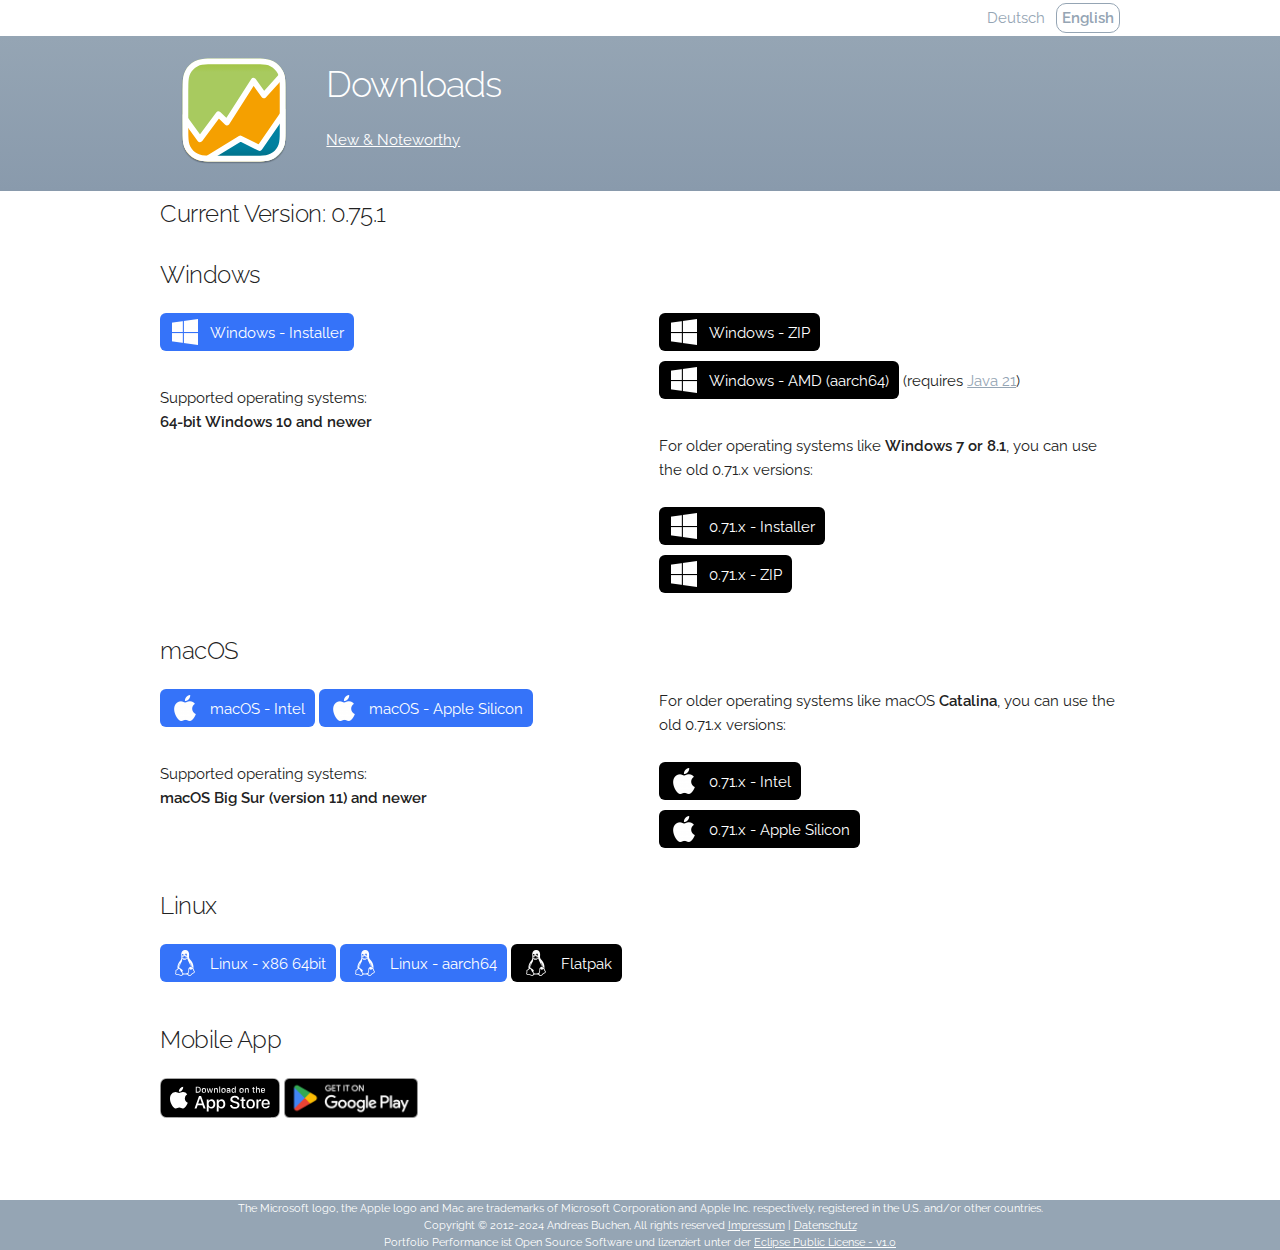
<file: en/download.html>
<!DOCTYPE html>
<html xmlns="http://www.w3.org/1999/xhtml" xml:lang="de" lang="de">

<head>
  <meta charset="utf-8">
  <meta name="referrer" content="no-referrer">
  <meta http-equiv="Content-Security-Policy" content="default-src 'self'; style-src 'self' 'unsafe-inline';">

  <title>Portfolio Performance - Downloads</title>
  <meta name="description"
    content="An open source tool to calculate the overall performance of an investment portfolio - across all accounts - using True-Time Weighted Return or Internal Rate of Return.">
  <meta name="viewport" content="width=device-width, initial-scale=1">

  <!-- Twitter Card data -->
  <meta name="twitter:card" content="summary">
  <meta name="twitter:site" content="@portfolioperf">
  <meta name="twitter:title" content="Portfolio Performance">
  <meta name="twitter:description"
    content="An open source tool to calculate the overall performance of an investment portfolio - across all accounts - using True-Time Weighted Return or Internal Rate of Return.">
  <meta name="twitter:creator" content="@portfolioperf">
  <meta name="twitter:image" content="images/logo.png">

  <!-- Open Graph data -->
  <meta property="og:title" content="Portfolio Performance" />
  <meta property="og:type" content="website" />
  <meta property="og:url" content="https://www.portfolio-performance.info/" />
  <meta property="og:image" content="images/logo.png" />
  <meta property="og:description"
    content="An open source tool to calculate the overall performance of an investment portfolio - across all accounts - using True-Time Weighted Return or Internal Rate of Return." />

  <link rel="stylesheet" href="../css/normalize.css">
  <link rel="stylesheet" href="../css/skeleton.min.css">
  <link rel="stylesheet" href="../css/custom.css">

  <link rel="icon" type="image/png" href="../images/favicon.png">
</head>

<body>
  <header>
    <div class="band navigation">
      <nav class="primary container">
        <div class="row">
          <div class="twelve columns">
            <ul>
              <li><a href="../download.html">Deutsch</a></li>
              <li class="language">English</li>
            </ul>
          </div>
        </div>
      </nav> <!-- end nav -->
    </div> <!-- end band -->
  </header>

  <section class="banner">
    <div class="container">
      <div class="row">
        <div class="two columns">
          <a href="/en"><img class="logo" src="../images/logo.svg" /></a>
        </div>
        <div class="ten columns teaser">
          <h3>Downloads</h3>
          <p><a href="https://forum.portfolio-performance.info/t/new-noteworthy/17945/last">New & Noteworthy</a>
          </p>
        </div>
      </div>
    </div> <!-- end container -->
  </section> <!-- end section -->

  <section class="installer">
    <div class="container">
      <div class="row">
        <div class="twelve columns">
          <h5>Current Version: 0.75.1</h5>
        </div>
      </div>
  </section>

  <section class="installer">
    <a name="win"></a>
    <div class="container">
      <div class="row">
        <div class="twelve columns">
          <h5>Windows</h5>
        </div>
      </div>
      <div class="row">
        <div class="six columns">
          <p>
            <a href="https://github.com/portfolio-performance/portfolio/releases/download/0.75.1/PortfolioPerformance-0.75.1-setup.exe"
              class="win primary">Windows - Installer</a>
          </p>
          <p>
            Supported operating systems:<br /><strong>64-bit Windows 10 and newer</strong>
          </p>
        </div>
        <div class="six columns">
          <p>
            <a href="https://github.com/portfolio-performance/portfolio/releases/download/0.75.1/PortfolioPerformance-distro-0.75.1-win32.win32.x86_64.zip"
              class="win">Windows - ZIP</a><br />
            <a href="https://github.com/portfolio-performance/portfolio/releases/download/0.75.1/PortfolioPerformance-0.75.1-win32.win32.aarch64.zip"
              class="win">Windows - AMD (aarch64)</a> (requires <a
              href="https://www.azul.com/downloads/?version=java-21-lts&os=windows&architecture=arm-64-bit&package=jdk#zulu">Java
              21</a>)
          </p>
          <p>
            For older operating systems like <strong>Windows 7 or 8.1</strong>, you can use the old 0.71.x versions:
          </p>
          <p>
            <a href="https://github.com/portfolio-performance/portfolio/releases/download/0.71.8.e430-v0750/PortfolioPerformance-0.71.8.e430-v0750-setup.exe"
              class="win">0.71.x - Installer</a><br />
            <a href="https://github.com/portfolio-performance/portfolio/releases/download/0.71.8.e430-v0750/PortfolioPerformance-distro-0.71.8.e430-v0750-win32.win32.x86_64.zip"
              class="win">0.71.x - ZIP</a>
          </p>
        </div>
      </div>
  </section>

  <section class="installer">
    <a name="macosx"></a>
    <div class="container">
      <div class="row">
        <div class="twelve columns">
          <h5>macOS</h5>
        </div>
      </div>
      <div class="row">
        <div class="six columns">
          <p>
            <a href="https://github.com/portfolio-performance/portfolio/releases/download/0.75.1/PortfolioPerformance-0.75.1-x86_64.dmg"
              class="macosx primary">macOS - Intel</a>
            <a href="https://github.com/portfolio-performance/portfolio/releases/download/0.75.1/PortfolioPerformance-0.75.1-aarch64.dmg"
              class="macosx primary">macOS - Apple Silicon</a>
          </p>
          <p>
            Supported operating systems:<br /><strong>macOS Big Sur (version 11) and newer</strong>
          </p>
        </div>
        <div class="six columns">
          <p>
            For older operating systems like macOS <strong>Catalina</strong>, you can use the old 0.71.x versions:
          </p>
          <p>
            <a href="https://github.com/portfolio-performance/portfolio/releases/download/0.71.8.e430-v0750/PortfolioPerformance-0.71.8.e430-v0750-x86_64.dmg"
              class="macosx">0.71.x - Intel</a></br>
            <a href="https://github.com/portfolio-performance/portfolio/releases/download/0.71.8.e430-v0750/PortfolioPerformance-0.71.8.e430-v0750-aarch64.dmg"
              class="macosx">0.71.x - Apple Silicon</a>
          </p>
        </div>
      </div>
    </div>
  </section>

  <section class="installer">
    <a name="linux"></a>
    <div class="container">
      <div class="row">
        <div class="twelve columns">
          <h5>Linux</h5>
          <p>
            <a href="https://github.com/portfolio-performance/portfolio/releases/download/0.75.1/PortfolioPerformance-0.75.1-linux.gtk.x86_64.tar.gz"
              class="linux primary">Linux - x86 64bit</a>
            <a href="https://github.com/portfolio-performance/portfolio/releases/download/0.75.1/PortfolioPerformance-0.75.1-linux.gtk.aarch64.tar.gz"
              class="linux primary">Linux - aarch64</a>
            <a href="https://flathub.org/apps/details/info.portfolio_performance.PortfolioPerformance"
              class="linux">Flatpak</a>
          </p>
        </div>
      </div>
  </section>

  <section class="installer">
    <div class="container">
      <div class="row">
        <div class="twelve columns">
          <h5>Mobile App</h5>
          <p>
            <a href="https://apps.apple.com/app/apple-store/id6451118191">
              <img alt='Download on the App Store' height="40px" src='/en/images/badge_app_store.svg' /></a>
            <a href='https://play.google.com/store/apps/details?id=software.msm.portfolio_performance'><img
                alt='Get it on Google Play' height="40px" src='/en/images/badge_google_play.png' /></a>
          </p>
        </div>
      </div>
  </section>

  <footer>
    <div class="container">
      <div class="row">
        <div class="twelve columns">
          The Microsoft logo, the Apple logo and Mac are trademarks of Microsoft Corporation and Apple Inc.
          respectively, registered in the U.S. and/or other countries.<br />
          Copyright © 2012-2024 Andreas Buchen, All rights reserved <a href="impressum.html">Impressum</a> | <a
            href="impressum.html#datenschutz">Datenschutz</a><br />
          Portfolio Performance ist Open Source Software und lizenziert unter der <a
            href="http://www.eclipse.org/legal/epl-v10.html">Eclipse Public License - v1.0</a>
        </div>
      </div>
    </div> <!-- end container -->
  </footer>

  <script src="/js/images.js"></script>
</body>

</html>
</file>
<file: css/custom.css>
/* loading google fonts locally */
/* raleway-300 - latin */
@font-face {
  font-display: swap;
  font-family: 'Raleway';
  font-style: normal;
  font-weight: 300;
  src: url('../fonts/raleway-v29-latin-300.woff2') format('woff2'), /* Chrome 36+, Opera 23+, Firefox 39+, Safari 12+, iOS 10+ */
       url('../fonts/raleway-v29-latin-300.ttf') format('truetype'); /* Chrome 4+, Firefox 3.5+, IE 9+, Safari 3.1+, iOS 4.2+, Android Browser 2.2+ */
}
/* raleway-regular - latin */
@font-face {
  font-display: swap;
  font-family: 'Raleway';
  font-style: normal;
  font-weight: 400;
  src: url('../fonts/raleway-v29-latin-regular.woff2') format('woff2'), /* Chrome 36+, Opera 23+, Firefox 39+, Safari 12+, iOS 10+ */
       url('../fonts/raleway-v29-latin-regular.ttf') format('truetype'); /* Chrome 4+, Firefox 3.5+, IE 9+, Safari 3.1+, iOS 4.2+, Android Browser 2.2+ */
}
/* raleway-600 - latin */
@font-face {
  font-display: swap; /* Check https://developer.mozilla.org/en-US/docs/Web/CSS/@font-face/font-display for other options. */
  font-family: 'Raleway';
  font-style: normal;
  font-weight: 600;
  src: url('../fonts/raleway-v29-latin-600.woff2') format('woff2'), /* Chrome 36+, Opera 23+, Firefox 39+, Safari 12+, iOS 10+ */
       url('../fonts/raleway-v29-latin-600.ttf') format('truetype'); /* Chrome 4+, Firefox 3.5+, IE 9+, Safari 3.1+, iOS 4.2+, Android Browser 2.2+ */
}

/* common styles */
a, a:hover {
	color: #95A5B4;
}

.logo {
	padding: 10px;
}

/* header */
nav.primary {
	color: #95A5B4;
	text-align: right;
}

nav.primary ul,
nav.primary ul li {
	margin: 0px;
}

nav.primary ul li {
	display: inline;
	position: relative;
}

nav.primary ul li a {
	display: inline-block;
	line-height: 36px;
	padding:  0 7px;
	color: #95A5B4;
	text-decoration: none;
}

nav.primary ul li a:hover {
	color: black;
	cursor: pointer;
}

nav.primary ul li a.download {
	color: white;
    background-color: #f18f01;
}

nav.primary ul li a.download:hover {
	color: #eeeeee;
}

.language {
	font-weight: bold;
	color: #95A5B4;
	border:1px solid #95A5B4;
	border-radius: 1rem;
	padding: 0.5rem;
}

/* banner */
.banner {
	background-image: linear-gradient(to bottom, rgb(149,165,180) 0%, rgb(137,154,172) 100%);
	background-color: #95A5B4;
	color: white;
	text-align: center;
}

.banner img {
	width: 200px;
	max-width: 100%;
}

/* download buttons */

.banner .teaser {
	margin-top: 2.5rem;
	text-align: left;
}

.banner a {
	color: white;
}

.banner .version {
	margin-bottom: 0.5rem;
}

.banner .version a.highlight,
.banner .version a.help {
	color: white;
    background-color: #f18f01;
	display: inline-block;
	line-height: 36px;
	padding:  0 7px;
	text-decoration: none;

	height: 38px;
	line-height: 38px;
	margin-bottom: 10px;
	padding: 0px 10px 0px 50px;
	border-radius: 4px;

	background-repeat: no-repeat;
	background-size: 32px;
	background-position: 9px 3px;
}

.banner .version a.highlight {
	background-image: url("../images/forum.png");
}

.banner .version a.help {
	background-image: url("../images/book.png");
}

.banner .downloads p {
	margin-bottom: 1rem;
}

.installer {
	padding-top: 5px;
	text-align: left;
}


.downloads {
	text-align: center;
}

.downloads .win,
.installer .win,
.downloads .macosx,
.installer .macosx,
.downloads .linux,
.installer .linux {
	color: white;
}

.downloads .win,
.installer .win,
.downloads .macosx,
.installer .macosx,
.downloads .linux,
.installer .linux {
	background-repeat: no-repeat;
	background-size: 32px;
	background-position: 9px 3px;
	background-color: black;

	display: inline-block;
  	height: 38px;
  	line-height: 40px;
  	margin-bottom: 10px;
  	padding: 0px 10px 0px 50px;
	border-radius: 6px;
	text-decoration: none;

	-webkit-transition: background 0.4s ease-out;
	-moz-transition: background 0.4s ease-out;
	-o-transition: background 0.4s ease-out;
	-ms-transition: background 0.4s ease-out;
	transition: background 0.4s ease-out;
}

.installer .win.primary,
.installer .macosx.primary,
.installer .linux.primary {
	background-color: #3573F9;
}

.downloads .win,
.installer .win {
	background-image: url("../images/download-windows.png");
}

.downloads .macosx,
.installer .macosx {
	background-image: url("../images/download-macosx.png");
}

.installer .linux,
.downloads .linux {
	background-image: url("../images/download-linux.png");
}


/* features */

.features {
	margin-top: 1.5rem;
	padding-top: 10px;
	background-color: #f1f1f1;
}

/* screenshots */

.screenshots {
	text-align: center;
	padding-top: 3rem;
	padding-bottom: 3rem;
}

.screenshots img {
	max-width: 90%;
}

.desktop {
	border-radius: 2px;
	box-shadow: 1px 1px 5px 0px rgba(0, 0, 0, 0.5);
}

.phone {
	display: block;
	position: absolute;
	right: -2rem;
	top: 2rem;
	max-height: 50%;
	border: 1px solid gray;
	border-radius: 10px;
	box-shadow: 1px 1px 5px 0px rgba(0, 0, 0, 0.5);
}

/* misc */

.screencast {
	background-color: #f1f1f1;
	overflow: auto;
	-webkit-overflow-scrolling:touch;
	padding-bottom: 10px;
}

.partner,
.misc,
.screencast {
	text-align: center;
	padding-top: 10px;
}

.partner h5,
.misc h5,
.screencast h5 {
	margin-top: 2.5rem;
	margin-bottom: 1rem;
}

.misc a {
  background: url(../images/arrow.png) no-repeat 6px center;
  background-size: 12px;
  padding-left: 20px;
}

/* footer */
footer {
	margin-top: 5rem;
	background-color: #95A5B4;
	color: white;
	font-size: 70%;
	text-align: center;
}

footer a,
footer a:hover {
	color: white;
}

/* noteworthy */

.noteworthy h5 {
	font-weight: bold;
	margin-top: 30px; 
}

.noteworthy .title {
	font-weight: bold;
}

.noteworthy .news td {
	vertical-align: top;
	padding-bottom: 10px;
}

.noteworthy img {
	max-width: 100%;
}

.noteworthy li {
	margin-bottom: 0rem;
}
</file>
